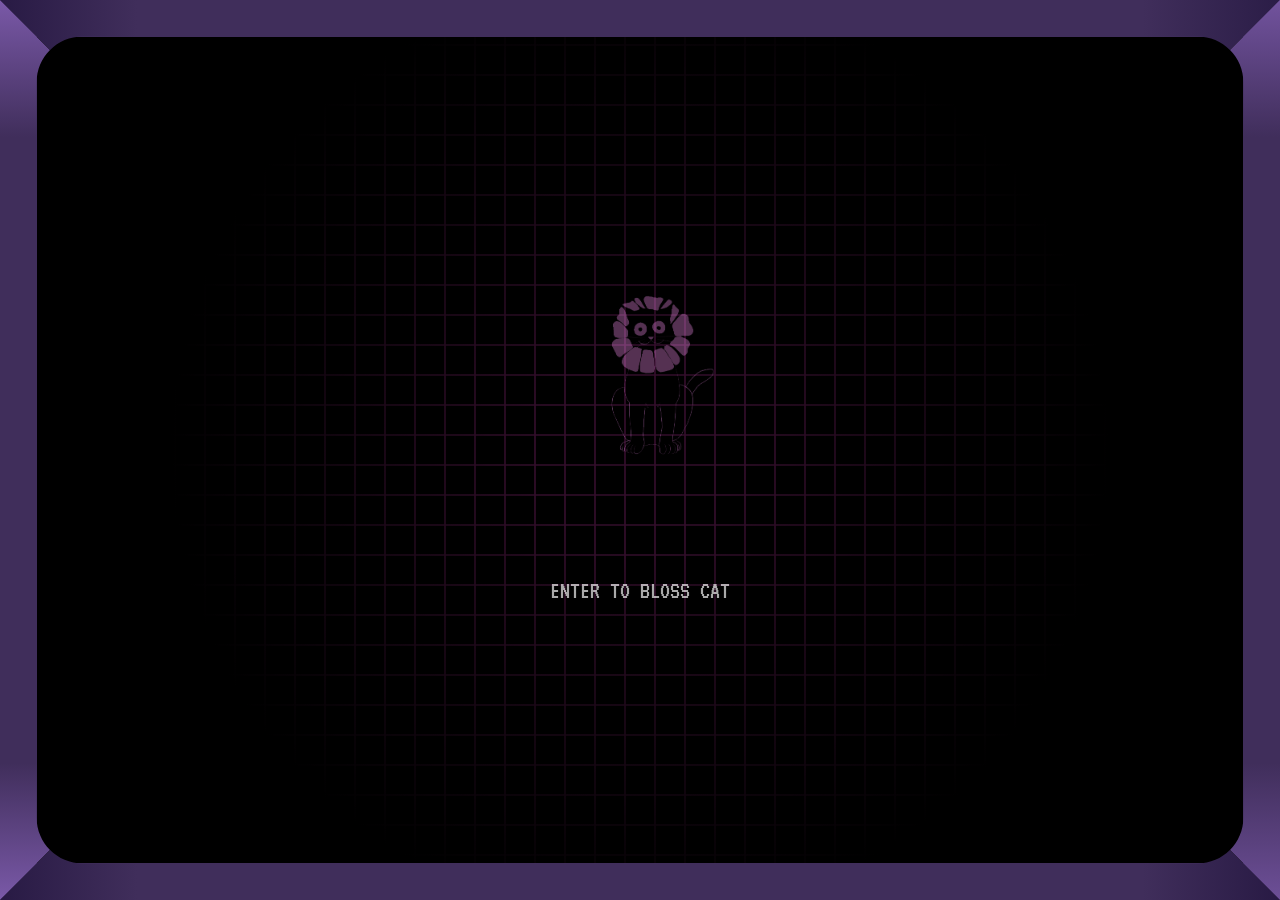
<file: index.html>
<!DOCTYPE html>
<html data-wf-page="6494b5423c552cf2f3566311" data-wf-site="6494b5423c552cf2f3566309">

<head>
  <meta charset="utf-8">
  <title>BLOSSCAT | $BLOSS</title>
  <meta content="width=device-width, initial-scale=1" name="viewport">
  <meta content="$DPUNK" name="Rewarding the Future">
  <link href="css/normalize.css" rel="stylesheet" type="text/css">
  <link href="css/webflow.css" rel="stylesheet" type="text/css">
  <link href="css/retropepe.webflow.css" rel="stylesheet" type="text/css">
  <link href="https://fonts.googleapis.com/" rel="preconnect">
  <link href="https://fonts.gstatic.com/" rel="preconnect" crossorigin="anonymous">
  <script src="ajax.googleapis.com/ajax/libs/webfont/1.6.26/webfont.js" type="text/javascript"></script>
  <script type="text/javascript">WebFont.load({  google: {    families: ["VT323:regular"]  }});</script>
  <script type="text/javascript">!function(o,c){var n=c.documentElement,t=" w-mod-";n.className+=t+"js",("ontouchstart"in o||o.DocumentTouch&&c instanceof DocumentTouch)&&(n.className+=t+"touch")}(window,document);</script>
  <link href="images/favicon.png" rel="shortcut icon" type="image/x-icon">
</head>
<body class="body">
  <div class="arcade_background">
    <div class="bg_square_mask"></div>
    <div class="bg_square"></div>
  </div>
  <div class="arcace_border">
    <div class="top_border"></div>
    <div class="bottom_border"></div>
    <div class="right_border"></div>
    <div class="left_border"></div><img src="images/top_v_left.svg" loading="lazy" alt="" class="top_v_left"><img src="images/top_h_right.svg" loading="lazy" alt="" class="top_h_right"><img src="images/top_h_left.svg" loading="lazy" alt="" class="top_h_left"><img src="images/top_v_right.svg" loading="lazy" alt="" class="top_v_right"><img src="images/bottom_v_right.svg" loading="lazy" alt="" class="bottom_v_right"><img src="images/bottom_h_right.svg" loading="lazy" alt="" class="bottom_h_right"><img src="images/bottom_v_left.svg" loading="lazy" alt="" class="bottom_v_left"><img src="images/bottom_h_left.svg" loading="lazy" alt="" class="bttom_h_right">
  </div>
  <div class="start_menu">
    <div class="start_content"><img src="images/doble.png" loading="lazy" style="opacity:0" data-w-id="623e104d-f76e-6017-5672-1ea193689bd0" alt="" class="logo_big">
      <a data-w-id="c42bec6f-7fba-772d-29f7-8427765616cd" href="#" class="start_button w-button" id="startButton">ENTER TO BLOSS CAT</a>
    </div>
  </div>
  <div class="section_main">
    <div class="header_logo"><img src="images/ab.png" loading="lazy" alt="" class="retropepe_logo">
      <div data-w-id="160064c1-09a8-203a-d10b-e1c759b51a77" class="ham_menu">
        <div class="ham_bar"></div>
        <div class="ham_bar"></div>
        <div class="ham_bar"></div>
      </div>
    </div>
    <div class="section_content"><img src="images/12.png" loading="lazy" sizes="100vw" alt="" class="pepe_discover">
      <div class="content_discover">
        <h1 class="welcome">The Spirit of the Sun</h1>
        <p class="discover_para">The Blossom Cat embodies the essence of innovation and fluidity. With its petal-like fur, it moves swiftly through the network, symbolizing the rapid and efficient transactions that Tron enables. Its every step leaves a trail of growth, showing how small actions can spark global change. Just like Tron’s revolution in finance, 
          the Blossom Cat reminds us that progress blooms from the simplest beginnings, connecting us all in harmony.</p>
        <p class="discover_para"></p>
		<div class="teaser_buttons">
            <a href="https://sunpump.meme" class="button w-button">Buy</a>
          </div>
      </div>
      <div class="content_play">
        <div class="retro_ward_intro">
          <div class="retroward_pic"><img src="images/disco.png" loading="lazy" sizes="100vw"  alt="" class="floppy">
            <p class="retro_para">Damn! You got me when I'm hiding for everyone because this is a Stealth Launch. </p>
          </div>
          <div class="retro_buttons">
            <a href="https://t.me/blosscat" class="button w-button" target="blank">Join</a>
          </div>
        </div>
      </div>
      <div class="content_tokenomics"><img src="images/tokenomics.svg" loading="lazy" style="-webkit-transform:translate3d(0, 0, 0) scale3d(1, 1, 1) rotateX(0) rotateY(0deg) rotateZ(0) skew(0, 0);-moz-transform:translate3d(0, 0, 0) scale3d(1, 1, 1) rotateX(0) rotateY(0deg) rotateZ(0) skew(0, 0);-ms-transform:translate3d(0, 0, 0) scale3d(1, 1, 1) rotateX(0) rotateY(0deg) rotateZ(0) skew(0, 0);transform:translate3d(0, 0, 0) scale3d(1, 1, 1) rotateX(0) rotateY(0deg) rotateZ(0) skew(0, 0);transform-style:preserve-3d" data-w-id="99b81d6a-d265-bdce-8039-1719bf0ca246" alt="" class="tokenomics_cheese">
        <div data-w-id="8d971d27-8d17-c919-ec93-56e8e51da50c" style="-webkit-transform:translate3d(0, 0, 0) scale3d(1, 1, 1) rotateX(0) rotateY(90deg) rotateZ(0) skew(0, 0);-moz-transform:translate3d(0, 0, 0) scale3d(1, 1, 1) rotateX(0) rotateY(90deg) rotateZ(0) skew(0, 0);-ms-transform:translate3d(0, 0, 0) scale3d(1, 1, 1) rotateX(0) rotateY(90deg) rotateZ(0) skew(0, 0);transform:translate3d(0, 0, 0) scale3d(1, 1, 1) rotateX(0) rotateY(90deg) rotateZ(0) skew(0, 0);transform-style:preserve-3d" class="tokenomics_data">
          <div class="tokenomics_info">Name: Bloss Cat</div>
          <div class="tokenomics_info">Symbol: $BLOSS</div>
          <div class="tokenomics_info">Fees: 0% / 0%</div>
          <div class="tokenomics_info">Team: 5%</div>
          <div class="tokenomics_info">Burn: After Launch</div>
          <div class="tokenomics_info">Chain: Tron</div>
        </div>
      </div>
     
      <!-- <div class="content_presale">
        <div class="presale_title">
          <h1 class="wl">BLOSS CAT</h1>
        </div>
        <div class="presale_info">
          <h1 class="hc-sc">Get Lucky - the infectious optimism</h1>
          <h1 class="hc-sc">Digital Love - sense of nostalgia</h1>
          <h1 class="hc-sc">Robot Rock - fusion of robotic beats</h1>
        </div>
        <a href="https://www.youtube.com/watch?v=FGBhQbmPwH8
        " class="button w-button">Discovery</a>
      </div> -->
    </div>
    <div class="menu_left">
      <div class="menu_links">
        <a data-w-id="8fff3b62-faad-88d1-b507-0737cb56f8df" href="#" class="discover w-button">Discover</a>
        <a data-w-id="dbe1c9ec-199c-b64b-e413-8807712e610a" href="#" class="tokenomics w-button">Tokenomics</a>
        <a data-w-id="53df86cb-2de1-7619-c919-3c6704dd32a0" href="#" class="team w-button">Team</a>
        <a data-w-id="a1ccee36-a270-981e-9fc4-c5bd1ec00c45" href="#" class="rewards w-button">Join</a>
      </div>
      <div class="menu_links_desktop">
        <a data-w-id="5169b228-7ebb-28ca-08a6-700eab1a75c5" href="#" class="discover_desk w-button">ABOUT</a>
        <a data-w-id="5169b228-7ebb-28ca-08a6-700eab1a75cd" href="#" class="rewards_desk w-button">REWARDS</a>
        <a data-w-id="5169b228-7ebb-28ca-08a6-700eab1a75c7" href="#" class="tokenomics_desk w-button">TOKENOMICS</a>
        <!-- <a data-w-id="5169b228-7ebb-28ca-08a6-700eab1a75c9" href="#" class="team_desk w-button">CREW</a> -->
        <!-- <a data-w-id="5169b228-7ebb-28ca-08a6-700eab1a75cb" href="#" class="presale_desk w-button">MISC</a> -->
      </div>
      <div class="menu_overlay"></div>
    </div>
    <div class="socials">
      <div class="soc">
        <div class="div-block-5">
          <a href="https://twitter.com/blosscat_tron" class="twitter w-button" target="blank"></a>
        </div>
        <div class="div-block-5">
          <a href="https://t.me/blosscat" target="_blank" class="tg w-button"></a>
        </div>
      
        </div>
      </div>
    </div>
  </div>
  <script src="d3e54v103j8qbb.cloudfront.net/js/jquery-3.5.1.min.dc5e7f18c802df.js?site=6494b5423c552cf2f3566309" type="text/javascript" integrity="sha256-9/aliU8dGd2tb6OSsuzixeV4y/faTqgFtohetphbbj0=" crossorigin="anonymous"></script>
  <script src="js/webflow.js" type="text/javascript"></script>
  <script src="js/music.js" type="text/javascript"></script>
</body>

</html>
</file>
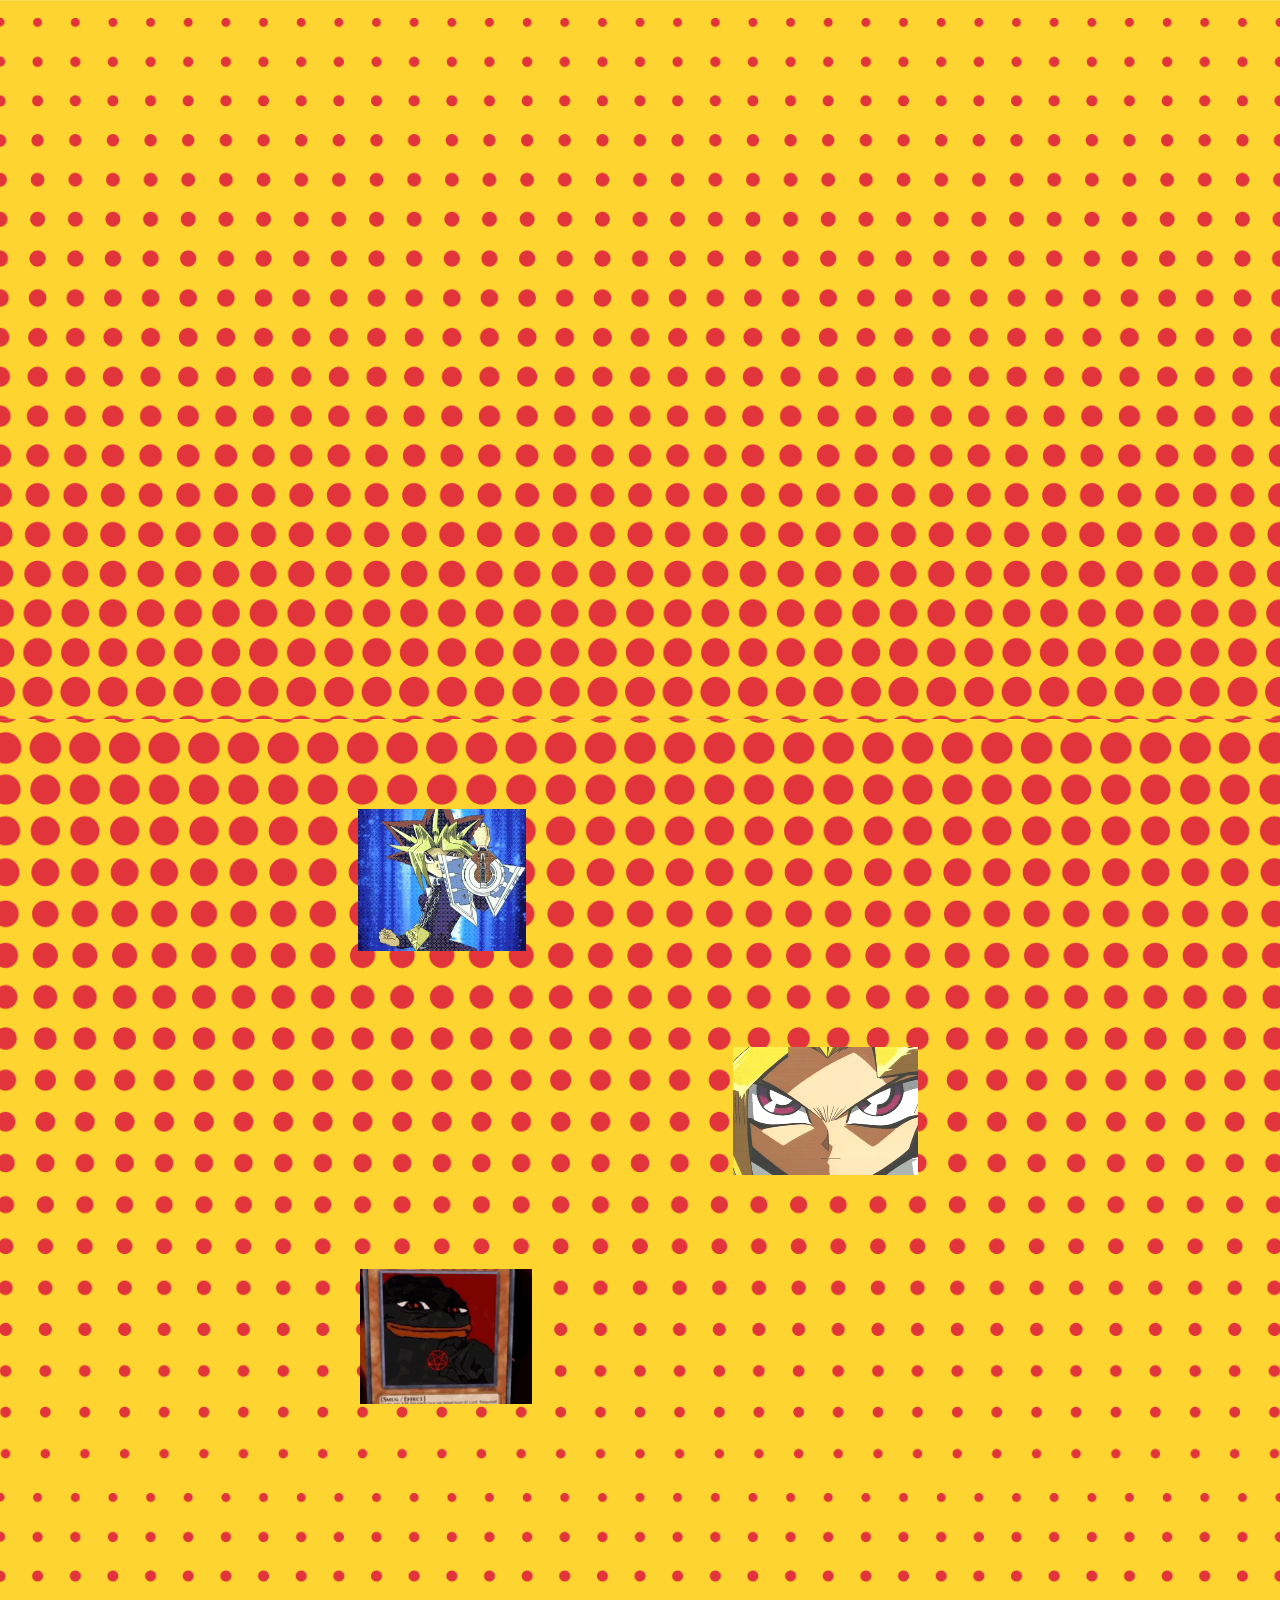
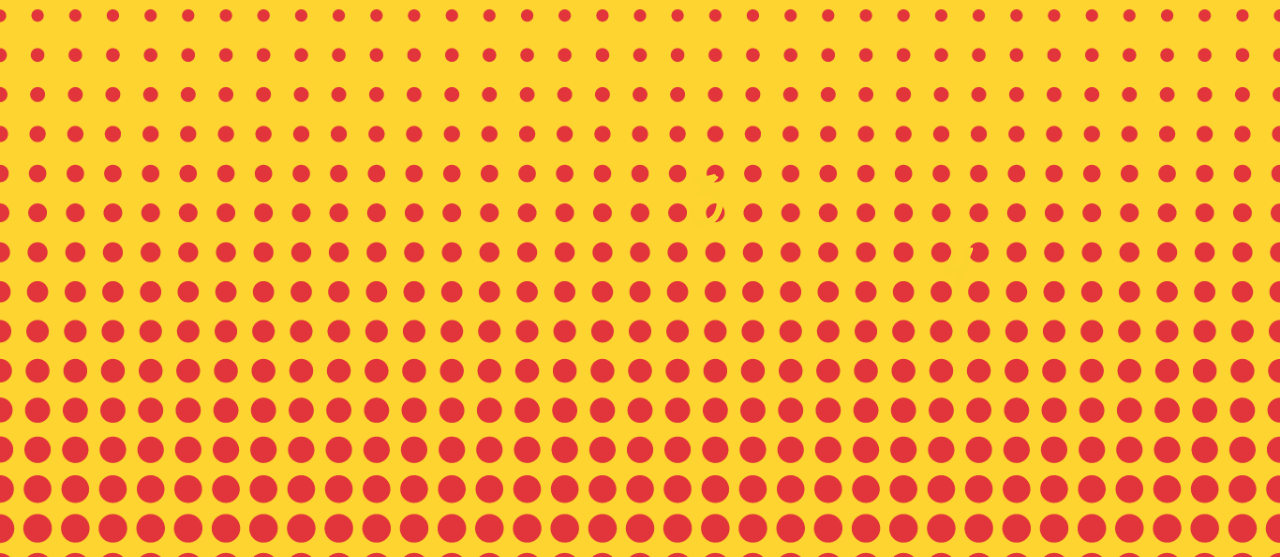
<file: yugipepe/index.html>
<html xmlns="http://www.w3.org/1999/xhtml" lang="en">

<head>
	<meta http-equiv="Content-Type" content="text/html; charset=utf-8" />
	<meta name="description" content="HTTrack is an easy-to-use website mirror utility. It allows you to download a World Wide website from the Internet to a local directory,building recursively all structures, getting html, images, and other files from the server to your computer. Links are rebuiltrelatively so that you can freely browse to the local site (works with any browser). You can mirror several sites together so that you can jump from one toanother. You can, also, update an existing mirror site, or resume an interrupted download. The robot is fully configurable, with an integrated help" />
	<meta name="keywords" content="httrack, HTTRACK, HTTrack, winhttrack, WINHTTRACK, WinHTTrack, offline browser, web mirror utility, aspirateur web, surf offline, web capture, www mirror utility, browse offline, local  site builder, website mirroring, aspirateur www, internet grabber, capture de site web, internet tool, hors connexion, unix, dos, windows 95, windows 98, solaris, ibm580, AIX 4.0, HTS, HTGet, web aspirator, web aspirateur, libre, GPL, GNU, free software" />
	<title>Local index - HTTrack Website Copier</title>
  <!-- Mirror and index made by HTTrack Website Copier/3.49-2 [XR&CO'2014] -->
	<style type="text/css">
	<!--

body {
	margin: 0;  padding: 0;  margin-bottom: 15px;  margin-top: 8px;
	background: #77b;
}
body, td {
	font: 14px "Trebuchet MS", Verdana, Arial, Helvetica, sans-serif;
	}

#subTitle {
	background: #000;  color: #fff;  padding: 4px;  font-weight: bold; 
	}

#siteNavigation a, #siteNavigation .current {
	font-weight: bold;  color: #448;
	}
#siteNavigation a:link    { text-decoration: none; }
#siteNavigation a:visited { text-decoration: none; }

#siteNavigation .current { background-color: #ccd; }

#siteNavigation a:hover   { text-decoration: none;  background-color: #fff;  color: #000; }
#siteNavigation a:active  { text-decoration: none;  background-color: #ccc; }


a:link    { text-decoration: underline;  color: #00f; }
a:visited { text-decoration: underline;  color: #000; }
a:hover   { text-decoration: underline;  color: #c00; }
a:active  { text-decoration: underline; }

#pageContent {
	clear: both;
	border-bottom: 6px solid #000;
	padding: 10px;  padding-top: 20px;
	line-height: 1.65em;
	background-image: url(backblue.gif);
	background-repeat: no-repeat;
	background-position: top right;
	}

#pageContent, #siteNavigation {
	background-color: #ccd;
	}


.imgLeft  { float: left;   margin-right: 10px;  margin-bottom: 10px; }
.imgRight { float: right;  margin-left: 10px;   margin-bottom: 10px; }

hr { height: 1px;  color: #000;  background-color: #000;  margin-bottom: 15px; }

h1 { margin: 0;  font-weight: bold;  font-size: 2em; }
h2 { margin: 0;  font-weight: bold;  font-size: 1.6em; }
h3 { margin: 0;  font-weight: bold;  font-size: 1.3em; }
h4 { margin: 0;  font-weight: bold;  font-size: 1.18em; }

.blak { background-color: #000; }
.hide { display: none; }
.tableWidth { min-width: 400px; }

.tblRegular       { border-collapse: collapse; }
.tblRegular td    { padding: 6px;  background-image: url(fade.gif);  border: 2px solid #99c; }
.tblHeaderColor, .tblHeaderColor td { background: #99c; }
.tblNoBorder td   { border: 0; }


// -->
</style>

</head>

<table width="76%" border="0" align="center" cellspacing="0" cellpadding="3" class="tableWidth">
	<tr>
	<td id="subTitle">HTTrack Website Copier - Open Source offline browser</td>
	</tr>
</table>
<table width="76%" border="0" align="center" cellspacing="0" cellpadding="0" class="tableWidth">
<tr class="blak">
<td>
	<table width="100%" border="0" align="center" cellspacing="1" cellpadding="0">
	<tr>
	<td colspan="6"> 
		<table width="100%" border="0" align="center" cellspacing="0" cellpadding="10">
		<tr> 
		<td id="pageContent"> 
<!-- ==================== End prologue ==================== -->

	<meta name="generator" content="HTTrack Website Copier/3.x">
	<TITLE>Local index - HTTrack</TITLE>
</HEAD>
<BODY>
<H1 ALIGN=Center>Index of locally available sites:</H1>
	<TABLE BORDER="0" WIDTH="100%" CELLSPACING="1" CELLPADDING="0">
		<TR>
			<TD BACKGROUND="fade.gif">
				&middot;
					<A HREF="sylvesterthecat.lol/index.html">
						sylvesterthecat.lol/index.html
					</A>		
			</TD>
		</TR>
	</TABLE>
	<BR>
	<BR>
	<BR>
  	<H6 ALIGN="RIGHT">
	<I>Mirror and index made by HTTrack Website Copier [XR&amp;CO'2008]</I>
	</H6>
	<!-- Mirror and index made by HTTrack Website Copier/3.49-2 [XR&CO'2014] -->
	<!-- Thanks for using HTTrack Website Copier! -->
	<meta HTTP-EQUIV="Refresh" CONTENT="0; URL=sylvesterthecat.lol/index.html">


<!-- ==================== Start epilogue ==================== -->
		</td>
		</tr>
		</table>
	</td>
	</tr>
	</table>
</td>
</tr>
</table>

<table width="76%" border="0" align="center" valign="bottom" cellspacing="0" cellpadding="0">
	<tr>
	<td id="footer"><small>&copy; 2008 Xavier Roche & other contributors - Web Design: Leto Kauler.</small></td>
	</tr>
</table>

</body>

</html>
</file>
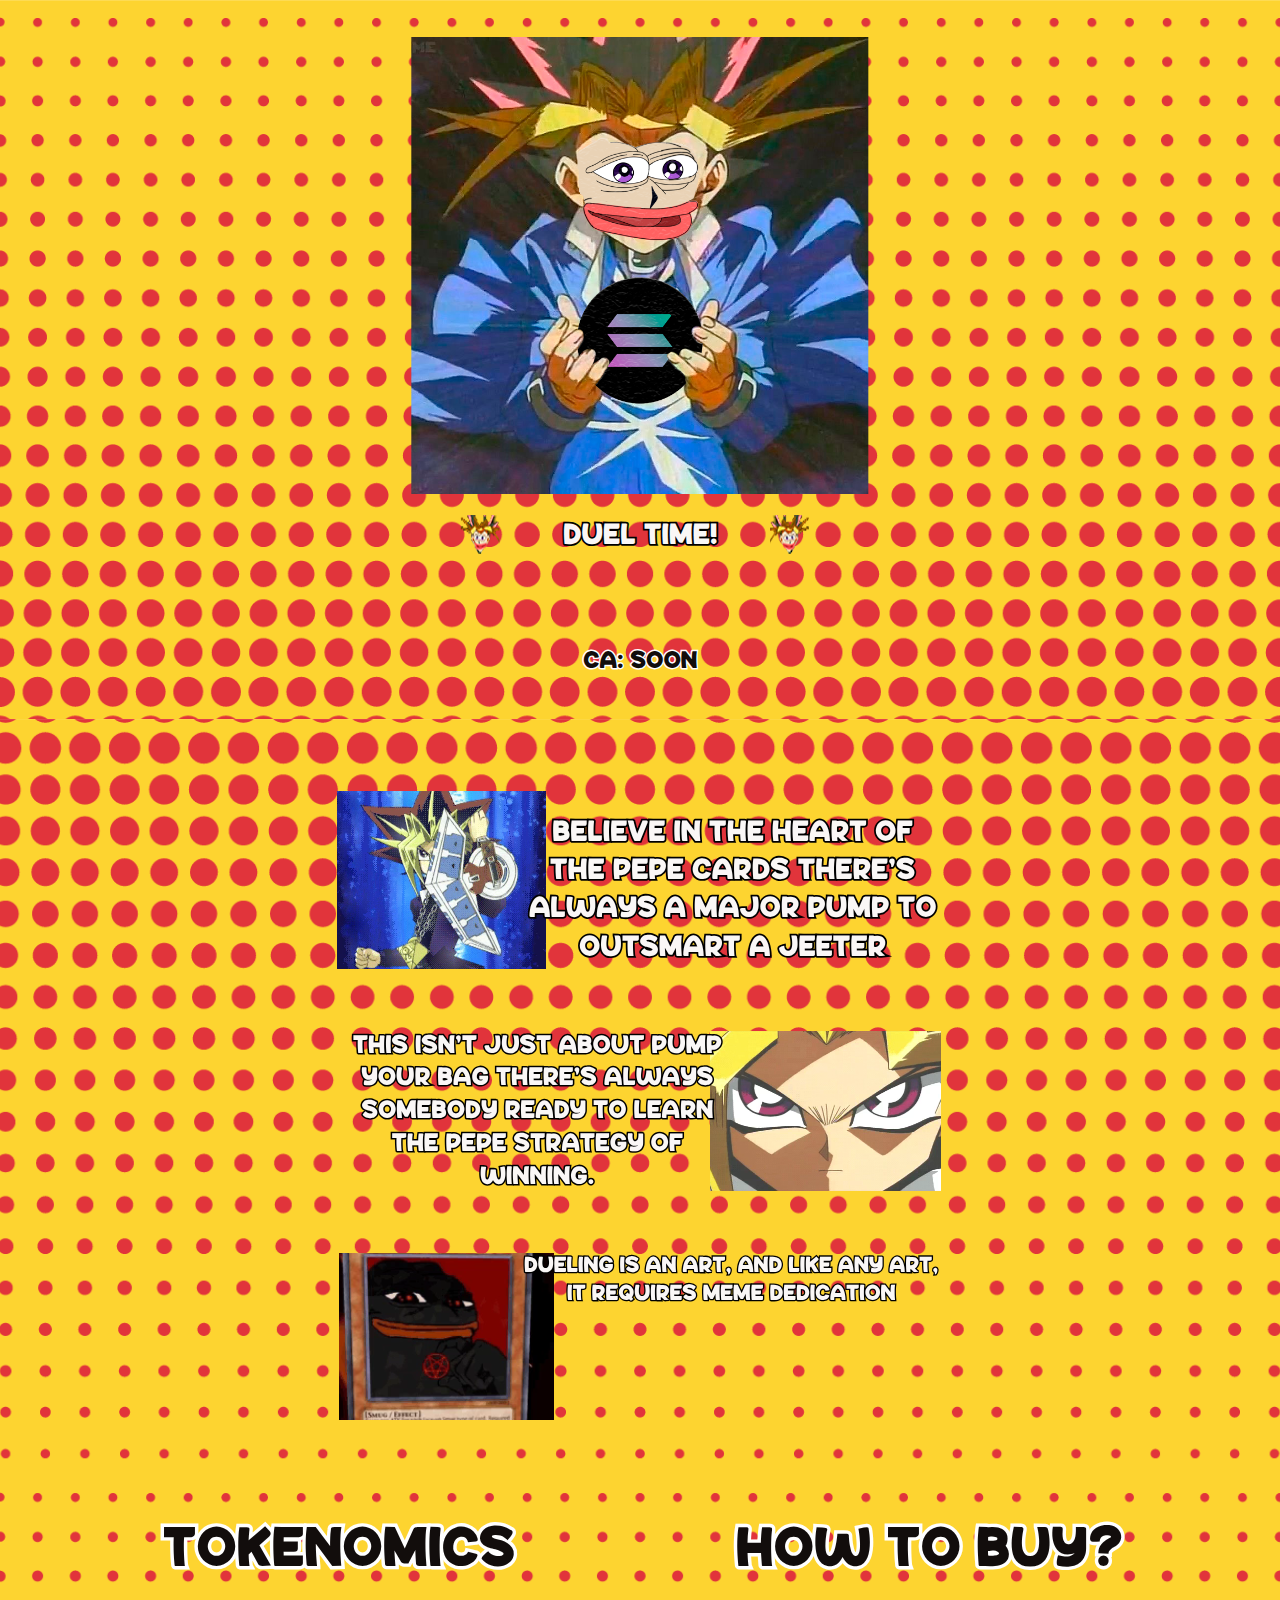
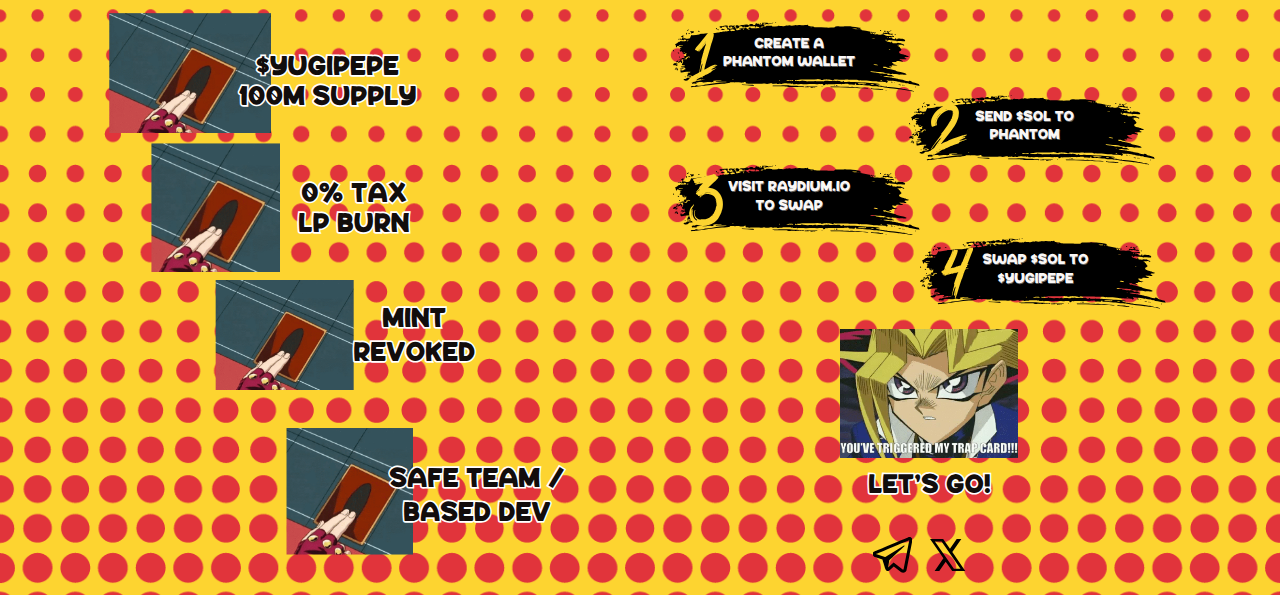
<file: yugipepe/sylvesterthecat.lol/index.html>
<!DOCTYPE html><html lang="en">
<!-- Mirrored from sylvesterthecat.lol/ by HTTrack Website Copier/3.x [XR&CO'2014], Sat, 30 Mar 2024 06:01:12 GMT -->
<head><base ><meta http-equiv="Content-Type" content="text/html; charset=utf-8" /><meta name="viewport" content="width=device-width, initial-scale=1.0" /><title>YUGIPEPE</title><meta name="description" content="" /><link rel="icon" href="89def579c564d9e1d04f0fa2784c89d0.png" type="image/png" sizes="16x16"><link rel="icon" href="99b235ab0760ba6e51d9ea4b1bd51cdd.png" type="image/png" sizes="32x32"><link rel="apple-touch-icon" href="c43bec6898ee4545b904e7d978667247.png" sizes="180x180"><meta property="og:type" content="website"><meta property="og:url" content="index.html"><meta property="og:title" content="YUGIPEPE"><meta property="og:image" content="67076ee6912b3e012bbd9daebaa55329.png"><meta property="og:image:type" content="image/png"><meta property="og:image:width" content="1200"><meta property="og:image:height" content="630"><meta name="twitter:card" content="summary_large_image"><style>:root {  --ffsd: 0px;  --1vw: calc((100vw - var(--sbw, 0px)) / 100);  --1vh: var(--inner1Vh, 1vh);}@media (prefers-reduced-motion: reduce) {  .animated {    animation: none !important;  }}html {  zoom: var(--rzf, 1);  font-size: max(calc(min(var(--1vw, 1vw), 13.66px) * var(--rfso, 1)), var(--minfs, 0px));  -webkit-text-size-adjust: 100%;  scroll-behavior: smooth;}body {  font-size: calc(1rem * var(--bfso, 1));}body, html, p, ul, ol, li {  margin: 0;  padding: 0;  font-synthesis: none;  font-kerning: none;  font-variant-ligatures: none;  font-feature-settings: "kern" 0, "calt" 0, "liga" 0, "clig" 0, "dlig" 0, "hlig" 0;  font-family: unset;  -webkit-font-smoothing: subpixel-antialiased;  -moz-osx-font-smoothing: grayscale;  text-rendering: geometricprecision;  white-space: normal;}li {  text-align: unset;}a {  text-decoration: none;  color: inherit;}img {  -webkit-user-drag: none;  -moz-user-drag: none;  -o-user-drag: none;  user-drag: none;  -webkit-touch-callout: none;}@font-face {  font-family: YAFuTZHEdHQ-0;  src: url(fonts/83e92e69079378329723bd898b58569c.woff);  font-style: normal;  font-weight: 400;}@font-face {  font-family: YAFuTZHEdHQ-0;  src: url(fonts/83e92e69079378329723bd898b58569c.woff);  font-style: normal;  font-weight: 700;}@font-face {  font-family: YAFuTZHEdHQ-0;  src: url(fonts/83e92e69079378329723bd898b58569c.woff);  font-style: italic;  font-weight: 400;}@font-face {  font-family: YAFuTZHEdHQ-0;  src: url(fonts/83e92e69079378329723bd898b58569c.woff);  font-style: italic;  font-weight: 700;}@font-face {  font-family: YAFuTZHEdHQ-0;  src: url(fonts/83e92e69079378329723bd898b58569c.woff);  font-style: normal;  font-weight: 100;}@font-face {  font-family: YAFuTZHEdHQ-0;  src: url(fonts/83e92e69079378329723bd898b58569c.woff);  font-style: italic;  font-weight: 100;}@font-face {  font-family: YAFuTZHEdHQ-0;  src: url(fonts/83e92e69079378329723bd898b58569c.woff);  font-style: normal;  font-weight: 200;}@font-face {  font-family: YAFuTZHEdHQ-0;  src: url(fonts/83e92e69079378329723bd898b58569c.woff);  font-style: italic;  font-weight: 200;}@font-face {  font-family: YAFuTZHEdHQ-0;  src: url(fonts/83e92e69079378329723bd898b58569c.woff);  font-style: normal;  font-weight: 300;}@font-face {  font-family: YAFuTZHEdHQ-0;  src: url(fonts/83e92e69079378329723bd898b58569c.woff);  font-style: italic;  font-weight: 300;}@font-face {  font-family: YAFuTZHEdHQ-0;  src: url(fonts/83e92e69079378329723bd898b58569c.woff);  font-style: normal;  font-weight: 500;}@font-face {  font-family: YAFuTZHEdHQ-0;  src: url(fonts/83e92e69079378329723bd898b58569c.woff);  font-style: italic;  font-weight: 500;}@font-face {  font-family: YAFuTZHEdHQ-0;  src: url(fonts/83e92e69079378329723bd898b58569c.woff);  font-style: normal;  font-weight: 600;}@font-face {  font-family: YAFuTZHEdHQ-0;  src: url(fonts/83e92e69079378329723bd898b58569c.woff);  font-style: italic;  font-weight: 600;}@font-face {  font-family: YAFuTZHEdHQ-0;  src: url(fonts/83e92e69079378329723bd898b58569c.woff);  font-style: normal;  font-weight: 800;}@font-face {  font-family: YAFuTZHEdHQ-0;  src: url(fonts/83e92e69079378329723bd898b58569c.woff);  font-style: italic;  font-weight: 800;}@font-face {  font-family: YAFuTZHEdHQ-0;  src: url(fonts/83e92e69079378329723bd898b58569c.woff);  font-style: normal;  font-weight: 900;}@font-face {  font-family: YAFuTZHEdHQ-0;  src: url(fonts/83e92e69079378329723bd898b58569c.woff);  font-style: italic;  font-weight: 900;}@font-face {  font-family: YACgEZ1cb1Q-0;  src: url(fonts/f8f199f09526f79e87644ed227e0f651.woff2);  font-style: normal;  font-weight: 400;}@font-face {  font-family: YACgEZ1cb1Q-0;  src: url(fonts/98c4d2c0223fc8474641c77f923528e9.woff2);  font-style: normal;  font-weight: 700;}@font-face {  font-family: YACgEZ1cb1Q-0;  src: url(fonts/d257a7100844bc3f98c9021168b6249e.woff2);  font-style: italic;  font-weight: 400;}@font-face {  font-family: YACgEZ1cb1Q-0;  src: url(fonts/1060345c54d396e76d73f1da7ee200bd.woff2);  font-style: italic;  font-weight: 700;}@font-face {  font-family: YACgEZ1cb1Q-0;  src: url(fonts/f8f199f09526f79e87644ed227e0f651.woff2);  font-style: normal;  font-weight: 100;}@font-face {  font-family: YACgEZ1cb1Q-0;  src: url(fonts/d257a7100844bc3f98c9021168b6249e.woff2);  font-style: italic;  font-weight: 100;}@font-face {  font-family: YACgEZ1cb1Q-0;  src: url(fonts/f8f199f09526f79e87644ed227e0f651.woff2);  font-style: normal;  font-weight: 200;}@font-face {  font-family: YACgEZ1cb1Q-0;  src: url(fonts/d257a7100844bc3f98c9021168b6249e.woff2);  font-style: italic;  font-weight: 200;}@font-face {  font-family: YACgEZ1cb1Q-0;  src: url(fonts/f8f199f09526f79e87644ed227e0f651.woff2);  font-style: normal;  font-weight: 300;}@font-face {  font-family: YACgEZ1cb1Q-0;  src: url(fonts/d257a7100844bc3f98c9021168b6249e.woff2);  font-style: italic;  font-weight: 300;}@font-face {  font-family: YACgEZ1cb1Q-0;  src: url(fonts/f8f199f09526f79e87644ed227e0f651.woff2);  font-style: normal;  font-weight: 500;}@font-face {  font-family: YACgEZ1cb1Q-0;  src: url(fonts/d257a7100844bc3f98c9021168b6249e.woff2);  font-style: italic;  font-weight: 500;}@font-face {  font-family: YACgEZ1cb1Q-0;  src: url(fonts/98c4d2c0223fc8474641c77f923528e9.woff2);  font-style: normal;  font-weight: 600;}@font-face {  font-family: YACgEZ1cb1Q-0;  src: url(fonts/1060345c54d396e76d73f1da7ee200bd.woff2);  font-style: italic;  font-weight: 600;}@font-face {  font-family: YACgEZ1cb1Q-0;  src: url(fonts/98c4d2c0223fc8474641c77f923528e9.woff2);  font-style: normal;  font-weight: 800;}@font-face {  font-family: YACgEZ1cb1Q-0;  src: url(fonts/1060345c54d396e76d73f1da7ee200bd.woff2);  font-style: italic;  font-weight: 800;}@font-face {  font-family: YACgEZ1cb1Q-0;  src: url(fonts/98c4d2c0223fc8474641c77f923528e9.woff2);  font-style: normal;  font-weight: 900;}@font-face {  font-family: YACgEZ1cb1Q-0;  src: url(fonts/1060345c54d396e76d73f1da7ee200bd.woff2);  font-style: italic;  font-weight: 900;}@media (max-width: 375px) {  #x7nXV2qDEuuPhQJM {    grid-area: 2 / 2 / 3 / 3;    position: relative;  }  #aq5ZgiNIj7upWnZK {    grid-template-columns: 0 283.67702039%;    left: -91.83851019%;    grid-template-rows: 0 100%;  }  #E4VR06hwYkIcZYsY {    grid-area: 2 / 2 / 3 / 5;    position: relative;  }  #O9YH3fcPMRlOj1l5 {    grid-area: 2 / 5 / 5 / 7;    position: relative;  }  #KsHxY6rlJToHQyBB {    grid-area: 3 / 2 / 6 / 4;    position: relative;  }  #NVCIuQ6swDbvEWOX {    font-size: calc(7.23789173em - var(--ffsd));  }  #IMxpcD1Hd1gqsxzT {    font-size: calc(7.23789173em - var(--ffsd));  }  #yCF5pzLMvEHNqDQ4 {    --first-font-size: 7.23789173em;    --last-font-size: var(--first-font-size);    margin-top: calc(var(--first-font-size) * -0.1);    margin-bottom: calc(var(--last-font-size) * -0.1);  }  #BxE0SU2V2ryP9jVu {    min-width: 84.03574296rem;  }  #wrYWaaj7brwOe53k {    grid-area: 2 / 2 / 4 / 4;    position: relative;  }  #wqx3H1Mwm8eaI63Y {    font-size: calc(7.23789173em - var(--ffsd));  }  #C9U0h1dQhEhJcJIe {    font-size: calc(7.23789173em - var(--ffsd));  }  #IlJ54RH9AGliegvX {    --first-font-size: 7.23789173em;    --last-font-size: var(--first-font-size);    margin-top: calc(var(--first-font-size) * -0.1);    margin-bottom: calc(var(--last-font-size) * -0.1);  }  #KbERhSD2rNnEU9QM {    min-width: 84.03574296rem;  }  #sV6V2wUF7Osgykub {    grid-area: 3 / 3 / 5 / 5;    position: relative;  }  #AvQJeyzZhNf4JjtW {    grid-template-columns: 0 0 83.90240962rem 0;    grid-template-rows: 0 0 minmax(18.78050268rem, max-content) 0;  }  #SFcNUT1c3HNYSE13 {    grid-area: 4 / 3 / 5 / 6;    grid-template-columns: 0 5.07301497rem 5.07301497rem 71.17460678rem 7.65478787rem 2.49124207rem;    grid-template-rows: 0 minmax(0.01599471rem, max-content) minmax(0.73978389rem, max-content) minmax(9.39025134rem, max-content) minmax(0.01599471rem, max-content) minmax(9.37425662rem, max-content);  }  #k9AzaU5r2H2Qm3tw {    grid-area: 4 / 3 / 5 / 6;    position: relative;  }  #iNUkF2335eINt2OO {    font-size: calc(2.75142252em - var(--ffsd));  }  #yJGpv5XrLhDduKgq {    --first-font-size: 2.75142252em;    --last-font-size: var(--first-font-size);    margin-top: calc(var(--first-font-size) * -0.1);    margin-bottom: calc(var(--last-font-size) * -0.1);  }  #GAjw5nKfRtpD9ujw {    min-width: 91.6rem;  }  #df8nfJJ3NLGi46zr {    grid-area: 2 / 2 / 4 / 4;    position: relative;  }  #bwfUc2wPs5wx34ur {    font-size: calc(2.75142252em - var(--ffsd));  }  #p4x2Ci0dh7QJgWpN {    --first-font-size: 2.75142252em;    --last-font-size: var(--first-font-size);    margin-top: calc(var(--first-font-size) * -0.1);    margin-bottom: calc(var(--last-font-size) * -0.1);  }  #eJvk0LEukvV1qv6R {    min-width: 91.6rem;  }  #imqMyXx3gGLuX4T8 {    grid-area: 3 / 3 / 5 / 5;    position: relative;  }  #dVSS6GVBnf6Pt5N1 {    grid-area: 6 / 4 / 7 / 7;    grid-template-columns: 0 0 91.46666667rem 0;    grid-template-rows: 0 0 minmax(7.0160959rem, max-content) 0;  }  #kU6969YugvMp8a2d {    grid-area: 6 / 4 / 7 / 7;    position: relative;  }  #XtfDL1UKp4bPpURl {    grid-template-columns: 4.26666667rem 0 0 91.46666667rem 0 0 4.26666667rem;    grid-template-rows: minmax(9.44503869rem, max-content) minmax(91.46666667rem, max-content) minmax(5.94053125rem, max-content) minmax(19.53628128rem, max-content) minmax(16.6407953rem, max-content) minmax(7.0160959rem, max-content) minmax(9.44503869rem, max-content);  }  #P7kMrIrCQMeKaWP5 {    min-height: calc(23.90804793 * var(--1vh, 1vh));  }  #KiRPlCXb1JUs6nla {    grid-area: 2 / 2 / 3 / 3;    position: relative;  }  #ar0iucmnbaRKgBAP {    grid-template-columns: 0 261.12577277%;    left: -80.56288638%;    grid-template-rows: 0 100%;  }  #SCNkuObF0b9S1bBr {    grid-area: 2 / 2 / 5 / 4;    position: relative;  }  #u9S92HdqDpLE2DpW {    font-size: calc(4.14301799em - var(--ffsd));  }  #ebx0hO0a6m6twoKH {    --first-font-size: 4.14301799em;    --last-font-size: var(--first-font-size);    margin-top: calc(var(--first-font-size) * -0.1);    margin-bottom: calc(var(--last-font-size) * -0.1);  }  #kP1idE2mGh5N8KXF {    min-width: 63.75675008rem;  }  #mqB4IAD1U91Y5hRw {    grid-area: 2 / 2 / 4 / 4;    position: relative;  }  #MK9LvoRQhROuwjrj {    font-size: calc(4.14301799em - var(--ffsd));  }  #IYm6seqMHcBOTlGe {    --first-font-size: 4.14301799em;    --last-font-size: var(--first-font-size);    margin-top: calc(var(--first-font-size) * -0.1);    margin-bottom: calc(var(--last-font-size) * -0.1);  }  #E7BKZvr3dfEP6ePr {    min-width: 63.75675008rem;  }  #p25jGPMURdStAIu3 {    grid-area: 3 / 3 / 5 / 5;    position: relative;  }  #Wmuk8kgFqq2Db6Aw {    grid-template-columns: 0 0 63.62341674rem 0;    grid-template-rows: 0 0 minmax(16.53943122rem, max-content) 0;  }  #qSo8lvnnQFsb0zyL {    grid-area: 2 / 2 / 3 / 5;    grid-template-columns: 0 27.84324992rem 3.79758781rem 59.82582893rem;    grid-template-rows: 0 minmax(3.5827368rem, max-content) minmax(16.53943122rem, max-content) minmax(0.9717238rem, max-content);  }  #V0VHowhUYNGXBVld {    grid-area: 2 / 2 / 3 / 5;    position: relative;  }  #pfaSf2YQ8wEUmAjC {    font-size: calc(3.58739529em - var(--ffsd));  }  #gcnXQWcnkjP0kjMw {    --first-font-size: 3.58739529em;    --last-font-size: var(--first-font-size);    margin-top: calc(var(--first-font-size) * -0.1);    margin-bottom: calc(var(--last-font-size) * -0.1);  }  #JmZbe9zQ4EWigLSv {    min-width: 60.30883862rem;  }  #hACNCXKUz3oJd161 {    grid-area: 2 / 2 / 4 / 4;    position: relative;  }  #WnoccbAaM7wL780U {    font-size: calc(3.58739529em - var(--ffsd));  }  #EETG3ZD8VnOLgoYk {    --first-font-size: 3.58739529em;    --last-font-size: var(--first-font-size);    margin-top: calc(var(--first-font-size) * -0.1);    margin-bottom: calc(var(--last-font-size) * -0.1);  }  #ztCucOoZM5pNdtf9 {    min-width: 60.30883862rem;  }  #nMRjHdm1A9X7plL1 {    grid-area: 3 / 3 / 5 / 5;    position: relative;  }  #HxWhA6gfV278M6J1 {    grid-template-columns: 0 0 60.17550529rem 0;    grid-template-rows: 0 0 minmax(24.34718153rem, max-content) 0;  }  #fGbroh0EjTpMxwMA {    grid-area: 3 / 3 / 5 / 5;    position: relative;  }  #vDKwWAnPTqBp5DnC {    grid-area: 4 / 3 / 5 / 6;    grid-template-columns: 0 56.3129821rem 3.86252318rem 31.29116138rem;    grid-template-rows: 0 0 minmax(24.34718153rem, max-content) 0;  }  #gJQoNp7fvdayMYEz {    grid-area: 4 / 3 / 5 / 6;    position: relative;  }  #aHe5SX5PapTQbTpN {    grid-area: 2 / 2 / 4 / 4;    position: relative;  }  #DrzZ4FdwhCi25ows {    font-size: calc(3.09540889em - var(--ffsd));  }  #IKfnTdiMOViZyCr8 {    --first-font-size: 3.09540889em;    --last-font-size: var(--first-font-size);    margin-top: calc(var(--first-font-size) * -0.1);    margin-bottom: calc(var(--last-font-size) * -0.1);  }  #iyKr996w52mZr53T {    min-width: 64.45787936rem;  }  #ghCWaPQLI587VEex {    grid-area: 2 / 2 / 4 / 4;    position: relative;  }  #Pi167brTV5pQwqka {    font-size: calc(3.09540889em - var(--ffsd));  }  #y6JlEl9V6VlcmrDc {    --first-font-size: 3.09540889em;    --last-font-size: var(--first-font-size);    margin-top: calc(var(--first-font-size) * -0.1);    margin-bottom: calc(var(--last-font-size) * -0.1);  }  #fO1fXJWN9U6Stkzb {    min-width: 64.45787936rem;  }  #BtcJvL8pNyzvWklS {    grid-area: 3 / 3 / 5 / 5;    position: relative;  }  #LnTpEtI9iX4CggmR {    grid-template-columns: 0 0 64.32454603rem 0;    grid-template-rows: 0 0 minmax(25.33357857rem, max-content) 0;  }  #dOkoKLotMiz94JmS {    grid-template-columns: 0 27.14212064rem 5.37796889rem 58.94657714rem;    grid-template-rows: 0 0 minmax(25.33357857rem, max-content) 0;  }  #G4O8QUHB0ZjN9sIG {    grid-area: 6 / 4 / 7 / 7;    position: relative;  }  #JDYcUAxaztw4TmmF {    grid-template-columns: 4.26666667rem 0 0 91.46666667rem 0 0 4.26666667rem;    grid-template-rows: minmax(20.39912644rem, max-content) minmax(21.09389182rem, max-content) minmax(17.63865705rem, max-content) minmax(24.34718153rem, max-content) minmax(17.6rem, max-content) minmax(25.33357857rem, max-content) minmax(20.39912644rem, max-content);  }  #xm8J7Mmxbk7stg4d {    min-height: calc(22.00744877 * var(--1vh, 1vh));  }  #igoKBNDpG4m1sP5J {    grid-area: 2 / 2 / 3 / 3;    position: relative;  }  #zuAxuzsZEE7XmExz {    grid-template-columns: 0 641.73080072%;    left: -270.86540036%;    grid-template-rows: 0 100%;  }  #yL8C1PLgXeMeDXdl {    font-size: calc(10.93390744em - var(--ffsd));  }  #Cf7PHnpTW3zxnm9w {    --first-font-size: 10.93390744em;    --last-font-size: var(--first-font-size);    margin-top: calc(var(--first-font-size) * -0.1);    margin-bottom: calc(var(--last-font-size) * -0.1);  }  #hJcoqsWHL5JCu4Gh {    min-width: 91.6rem;  }  #dhKy8gHsiEsrZDtO {    grid-area: 2 / 2 / 4 / 4;    position: relative;  }  #yTYCwFbKBz5rCCtp {    font-size: calc(10.93390744em - var(--ffsd));  }  #RgYWhPONftbqwZZv {    --first-font-size: 10.93390744em;    --last-font-size: var(--first-font-size);    margin-top: calc(var(--first-font-size) * -0.1);    margin-bottom: calc(var(--last-font-size) * -0.1);  }  #BJimeJB9iLuXc41T {    min-width: 91.6rem;  }  #d2jkpoWZeJ6gIHI2 {    grid-area: 3 / 3 / 5 / 5;    position: relative;  }  #xyzUWiHMbb6KcrAN {    grid-area: 2 / 2 / 3 / 22;    grid-template-columns: 0 0 91.46666667rem 0;    grid-template-rows: 0 0 minmax(13.09197467rem, max-content) 0;  }  #ND6mF7UejgdxEvBj {    grid-area: 2 / 2 / 3 / 22;    position: relative;  }  #YcT09KrFLGetJpNw {    grid-area: 2 / 2 / 7 / 5;    position: relative;  }  #OUxO9EE7uMxbsXLU {    font-size: calc(7.23122852em - var(--ffsd));  }  #vWh7ewn6Caqmh8Er {    --first-font-size: 7.23122852em;    --last-font-size: var(--first-font-size);    margin-top: calc(var(--first-font-size) * -0.1);    margin-bottom: calc(var(--last-font-size) * -0.1);  }  #tnjUdBG0M7Km6Jt3 {    min-width: 50.58083005rem;  }  #J56P8kIweuJztCbD {    grid-area: 2 / 2 / 4 / 4;    position: relative;  }  #uo3c2fgwYW2SGfbh {    font-size: calc(7.23122852em - var(--ffsd));  }  #romt6PXqk6HV3Oy2 {    --first-font-size: 7.23122852em;    --last-font-size: var(--first-font-size);    margin-top: calc(var(--first-font-size) * -0.1);    margin-bottom: calc(var(--last-font-size) * -0.1);  }  #VEFwd9CKKMRErN6h {    min-width: 50.58083005rem;  }  #InXCKhJ4Ja5J1yO9 {    grid-area: 3 / 3 / 5 / 5;    position: relative;  }  #UgSWQeCjat3DPgfW {    grid-template-columns: 0 0 50.44749671rem 0;    grid-template-rows: 0 0 minmax(8.65848381rem, max-content) 0;  }  #xQtjpjw8qHzd2pHO {    font-size: calc(7.23122852em - var(--ffsd));  }  #lsMY89US3XlcxRmV {    --first-font-size: 7.23122852em;    --last-font-size: var(--first-font-size);    margin-top: calc(var(--first-font-size) * -0.1);    margin-bottom: calc(var(--last-font-size) * -0.1);  }  #nIhA3UndhW6EczHG {    min-width: 56.99829414rem;  }  #LMWpxdxC4l0CkvLP {    grid-area: 2 / 2 / 4 / 4;    position: relative;  }  #hWduEHytPmqNJs4z {    font-size: calc(7.23122852em - var(--ffsd));  }  #lkjUltmXIVkbDKNs {    --first-font-size: 7.23122852em;    --last-font-size: var(--first-font-size);    margin-top: calc(var(--first-font-size) * -0.1);    margin-bottom: calc(var(--last-font-size) * -0.1);  }  #mLsFaubLTsdQoWf1 {    min-width: 56.99829414rem;  }  #QTueq59QCrbKwu9r {    grid-area: 3 / 3 / 5 / 5;    position: relative;  }  #EmsSpvGsr56AcU0w {    grid-template-columns: 0 0 56.86496081rem 0;    grid-template-rows: 0 0 minmax(8.65848381rem, max-content) 0;  }  #YFWeFU6BIX1JwV36 {    grid-area: 4 / 3 / 5 / 21;    grid-template-columns: 0 33.53757687rem 3.20873205rem 9.20320441rem 41.2442923rem 3.20873205rem;    grid-template-rows: 0 minmax(10.47338709rem, max-content) minmax(8.65848381rem, max-content) 0 minmax(8.65848381rem, max-content) minmax(6.27566379rem, max-content);  }  #oNvCCAGVP3OEChOE {    grid-area: 4 / 3 / 5 / 21;    position: relative;  }  #oUDwiUTlXt1ICaAm {    grid-area: 2 / 2 / 7 / 3;    position: relative;  }  #XaZMkbnWj9weUhxf {    font-size: calc(7.23122852em - var(--ffsd));  }  #pXe4HqCkM3c1fJrm {    --first-font-size: 7.23122852em;    --last-font-size: var(--first-font-size);    margin-top: calc(var(--first-font-size) * -0.1);    margin-bottom: calc(var(--last-font-size) * -0.1);  }  #eWHrvWvsLhhq5aBN {    min-width: 36.90884132rem;  }  #l6O5kxALUJEEZuoL {    grid-area: 2 / 2 / 4 / 4;    position: relative;  }  #nsutinPo2TPRXd6r {    font-size: calc(7.23122852em - var(--ffsd));  }  #COHRFc3qhiuqjmcY {    --first-font-size: 7.23122852em;    --last-font-size: var(--first-font-size);    margin-top: calc(var(--first-font-size) * -0.1);    margin-bottom: calc(var(--last-font-size) * -0.1);  }  #EnsxnmQ1KZxdfLRB {    min-width: 36.90884132rem;  }  #uROv02D5VVaR0JUK {    grid-area: 3 / 3 / 5 / 5;    position: relative;  }  #Nw7fHXvCzlIoTCfX {    grid-template-columns: 0 0 36.77550799rem 0;    grid-template-rows: 0 0 minmax(8.65848381rem, max-content) 0;  }  #gi77vuw6CFY7kFKH {    font-size: calc(7.23122852em - var(--ffsd));  }  #lpKJmhOYh42aj8iH {    --first-font-size: 7.23122852em;    --last-font-size: var(--first-font-size);    margin-top: calc(var(--first-font-size) * -0.1);    margin-bottom: calc(var(--last-font-size) * -0.1);  }  #n07EBsaf0i03GgIQ {    min-width: 36.90884132rem;  }  #UQZ7hxmL901MAIFv {    grid-area: 2 / 2 / 4 / 4;    position: relative;  }  #xmvTtmqExGRdxrOR {    font-size: calc(7.23122852em - var(--ffsd));  }  #Xau4Pg0ceZFofs01 {    --first-font-size: 7.23122852em;    --last-font-size: var(--first-font-size);    margin-top: calc(var(--first-font-size) * -0.1);    margin-bottom: calc(var(--last-font-size) * -0.1);  }  #ycrNUGc3U2eXBHmo {    min-width: 36.90884132rem;  }  #LZ3esvUIwBfmiz1F {    grid-area: 3 / 3 / 5 / 5;    position: relative;  }  #YZDWsShwt6t1Sm8h {    grid-template-columns: 0 0 36.77550799rem 0;    grid-template-rows: 0 0 minmax(8.65848381rem, max-content) 0;  }  #TbhqAKKBSUtsW9EE {    grid-area: 6 / 9 / 7 / 19;    grid-template-columns: 0 36.74630892rem 2.45303551rem 0 36.77550799rem 0;    grid-template-rows: 0 minmax(9.64677999rem, max-content) minmax(8.65848381rem, max-content) minmax(0.13578131rem, max-content) minmax(8.65848381rem, max-content) minmax(9.64677999rem, max-content);  }  #YjnJS3qpWfKMUeow {    grid-area: 6 / 9 / 7 / 19;    position: relative;  }  #P6NcFBbRKZ4cHJuw {    grid-area: 2 / 2 / 5 / 4;    position: relative;  }  #hZdLls7fuwXCR6mE {    font-size: calc(7.23122852em - var(--ffsd));  }  #GxqinXyQolkaQSgU {    --first-font-size: 7.23122852em;    --last-font-size: var(--first-font-size);    margin-top: calc(var(--first-font-size) * -0.1);    margin-bottom: calc(var(--last-font-size) * -0.1);  }  #cEa0fmNHllGxh7R5 {    min-width: 36.90884132rem;  }  #fuVVAiDlTEBJp0qN {    grid-area: 2 / 2 / 4 / 4;    position: relative;  }  #VpfIYzoCVxABx3un {    font-size: calc(7.23122852em - var(--ffsd));  }  #XzkksnTYKhC1DBAN {    --first-font-size: 7.23122852em;    --last-font-size: var(--first-font-size);    margin-top: calc(var(--first-font-size) * -0.1);    margin-bottom: calc(var(--last-font-size) * -0.1);  }  #mnBkM1N2sqOVkT3v {    min-width: 36.90884132rem;  }  #GzRbEClN3UUerJSY {    grid-area: 3 / 3 / 5 / 5;    position: relative;  }  #efLo6IlXxIR1vvAu {    grid-template-columns: 0 0 36.77550799rem 0;    grid-template-rows: 0 0 minmax(18.76321332rem, max-content) 0;  }  #ZNQ2eSBiPo8XZI7D {    grid-area: 8 / 10 / 9 / 23;    grid-template-columns: 0 38.10492001rem 1.35861109rem 35.4168969rem;    grid-template-rows: 0 minmax(6.40380578rem, max-content) minmax(18.76321332rem, max-content) minmax(6.40380578rem, max-content);  }  #oS9BoybDG7MxHvPJ {    grid-area: 8 / 10 / 9 / 23;    position: relative;  }  #Xpy2CC2VKY7tHyZJ {    grid-area: 2 / 2 / 5 / 4;    position: relative;  }  #Gr3XHmCO9IrDgbDH {    font-size: calc(7.23122852em - var(--ffsd));  }  #kRSQmOwORQTpgldj {    --first-font-size: 7.23122852em;    --last-font-size: var(--first-font-size);    margin-top: calc(var(--first-font-size) * -0.1);    margin-bottom: calc(var(--last-font-size) * -0.1);  }  #RSWLm4G8OgfALC2m {    min-width: 51.97593094rem;  }  #Lpz7JemKORbTa4k7 {    grid-area: 2 / 2 / 4 / 4;    position: relative;  }  #ZaUc07Qy8d5ZP7us {    font-size: calc(7.23122852em - var(--ffsd));  }  #DN3NsQ0C7e47L6Zt {    --first-font-size: 7.23122852em;    --last-font-size: var(--first-font-size);    margin-top: calc(var(--first-font-size) * -0.1);    margin-bottom: calc(var(--last-font-size) * -0.1);  }  #kqfSOlO9T9b14l5K {    min-width: 51.97593094rem;  }  #jS3Tsuhz7LGLQ3Ba {    grid-area: 3 / 3 / 5 / 5;    position: relative;  }  #Xrykduto51kzSaar {    grid-template-columns: 0 0 51.8425976rem 0;    grid-template-rows: 0 0 minmax(18.76321332rem, max-content) 0;  }  #XSuxB3WIBA8SMXsf {    grid-area: 10 / 8 / 11 / 24;    grid-template-columns: 0 28.31346248rem 7.8176296rem 44.024968rem;    grid-template-rows: 0 minmax(9.75026424rem, max-content) minmax(18.76321332rem, max-content) minmax(7.61761452rem, max-content);  }  #cPzXZvVLWHPKU3u1 {    grid-area: 10 / 8 / 11 / 24;    position: relative;  }  #RSjQkiKkS0DZRWVy {    font-size: calc(10.93390744em - var(--ffsd));  }  #pRp7MzSvKG4vdU7A {    --first-font-size: 10.93390744em;    --last-font-size: var(--first-font-size);    margin-top: calc(var(--first-font-size) * -0.1);    margin-bottom: calc(var(--last-font-size) * -0.1);  }  #BJQSSTpNrtB5AYv6 {    min-width: 91.6rem;  }  #jp0TJeMO6rYJLId4 {    grid-area: 2 / 2 / 4 / 4;    position: relative;  }  #snsK5ULYPpASjrdK {    font-size: calc(10.93390744em - var(--ffsd));  }  #hm1VcP3HoPy22X7E {    --first-font-size: 10.93390744em;    --last-font-size: var(--first-font-size);    margin-top: calc(var(--first-font-size) * -0.1);    margin-bottom: calc(var(--last-font-size) * -0.1);  }  #McsQQOGfuLQsLGfy {    min-width: 91.6rem;  }  #BRtEoDyz2y0kDkQ1 {    grid-area: 3 / 3 / 5 / 5;    position: relative;  }  #QBW6gh8zOCYIXdlw {    grid-area: 12 / 4 / 13 / 25;    grid-template-columns: 0 0 91.46666667rem 0;    grid-template-rows: 0 0 minmax(13.09197467rem, max-content) 0;  }  #eWpAuRPQVUfrFMrT {    grid-area: 12 / 4 / 13 / 25;    position: relative;  }  #nRn0B9U7suLR5h2F {    grid-area: 2 / 2 / 7 / 7;    position: relative;  }  #YljRTXARJqZjoelr {    grid-area: 3 / 3 / 6 / 4;    position: relative;  }  #raqyEZgluQ7JNc3K {    font-size: calc(3.84621502em - var(--ffsd));  }  #MTggh1deD6xZLBfh {    font-size: calc(3.84621502em - var(--ffsd));  }  #hScU4Ff38Nfh3KCL {    --first-font-size: 3.84621502em;    --last-font-size: var(--first-font-size);    margin-top: calc(var(--first-font-size) * -0.1);    margin-bottom: calc(var(--last-font-size) * -0.1);  }  #gyaMpZCZ8BkZaSl7 {    min-width: 39.45695943rem;  }  #xiGfcukQxaulSJfk {    grid-area: 4 / 5 / 5 / 6;    position: relative;  }  #LgLRyTF6TA3bkO3n {    grid-template-columns: 0 4.43534472rem 8.23944901rem 0.59273544rem 39.3236261rem 17.52695292rem;    grid-template-rows: 0 minmax(2.60152005rem, max-content) minmax(1.42845252rem, max-content) minmax(9.97995745rem, max-content) minmax(3.40408264rem, max-content) minmax(2.60152005rem, max-content);  }  #x3P2Wkov6UvipB4J {    grid-area: 14 / 5 / 15 / 17;    grid-template-columns: 0 70.11810819rem;    grid-template-rows: 0 minmax(20.0155327rem, max-content);  }  #op9bW7c7BMezx4J5 {    grid-area: 14 / 5 / 15 / 17;    position: relative;  }  #PkUuF6HLPDkmDewv {    grid-area: 2 / 2 / 7 / 7;    position: relative;  }  #gzngeK2flfsbJwxL {    grid-area: 3 / 3 / 6 / 5;    position: relative;  }  #NaYJSQ5Y8veDWgnD {    font-size: calc(2.56481044em - var(--ffsd));  }  #EWL3EHd4lqkNNsjv {    --first-font-size: 2.56481044em;    --last-font-size: var(--first-font-size);    margin-top: calc(var(--first-font-size) * -0.1);    margin-bottom: calc(var(--last-font-size) * -0.1);  }  #YMjFn3IBYf9JatQr {    min-width: 26.35590444rem;  }  #fXOIGI3Yxp7XGlRN {    grid-area: 4 / 4 / 5 / 6;    position: relative;  }  #QFyBMsgLl1rV1LWt {    grid-template-columns: 0 3.87242494rem 4.97489566rem 2.23572619rem 23.98684491rem 11.68767519rem;    grid-template-rows: 0 minmax(1.73479791rem, max-content) minmax(0.95254943rem, max-content) minmax(6.65503591rem, max-content) minmax(2.26997883rem, max-content) minmax(1.73479791rem, max-content);  }  #lJ5kP7LXEPK2E2Tm {    grid-area: 16 / 14 / 18 / 26;    grid-template-columns: 0 46.75756689rem;    grid-template-rows: 0 minmax(13.34716rem, max-content);  }  #OwPZFi5dn7ot4l6S {    grid-area: 16 / 14 / 18 / 26;    position: relative;  }  #FJAgqqYQbbkG1pEa {    grid-area: 2 / 2 / 7 / 7;    position: relative;  }  #MDG4NfWAguwUX900 {    grid-area: 3 / 3 / 6 / 5;    position: relative;  }  #vzOYMRvioRRzgG9K {    font-size: calc(2.56481044em - var(--ffsd));  }  #VSsUXXEdHdYxZR7s {    --first-font-size: 2.56481044em;    --last-font-size: var(--first-font-size);    margin-top: calc(var(--first-font-size) * -0.1);    margin-bottom: calc(var(--last-font-size) * -0.1);  }  #bz2kGYcPhe5K7ACd {    min-width: 26.35590444rem;  }  #mMm0rFQNDN0qF30L {    grid-area: 4 / 4 / 5 / 6;    position: relative;  }  #gCEUM7sJXQb8w9EH {    grid-template-columns: 0 2.95766576rem 5.88965484rem 0.55545579rem 25.66711532rem 11.68767519rem;    grid-template-rows: 0 minmax(1.73479791rem, max-content) minmax(0.95254943rem, max-content) minmax(6.65503591rem, max-content) minmax(2.26997883rem, max-content) minmax(1.73479791rem, max-content);  }  #rWMPNPrxrBIUffo8 {    grid-area: 17 / 6 / 19 / 15;    grid-template-columns: 0 46.75756689rem;    grid-template-rows: 0 minmax(13.34716rem, max-content);  }  #cj7LPkYk6TPxdUaY {    grid-area: 17 / 6 / 19 / 15;    position: relative;  }  #e7J0FVShrFGZqKL8 {    grid-area: 2 / 2 / 7 / 7;    position: relative;  }  #AqMrbha4qTN14YWu {    grid-area: 3 / 3 / 6 / 5;    position: relative;  }  #SsKU9EigseuZkNz3 {    font-size: calc(3.84621502em - var(--ffsd));  }  #JvTr5VieSr8ubXXY {    --first-font-size: 3.84621502em;    --last-font-size: var(--first-font-size);    margin-top: calc(var(--first-font-size) * -0.1);    margin-bottom: calc(var(--last-font-size) * -0.1);  }  #kC4uw2ort3Il4Ek9 {    min-width: 39.45695943rem;  }  #JNOUWCngBL7CWgik {    grid-area: 4 / 4 / 5 / 6;    position: relative;  }  #ixdd7NxX29uR5xDG {    grid-template-columns: 0 6.18684532rem 7.08068386rem 1.95493663rem 37.36868946rem 17.52695292rem;    grid-template-rows: 0 minmax(2.60152005rem, max-content) minmax(1.42845252rem, max-content) minmax(9.97995745rem, max-content) minmax(3.40408264rem, max-content) minmax(2.60152005rem, max-content);  }  #zpBUZrBIHPtemy9k {    grid-area: 20 / 12 / 21 / 27;    grid-template-columns: 0 70.11810819rem;    grid-template-rows: 0 minmax(20.0155327rem, max-content);  }  #BBD5bDs4USGcDTX8 {    grid-area: 20 / 12 / 21 / 27;    position: relative;  }  #vw78qwzTP2FeW6zZ {    grid-area: 22 / 11 / 23 / 18;    position: relative;  }  #WI95c2vPshrXJ02G {    font-size: calc(7.10024em - var(--ffsd));  }  #sDqYQsfUyNrwkQDH {    --first-font-size: 7.10024em;    --last-font-size: var(--first-font-size);    margin-top: calc(var(--first-font-size) * 0.065);    margin-bottom: calc(var(--last-font-size) * 0.065);  }  #CebF5vwVOK8PnDbH {    min-width: 88.82690773rem;  }  #prqbJ2yvKHDqzv7l {    grid-area: 2 / 2 / 4 / 4;    position: relative;  }  #JsWPKxe0p1U10eQX {    font-size: calc(7.10024em - var(--ffsd));  }  #LYXQoZwOiEtnmzF4 {    --first-font-size: 7.10024em;    --last-font-size: var(--first-font-size);    margin-top: calc(var(--first-font-size) * 0.065);    margin-bottom: calc(var(--last-font-size) * 0.065);  }  #QpAO8WMuXhVTmynj {    min-width: 88.82690773rem;  }  #dIxtyIfA3oa72o5g {    grid-area: 3 / 3 / 5 / 5;    position: relative;  }  #JCEadSYEI5EAGlW3 {    grid-area: 24 / 7 / 25 / 20;    grid-template-columns: 0 0 88.69357439rem 0;    grid-template-rows: 0 0 minmax(15.84895792rem, max-content) 0;  }  #Mmw4X7z872S635Wh {    grid-area: 24 / 7 / 25 / 20;    position: relative;  }  #QjhixKyFDaFdFelL {    grid-area: 2 / 2 / 5 / 3;    position: relative;  }  #xr5EyklzmxVzyWGC {    grid-area: 3 / 4 / 4 / 5;    position: relative;  }  #Q0xrY9t44jqeKlCI {    grid-area: 26 / 13 / 27 / 16;    grid-template-columns: 0 11.08297089rem 5.03335653rem 10.42690766rem;    grid-template-rows: 0 minmax(0.41991188rem, max-content) minmax(9.38421689rem, max-content) minmax(0.41991188rem, max-content);  }  #XGfshaYB3q99xr0z {    grid-area: 26 / 13 / 27 / 16;    position: relative;  }  #fwy2ssEafPLYAAN8 {    grid-template-columns: 4.26666667rem 0 0 0 0 1.53370646rem 9.77690013rem 0.58605968rem 4.6895724rem 4.01795976rem 0.74436004rem 8.5250925rem 14.8354488rem 2.04846711rem 9.65931916rem 13.70122214rem 1.03868068rem 16.71472981rem 2.35576216rem 0.17525683rem 1.06412899rem 0 0 0 0 0 4.26666667rem;    grid-template-rows: minmax(4.26666667rem, max-content) minmax(13.09197467rem, max-content) minmax(9.83080497rem, max-content) minmax(34.0660185rem, max-content) minmax(2.87475619rem, max-content) minmax(36.74630892rem, max-content) minmax(2.06487375rem, max-content) minmax(31.57082488rem, max-content) minmax(10.66666667rem, max-content) minmax(36.13109208rem, max-content) minmax(6.4rem, max-content) minmax(13.09197467rem, max-content) minmax(12.20594299rem, max-content) minmax(20.0155327rem, max-content) minmax(0.78078245rem, max-content) minmax(13.34284607rem, max-content) minmax(0.00431394rem, max-content) minmax(13.34284607rem, max-content) minmax(0.8rem, max-content) minmax(20.0155327rem, max-content) minmax(5.7568082rem, max-content) minmax(36.90339103rem, max-content) minmax(3.2rem, max-content) minmax(15.84895792rem, max-content) minmax(3.28778147rem, max-content) minmax(10.22404065rem, max-content) minmax(4.26666667rem, max-content);  }  #UXV04KyH5e5mx7Dc {    min-height: calc(54.0845033 * var(--1vh, 1vh));  }}@media (min-width: 375.05px) and (max-width: 480px) {  #x7nXV2qDEuuPhQJM {    grid-area: 2 / 2 / 3 / 3;    position: relative;  }  #aq5ZgiNIj7upWnZK {    grid-template-columns: 0 265.70664021%;    left: -82.85332011%;    grid-template-rows: 0 100%;  }  #E4VR06hwYkIcZYsY {    grid-area: 2 / 2 / 3 / 6;    position: relative;  }  #O9YH3fcPMRlOj1l5 {    grid-area: 2 / 5 / 5 / 7;    position: relative;  }  #KsHxY6rlJToHQyBB {    grid-area: 3 / 2 / 6 / 4;    position: relative;  }  #NVCIuQ6swDbvEWOX {    font-size: calc(6.11110417em - var(--ffsd));  }  #IMxpcD1Hd1gqsxzT {    font-size: calc(6.11110417em - var(--ffsd));  }  #yCF5pzLMvEHNqDQ4 {    --first-font-size: 6.11110417em;    --last-font-size: var(--first-font-size);    margin-top: calc(var(--first-font-size) * -0.1);    margin-bottom: calc(var(--last-font-size) * -0.1);  }  #BxE0SU2V2ryP9jVu {    min-width: 70.94473521rem;  }  #wrYWaaj7brwOe53k {    grid-area: 2 / 2 / 4 / 4;    position: relative;  }  #wqx3H1Mwm8eaI63Y {    font-size: calc(6.11110417em - var(--ffsd));  }  #C9U0h1dQhEhJcJIe {    font-size: calc(6.11110417em - var(--ffsd));  }  #IlJ54RH9AGliegvX {    --first-font-size: 6.11110417em;    --last-font-size: var(--first-font-size);    margin-top: calc(var(--first-font-size) * -0.1);    margin-bottom: calc(var(--last-font-size) * -0.1);  }  #KbERhSD2rNnEU9QM {    min-width: 70.94473521rem;  }  #sV6V2wUF7Osgykub {    grid-area: 3 / 3 / 5 / 5;    position: relative;  }  #AvQJeyzZhNf4JjtW {    grid-template-columns: 0 0 70.84056854rem 0;    grid-template-rows: 0 0 minmax(15.85677328rem, max-content) 0;  }  #SFcNUT1c3HNYSE13 {    grid-area: 4 / 4 / 5 / 5;    grid-template-columns: 0 4.2832532rem 4.2832532rem 60.094217rem 6.46309834rem 2.10340806rem;    grid-template-rows: 0 minmax(0.01350467rem, max-content) minmax(0.62461509rem, max-content) minmax(7.92838664rem, max-content) minmax(0.01350467rem, max-content) minmax(7.91488197rem, max-content);  }  #k9AzaU5r2H2Qm3tw {    grid-area: 4 / 4 / 5 / 5;    position: relative;  }  #iNUkF2335eINt2OO {    font-size: calc(2.807574em - var(--ffsd));  }  #yJGpv5XrLhDduKgq {    --first-font-size: 2.807574em;    --last-font-size: var(--first-font-size);    margin-top: calc(var(--first-font-size) * -0.1);    margin-bottom: calc(var(--last-font-size) * -0.1);  }  #GAjw5nKfRtpD9ujw {    min-width: 93.4375rem;  }  #df8nfJJ3NLGi46zr {    grid-area: 2 / 2 / 4 / 4;    position: relative;  }  #bwfUc2wPs5wx34ur {    font-size: calc(2.807574em - var(--ffsd));  }  #p4x2Ci0dh7QJgWpN {    --first-font-size: 2.807574em;    --last-font-size: var(--first-font-size);    margin-top: calc(var(--first-font-size) * -0.1);    margin-bottom: calc(var(--last-font-size) * -0.1);  }  #eJvk0LEukvV1qv6R {    min-width: 93.4375rem;  }  #imqMyXx3gGLuX4T8 {    grid-area: 3 / 3 / 5 / 5;    position: relative;  }  #dVSS6GVBnf6Pt5N1 {    grid-area: 6 / 3 / 7 / 7;    grid-template-columns: 0 0 93.33333333rem 0;    grid-template-rows: 0 0 minmax(7.15928153rem, max-content) 0;  }  #kU6969YugvMp8a2d {    grid-area: 6 / 3 / 7 / 7;    position: relative;  }  #XtfDL1UKp4bPpURl {    grid-template-columns: 3.33333333rem 0 7.33542299rem 77.22722981rem 8.77068054rem 0 3.33333333rem;    grid-template-rows: minmax(7.37893648rem, max-content) minmax(93.33333333rem, max-content) minmax(4.64104004rem, max-content) minmax(16.49489305rem, max-content) minmax(13.00062133rem, max-content) minmax(7.15928153rem, max-content) minmax(7.37893648rem, max-content);  }  #P7kMrIrCQMeKaWP5 {    min-height: calc(25.95651485 * var(--1vh, 1vh));  }  #KiRPlCXb1JUs6nla {    grid-area: 2 / 2 / 3 / 3;    position: relative;  }  #ar0iucmnbaRKgBAP {    grid-template-columns: 0 234.11046655%;    left: -67.05523327%;    grid-template-rows: 0 100%;  }  #SCNkuObF0b9S1bBr {    grid-area: 2 / 2 / 5 / 4;    position: relative;  }  #u9S92HdqDpLE2DpW {    font-size: calc(4.22756938em - var(--ffsd));  }  #ebx0hO0a6m6twoKH {    --first-font-size: 4.22756938em;    --last-font-size: var(--first-font-size);    margin-top: calc(var(--first-font-size) * -0.1);    margin-bottom: calc(var(--last-font-size) * -0.1);  }  #kP1idE2mGh5N8KXF {    min-width: 65.02602049rem;  }  #mqB4IAD1U91Y5hRw {    grid-area: 2 / 2 / 4 / 4;    position: relative;  }  #MK9LvoRQhROuwjrj {    font-size: calc(4.22756938em - var(--ffsd));  }  #IYm6seqMHcBOTlGe {    --first-font-size: 4.22756938em;    --last-font-size: var(--first-font-size);    margin-top: calc(var(--first-font-size) * -0.1);    margin-bottom: calc(var(--last-font-size) * -0.1);  }  #E7BKZvr3dfEP6ePr {    min-width: 65.02602049rem;  }  #p25jGPMURdStAIu3 {    grid-area: 3 / 3 / 5 / 5;    position: relative;  }  #Wmuk8kgFqq2Db6Aw {    grid-template-columns: 0 0 64.92185382rem 0;    grid-template-rows: 0 0 minmax(16.87697063rem, max-content) 0;  }  #qSo8lvnnQFsb0zyL {    grid-area: 2 / 2 / 3 / 5;    grid-template-columns: 0 28.41147951rem 3.8750896rem 61.04676422rem;    grid-template-rows: 0 minmax(3.65585388rem, max-content) minmax(16.87697063rem, max-content) minmax(0.9915549rem, max-content);  }  #V0VHowhUYNGXBVld {    grid-area: 2 / 2 / 3 / 5;    position: relative;  }  #pfaSf2YQ8wEUmAjC {    font-size: calc(3.66060743em - var(--ffsd));  }  #gcnXQWcnkjP0kjMw {    --first-font-size: 3.66060743em;    --last-font-size: var(--first-font-size);    margin-top: calc(var(--first-font-size) * -0.1);    margin-bottom: calc(var(--last-font-size) * -0.1);  }  #JmZbe9zQ4EWigLSv {    min-width: 61.50774349rem;  }  #hACNCXKUz3oJd161 {    grid-area: 2 / 2 / 4 / 4;    position: relative;  }  #WnoccbAaM7wL780U {    font-size: calc(3.66060743em - var(--ffsd));  }  #EETG3ZD8VnOLgoYk {    --first-font-size: 3.66060743em;    --last-font-size: var(--first-font-size);    margin-top: calc(var(--first-font-size) * -0.1);    margin-bottom: calc(var(--last-font-size) * -0.1);  }  #ztCucOoZM5pNdtf9 {    min-width: 61.50774349rem;  }  #nMRjHdm1A9X7plL1 {    grid-area: 3 / 3 / 5 / 5;    position: relative;  }  #HxWhA6gfV278M6J1 {    grid-template-columns: 0 0 61.40357682rem 0;    grid-template-rows: 0 0 minmax(24.84406279rem, max-content) 0;  }  #fGbroh0EjTpMxwMA {    grid-area: 3 / 3 / 5 / 5;    position: relative;  }  #vDKwWAnPTqBp5DnC {    grid-area: 4 / 3 / 5 / 6;    grid-template-columns: 0 57.46222664rem 3.94135019rem 31.92975651rem;    grid-template-rows: 0 0 minmax(24.84406279rem, max-content) 0;  }  #gJQoNp7fvdayMYEz {    grid-area: 4 / 3 / 5 / 6;    position: relative;  }  #aHe5SX5PapTQbTpN {    grid-area: 2 / 2 / 4 / 4;    position: relative;  }  #DrzZ4FdwhCi25ows {    font-size: calc(3.1585805em - var(--ffsd));  }  #IKfnTdiMOViZyCr8 {    --first-font-size: 3.1585805em;    --last-font-size: var(--first-font-size);    margin-top: calc(var(--first-font-size) * -0.1);    margin-bottom: calc(var(--last-font-size) * -0.1);  }  #iyKr996w52mZr53T {    min-width: 65.74145853rem;  }  #ghCWaPQLI587VEex {    grid-area: 2 / 2 / 4 / 4;    position: relative;  }  #Pi167brTV5pQwqka {    font-size: calc(3.1585805em - var(--ffsd));  }  #y6JlEl9V6VlcmrDc {    --first-font-size: 3.1585805em;    --last-font-size: var(--first-font-size);    margin-top: calc(var(--first-font-size) * -0.1);    margin-bottom: calc(var(--last-font-size) * -0.1);  }  #fO1fXJWN9U6Stkzb {    min-width: 65.74145853rem;  }  #BtcJvL8pNyzvWklS {    grid-area: 3 / 3 / 5 / 5;    position: relative;  }  #LnTpEtI9iX4CggmR {    grid-template-columns: 0 0 65.63729187rem 0;    grid-template-rows: 0 0 minmax(25.85059037rem, max-content) 0;  }  #dOkoKLotMiz94JmS {    grid-template-columns: 0 27.69604147rem 5.48772335rem 60.14956851rem;    grid-template-rows: 0 0 minmax(25.85059037rem, max-content) 0;  }  #G4O8QUHB0ZjN9sIG {    grid-area: 6 / 4 / 7 / 7;    position: relative;  }  #JDYcUAxaztw4TmmF {    grid-template-columns: 3.33333333rem 0 0 93.33333333rem 0 0 3.33333333rem;    grid-template-rows: minmax(15.93681753rem, max-content) minmax(21.52437941rem, max-content) minmax(13.78020082rem, max-content) minmax(24.84406279rem, max-content) minmax(13.75rem, max-content) minmax(25.85059037rem, max-content) minmax(15.93681753rem, max-content);  }  #xm8J7Mmxbk7stg4d {    min-height: calc(22.86992826 * var(--1vh, 1vh));  }  #igoKBNDpG4m1sP5J {    grid-area: 2 / 2 / 3 / 3;    position: relative;  }  #zuAxuzsZEE7XmExz {    grid-template-columns: 0 523.84358804%;    left: -211.92179402%;    grid-template-rows: 0 100%;  }  #yL8C1PLgXeMeDXdl {    font-size: calc(11.15704841em - var(--ffsd));  }  #Cf7PHnpTW3zxnm9w {    --first-font-size: 11.15704841em;    --last-font-size: var(--first-font-size);    margin-top: calc(var(--first-font-size) * -0.1);    margin-bottom: calc(var(--last-font-size) * -0.1);  }  #hJcoqsWHL5JCu4Gh {    min-width: 93.4375rem;  }  #dhKy8gHsiEsrZDtO {    grid-area: 2 / 2 / 4 / 4;    position: relative;  }  #yTYCwFbKBz5rCCtp {    font-size: calc(11.15704841em - var(--ffsd));  }  #RgYWhPONftbqwZZv {    --first-font-size: 11.15704841em;    --last-font-size: var(--first-font-size);    margin-top: calc(var(--first-font-size) * -0.1);    margin-bottom: calc(var(--last-font-size) * -0.1);  }  #BJimeJB9iLuXc41T {    min-width: 93.4375rem;  }  #d2jkpoWZeJ6gIHI2 {    grid-area: 3 / 3 / 5 / 5;    position: relative;  }  #xyzUWiHMbb6KcrAN {    grid-area: 2 / 2 / 3 / 23;    grid-template-columns: 0 0 93.33333333rem 0;    grid-template-rows: 0 0 minmax(13.35915782rem, max-content) 0;  }  #ND6mF7UejgdxEvBj {    grid-area: 2 / 2 / 3 / 23;    position: relative;  }  #YcT09KrFLGetJpNw {    grid-area: 2 / 2 / 7 / 5;    position: relative;  }  #OUxO9EE7uMxbsXLU {    font-size: calc(5.64939728em - var(--ffsd));  }  #vWh7ewn6Caqmh8Er {    --first-font-size: 5.64939728em;    --last-font-size: var(--first-font-size);    margin-top: calc(var(--first-font-size) * -0.1);    margin-bottom: calc(var(--last-font-size) * -0.1);  }  #tnjUdBG0M7Km6Jt3 {    min-width: 39.51627347rem;  }  #J56P8kIweuJztCbD {    grid-area: 2 / 2 / 4 / 4;    position: relative;  }  #uo3c2fgwYW2SGfbh {    font-size: calc(5.64939728em - var(--ffsd));  }  #romt6PXqk6HV3Oy2 {    --first-font-size: 5.64939728em;    --last-font-size: var(--first-font-size);    margin-top: calc(var(--first-font-size) * -0.1);    margin-bottom: calc(var(--last-font-size) * -0.1);  }  #VEFwd9CKKMRErN6h {    min-width: 39.51627347rem;  }  #InXCKhJ4Ja5J1yO9 {    grid-area: 3 / 3 / 5 / 5;    position: relative;  }  #UgSWQeCjat3DPgfW {    grid-template-columns: 0 0 39.41210681rem 0;    grid-template-rows: 0 0 minmax(6.76444048rem, max-content) 0;  }  #xQtjpjw8qHzd2pHO {    font-size: calc(5.64939728em - var(--ffsd));  }  #lsMY89US3XlcxRmV {    --first-font-size: 5.64939728em;    --last-font-size: var(--first-font-size);    margin-top: calc(var(--first-font-size) * -0.1);    margin-bottom: calc(var(--last-font-size) * -0.1);  }  #nIhA3UndhW6EczHG {    min-width: 44.5299173rem;  }  #LMWpxdxC4l0CkvLP {    grid-area: 2 / 2 / 4 / 4;    position: relative;  }  #hWduEHytPmqNJs4z {    font-size: calc(5.64939728em - var(--ffsd));  }  #lkjUltmXIVkbDKNs {    --first-font-size: 5.64939728em;    --last-font-size: var(--first-font-size);    margin-top: calc(var(--first-font-size) * -0.1);    margin-bottom: calc(var(--last-font-size) * -0.1);  }  #mLsFaubLTsdQoWf1 {    min-width: 44.5299173rem;  }  #QTueq59QCrbKwu9r {    grid-area: 3 / 3 / 5 / 5;    position: relative;  }  #EmsSpvGsr56AcU0w {    grid-template-columns: 0 0 44.42575063rem 0;    grid-template-rows: 0 0 minmax(6.76444048rem, max-content) 0;  }  #YFWeFU6BIX1JwV36 {    grid-area: 4 / 3 / 5 / 20;    grid-template-columns: 0 26.20123193rem 2.50682191rem 7.19000344rem 32.22210336rem 2.50682191rem;    grid-template-rows: 0 minmax(8.18233367rem, max-content) minmax(6.76444048rem, max-content) 0 minmax(6.76444048rem, max-content) minmax(4.90286233rem, max-content);  }  #oNvCCAGVP3OEChOE {    grid-area: 4 / 3 / 5 / 20;    position: relative;  }  #oUDwiUTlXt1ICaAm {    grid-area: 2 / 2 / 7 / 3;    position: relative;  }  #XaZMkbnWj9weUhxf {    font-size: calc(5.64939728em - var(--ffsd));  }  #pXe4HqCkM3c1fJrm {    --first-font-size: 5.64939728em;    --last-font-size: var(--first-font-size);    margin-top: calc(var(--first-font-size) * -0.1);    margin-bottom: calc(var(--last-font-size) * -0.1);  }  #eWHrvWvsLhhq5aBN {    min-width: 28.83503228rem;  }  #l6O5kxALUJEEZuoL {    grid-area: 2 / 2 / 4 / 4;    position: relative;  }  #nsutinPo2TPRXd6r {    font-size: calc(5.64939728em - var(--ffsd));  }  #COHRFc3qhiuqjmcY {    --first-font-size: 5.64939728em;    --last-font-size: var(--first-font-size);    margin-top: calc(var(--first-font-size) * -0.1);    margin-bottom: calc(var(--last-font-size) * -0.1);  }  #EnsxnmQ1KZxdfLRB {    min-width: 28.83503228rem;  }  #uROv02D5VVaR0JUK {    grid-area: 3 / 3 / 5 / 5;    position: relative;  }  #Nw7fHXvCzlIoTCfX {    grid-template-columns: 0 0 28.73086562rem 0;    grid-template-rows: 0 0 minmax(6.76444048rem, max-content) 0;  }  #gi77vuw6CFY7kFKH {    font-size: calc(5.64939728em - var(--ffsd));  }  #lpKJmhOYh42aj8iH {    --first-font-size: 5.64939728em;    --last-font-size: var(--first-font-size);    margin-top: calc(var(--first-font-size) * -0.1);    margin-bottom: calc(var(--last-font-size) * -0.1);  }  #n07EBsaf0i03GgIQ {    min-width: 28.83503228rem;  }  #UQZ7hxmL901MAIFv {    grid-area: 2 / 2 / 4 / 4;    position: relative;  }  #xmvTtmqExGRdxrOR {    font-size: calc(5.64939728em - var(--ffsd));  }  #Xau4Pg0ceZFofs01 {    --first-font-size: 5.64939728em;    --last-font-size: var(--first-font-size);    margin-top: calc(var(--first-font-size) * -0.1);    margin-bottom: calc(var(--last-font-size) * -0.1);  }  #ycrNUGc3U2eXBHmo {    min-width: 28.83503228rem;  }  #LZ3esvUIwBfmiz1F {    grid-area: 3 / 3 / 5 / 5;    position: relative;  }  #YZDWsShwt6t1Sm8h {    grid-template-columns: 0 0 28.73086562rem 0;    grid-template-rows: 0 0 minmax(6.76444048rem, max-content) 0;  }  #TbhqAKKBSUtsW9EE {    grid-area: 6 / 7 / 7 / 19;    grid-template-columns: 0 28.70805384rem 1.91643399rem 0 28.73086562rem 0;    grid-template-rows: 0 minmax(7.53654687rem, max-content) minmax(6.76444048rem, max-content) minmax(0.10607915rem, max-content) minmax(6.76444048rem, max-content) minmax(7.53654687rem, max-content);  }  #YjnJS3qpWfKMUeow {    grid-area: 6 / 7 / 7 / 19;    position: relative;  }  #P6NcFBbRKZ4cHJuw {    grid-area: 2 / 2 / 5 / 4;    position: relative;  }  #hZdLls7fuwXCR6mE {    font-size: calc(5.64939728em - var(--ffsd));  }  #GxqinXyQolkaQSgU {    --first-font-size: 5.64939728em;    --last-font-size: var(--first-font-size);    margin-top: calc(var(--first-font-size) * -0.1);    margin-bottom: calc(var(--last-font-size) * -0.1);  }  #cEa0fmNHllGxh7R5 {    min-width: 28.83503228rem;  }  #fuVVAiDlTEBJp0qN {    grid-area: 2 / 2 / 4 / 4;    position: relative;  }  #VpfIYzoCVxABx3un {    font-size: calc(5.64939728em - var(--ffsd));  }  #XzkksnTYKhC1DBAN {    --first-font-size: 5.64939728em;    --last-font-size: var(--first-font-size);    margin-top: calc(var(--first-font-size) * -0.1);    margin-bottom: calc(var(--last-font-size) * -0.1);  }  #mnBkM1N2sqOVkT3v {    min-width: 28.83503228rem;  }  #GzRbEClN3UUerJSY {    grid-area: 3 / 3 / 5 / 5;    position: relative;  }  #efLo6IlXxIR1vvAu {    grid-template-columns: 0 0 28.73086562rem 0;    grid-template-rows: 0 0 minmax(14.65876041rem, max-content) 0;  }  #ZNQ2eSBiPo8XZI7D {    grid-area: 8 / 9 / 9 / 21;    grid-template-columns: 0 29.76946876rem 1.06141492rem 27.6694507rem;    grid-template-rows: 0 minmax(5.00297326rem, max-content) minmax(14.65876041rem, max-content) minmax(5.00297326rem, max-content);  }  #oS9BoybDG7MxHvPJ {    grid-area: 8 / 9 / 9 / 21;    position: relative;  }  #Xpy2CC2VKY7tHyZJ {    grid-area: 2 / 2 / 5 / 4;    position: relative;  }  #Gr3XHmCO9IrDgbDH {    font-size: calc(5.64939728em - var(--ffsd));  }  #kRSQmOwORQTpgldj {    --first-font-size: 5.64939728em;    --last-font-size: var(--first-font-size);    margin-top: calc(var(--first-font-size) * -0.1);    margin-bottom: calc(var(--last-font-size) * -0.1);  }  #RSWLm4G8OgfALC2m {    min-width: 40.60619604rem;  }  #Lpz7JemKORbTa4k7 {    grid-area: 2 / 2 / 4 / 4;    position: relative;  }  #ZaUc07Qy8d5ZP7us {    font-size: calc(5.64939728em - var(--ffsd));  }  #DN3NsQ0C7e47L6Zt {    --first-font-size: 5.64939728em;    --last-font-size: var(--first-font-size);    margin-top: calc(var(--first-font-size) * -0.1);    margin-bottom: calc(var(--last-font-size) * -0.1);  }  #kqfSOlO9T9b14l5K {    min-width: 40.60619604rem;  }  #jS3Tsuhz7LGLQ3Ba {    grid-area: 3 / 3 / 5 / 5;    position: relative;  }  #Xrykduto51kzSaar {    grid-template-columns: 0 0 40.50202938rem 0;    grid-template-rows: 0 0 minmax(14.65876041rem, max-content) 0;  }  #XSuxB3WIBA8SMXsf {    grid-area: 10 / 11 / 11 / 24;    grid-template-columns: 0 22.11989256rem 6.10752313rem 34.39450625rem;    grid-template-rows: 0 minmax(7.61739394rem, max-content) minmax(14.65876041rem, max-content) minmax(5.95126134rem, max-content);  }  #cPzXZvVLWHPKU3u1 {    grid-area: 10 / 11 / 11 / 24;    position: relative;  }  #RSjQkiKkS0DZRWVy {    font-size: calc(11.15704841em - var(--ffsd));  }  #pRp7MzSvKG4vdU7A {    --first-font-size: 11.15704841em;    --last-font-size: var(--first-font-size);    margin-top: calc(var(--first-font-size) * -0.1);    margin-bottom: calc(var(--last-font-size) * -0.1);  }  #BJQSSTpNrtB5AYv6 {    min-width: 93.4375rem;  }  #jp0TJeMO6rYJLId4 {    grid-area: 2 / 2 / 4 / 4;    position: relative;  }  #snsK5ULYPpASjrdK {    font-size: calc(11.15704841em - var(--ffsd));  }  #hm1VcP3HoPy22X7E {    --first-font-size: 11.15704841em;    --last-font-size: var(--first-font-size);    margin-top: calc(var(--first-font-size) * -0.1);    margin-bottom: calc(var(--last-font-size) * -0.1);  }  #McsQQOGfuLQsLGfy {    min-width: 93.4375rem;  }  #BRtEoDyz2y0kDkQ1 {    grid-area: 3 / 3 / 5 / 5;    position: relative;  }  #QBW6gh8zOCYIXdlw {    grid-area: 12 / 4 / 13 / 25;    grid-template-columns: 0 0 93.33333333rem 0;    grid-template-rows: 0 0 minmax(13.35915782rem, max-content) 0;  }  #eWpAuRPQVUfrFMrT {    grid-area: 12 / 4 / 13 / 25;    position: relative;  }  #nRn0B9U7suLR5h2F {    grid-area: 2 / 2 / 7 / 7;    position: relative;  }  #YljRTXARJqZjoelr {    grid-area: 3 / 3 / 6 / 4;    position: relative;  }  #raqyEZgluQ7JNc3K {    font-size: calc(3.00485548em - var(--ffsd));  }  #MTggh1deD6xZLBfh {    font-size: calc(3.00485548em - var(--ffsd));  }  #hScU4Ff38Nfh3KCL {    --first-font-size: 3.00485548em;    --last-font-size: var(--first-font-size);    margin-top: calc(var(--first-font-size) * -0.1);    margin-bottom: calc(var(--last-font-size) * -0.1);  }  #gyaMpZCZ8BkZaSl7 {    min-width: 30.82574956rem;  }  #xiGfcukQxaulSJfk {    grid-area: 4 / 5 / 5 / 6;    position: relative;  }  #LgLRyTF6TA3bkO3n {    grid-template-columns: 0 3.46511307rem 6.43706954rem 0.46307456rem 30.72158289rem 13.69293197rem;    grid-template-rows: 0 minmax(2.03243754rem, max-content) minmax(1.11597853rem, max-content) minmax(7.79684176rem, max-content) minmax(2.65943956rem, max-content) minmax(2.03243754rem, max-content);  }  #x3P2Wkov6UvipB4J {    grid-area: 14 / 5 / 15 / 16;    grid-template-columns: 0 54.77977202rem;    grid-template-rows: 0 minmax(15.63713492rem, max-content);  }  #op9bW7c7BMezx4J5 {    grid-area: 14 / 5 / 15 / 16;    position: relative;  }  #PkUuF6HLPDkmDewv {    grid-area: 2 / 2 / 7 / 7;    position: relative;  }  #gzngeK2flfsbJwxL {    grid-area: 3 / 3 / 6 / 5;    position: relative;  }  #NaYJSQ5Y8veDWgnD {    font-size: calc(2.61715351em - var(--ffsd));  }  #EWL3EHd4lqkNNsjv {    --first-font-size: 2.61715351em;    --last-font-size: var(--first-font-size);    margin-top: calc(var(--first-font-size) * -0.1);    margin-bottom: calc(var(--last-font-size) * -0.1);  }  #YMjFn3IBYf9JatQr {    min-width: 26.86189228rem;  }  #fXOIGI3Yxp7XGlRN {    grid-area: 4 / 4 / 5 / 6;    position: relative;  }  #QFyBMsgLl1rV1LWt {    grid-template-columns: 0 3.95145402rem 5.07642414rem 2.28135326rem 24.47637236rem 11.92619917rem;    grid-template-rows: 0 minmax(1.77020195rem, max-content) minmax(0.97198922rem, max-content) minmax(6.79085297rem, max-content) minmax(2.31630493rem, max-content) minmax(1.77020195rem, max-content);  }  #lJ5kP7LXEPK2E2Tm {    grid-area: 16 / 14 / 18 / 26;    grid-template-columns: 0 47.71180295rem;    grid-template-rows: 0 minmax(13.61955102rem, max-content);  }  #OwPZFi5dn7ot4l6S {    grid-area: 16 / 14 / 18 / 26;    position: relative;  }  #FJAgqqYQbbkG1pEa {    grid-area: 2 / 2 / 7 / 7;    position: relative;  }  #MDG4NfWAguwUX900 {    grid-area: 3 / 3 / 6 / 5;    position: relative;  }  #vzOYMRvioRRzgG9K {    font-size: calc(2.61715351em - var(--ffsd));  }  #VSsUXXEdHdYxZR7s {    --first-font-size: 2.61715351em;    --last-font-size: var(--first-font-size);    margin-top: calc(var(--first-font-size) * -0.1);    margin-bottom: calc(var(--last-font-size) * -0.1);  }  #bz2kGYcPhe5K7ACd {    min-width: 26.86189228rem;  }  #mMm0rFQNDN0qF30L {    grid-area: 4 / 4 / 5 / 6;    position: relative;  }  #gCEUM7sJXQb8w9EH {    grid-template-columns: 0 3.01802628rem 6.00985188rem 0.56679162rem 26.190934rem 11.92619917rem;    grid-template-rows: 0 minmax(1.77020195rem, max-content) minmax(0.97198922rem, max-content) minmax(6.79085297rem, max-content) minmax(2.31630493rem, max-content) minmax(1.77020195rem, max-content);  }  #rWMPNPrxrBIUffo8 {    grid-area: 17 / 6 / 19 / 15;    grid-template-columns: 0 47.71180295rem;    grid-template-rows: 0 minmax(13.61955102rem, max-content);  }  #cj7LPkYk6TPxdUaY {    grid-area: 17 / 6 / 19 / 15;    position: relative;  }  #e7J0FVShrFGZqKL8 {    grid-area: 2 / 2 / 7 / 7;    position: relative;  }  #AqMrbha4qTN14YWu {    grid-area: 3 / 3 / 6 / 5;    position: relative;  }  #SsKU9EigseuZkNz3 {    font-size: calc(3.00485548em - var(--ffsd));  }  #JvTr5VieSr8ubXXY {    --first-font-size: 3.00485548em;    --last-font-size: var(--first-font-size);    margin-top: calc(var(--first-font-size) * -0.1);    margin-bottom: calc(var(--last-font-size) * -0.1);  }  #kC4uw2ort3Il4Ek9 {    min-width: 30.82574956rem;  }  #JNOUWCngBL7CWgik {    grid-area: 4 / 4 / 5 / 6;    position: relative;  }  #ixdd7NxX29uR5xDG {    grid-template-columns: 0 4.83347291rem 5.53178426rem 1.52729424rem 29.19428864rem 13.69293197rem;    grid-template-rows: 0 minmax(2.03243754rem, max-content) minmax(1.11597853rem, max-content) minmax(7.79684176rem, max-content) minmax(2.65943956rem, max-content) minmax(2.03243754rem, max-content);  }  #zpBUZrBIHPtemy9k {    grid-area: 20 / 13 / 21 / 27;    grid-template-columns: 0 54.77977202rem;    grid-template-rows: 0 minmax(15.63713492rem, max-content);  }  #BBD5bDs4USGcDTX8 {    grid-area: 20 / 13 / 21 / 27;    position: relative;  }  #vw78qwzTP2FeW6zZ {    grid-area: 22 / 10 / 23 / 18;    position: relative;  }  #WI95c2vPshrXJ02G {    font-size: calc(5.5470625em - var(--ffsd));  }  #sDqYQsfUyNrwkQDH {    --first-font-size: 5.5470625em;    --last-font-size: var(--first-font-size);    margin-top: calc(var(--first-font-size) * 0.065);    margin-bottom: calc(var(--last-font-size) * 0.065);  }  #CebF5vwVOK8PnDbH {    min-width: 69.39602166rem;  }  #prqbJ2yvKHDqzv7l {    grid-area: 2 / 2 / 4 / 4;    position: relative;  }  #JsWPKxe0p1U10eQX {    font-size: calc(5.5470625em - var(--ffsd));  }  #LYXQoZwOiEtnmzF4 {    --first-font-size: 5.5470625em;    --last-font-size: var(--first-font-size);    margin-top: calc(var(--first-font-size) * 0.065);    margin-bottom: calc(var(--last-font-size) * 0.065);  }  #QpAO8WMuXhVTmynj {    min-width: 69.39602166rem;  }  #dIxtyIfA3oa72o5g {    grid-area: 3 / 3 / 5 / 5;    position: relative;  }  #JCEadSYEI5EAGlW3 {    grid-area: 24 / 8 / 25 / 22;    grid-template-columns: 0 0 69.29185499rem 0;    grid-template-rows: 0 0 minmax(12.38199837rem, max-content) 0;  }  #Mmw4X7z872S635Wh {    grid-area: 24 / 8 / 25 / 22;    position: relative;  }  #QjhixKyFDaFdFelL {    grid-area: 2 / 2 / 5 / 3;    position: relative;  }  #xr5EyklzmxVzyWGC {    grid-area: 3 / 4 / 4 / 5;    position: relative;  }  #Q0xrY9t44jqeKlCI {    grid-area: 26 / 12 / 27 / 17;    grid-template-columns: 0 8.65857101rem 3.93230979rem 8.14602161rem;    grid-template-rows: 0 minmax(0.32805615rem, max-content) minmax(7.33141945rem, max-content) minmax(0.32805615rem, max-content);  }  #XGfshaYB3q99xr0z {    grid-area: 26 / 12 / 27 / 17;    position: relative;  }  #fwy2ssEafPLYAAN8 {    grid-template-columns: 3.33333333rem 0 0 0 0 9.29427052rem 4.00228326rem 10.27428139rem 4.62454047rem 2.51603576rem 4.72572404rem 3.11642587rem 7.06796908rem 2.09027256rem 7.06796908rem 1.39426582rem 11.51554908rem 0.96003705rem 1.97735858rem 11.44418699rem 0.51723923rem 10.74492455rem 0 0 0 0 3.33333333rem;    grid-template-rows: minmax(3.33333333rem, max-content) minmax(13.35915782rem, max-content) minmax(7.68031638rem, max-content) minmax(26.61407695rem, max-content) minmax(2.24590327rem, max-content) minmax(28.70805384rem, max-content) minmax(1.61318262rem, max-content) minmax(24.66470694rem, max-content) minmax(8.33333333rem, max-content) minmax(28.22741569rem, max-content) minmax(5rem, max-content) minmax(13.35915782rem, max-content) minmax(9.53589296rem, max-content) minmax(15.63713492rem, max-content) minmax(0.60998629rem, max-content) minmax(13.61514905rem, max-content) minmax(0.00440198rem, max-content) minmax(13.61514905rem, max-content) minmax(0.625rem, max-content) minmax(15.63713492rem, max-content) minmax(4.49750641rem, max-content) minmax(28.83077424rem, max-content) minmax(2.5rem, max-content) minmax(12.38199837rem, max-content) minmax(2.56857927rem, max-content) minmax(7.98753175rem, max-content) minmax(3.33333333rem, max-content);  }  #UXV04KyH5e5mx7Dc {    min-height: calc(51.17355689 * var(--1vh, 1vh));  }}@media (min-width: 480.05px) and (max-width: 768px) {  #x7nXV2qDEuuPhQJM {    grid-area: 2 / 2 / 3 / 3;    position: relative;  }  #aq5ZgiNIj7upWnZK {    grid-template-columns: 0 183.60846479%;    left: -41.80423239%;    grid-template-rows: 0 100%;  }  #E4VR06hwYkIcZYsY {    grid-area: 2 / 3 / 3 / 6;    position: relative;  }  #O9YH3fcPMRlOj1l5 {    grid-area: 2 / 5 / 5 / 7;    position: relative;  }  #KsHxY6rlJToHQyBB {    grid-area: 3 / 2 / 6 / 4;    position: relative;  }  #NVCIuQ6swDbvEWOX {    font-size: calc(3.8194401em - var(--ffsd));  }  #IMxpcD1Hd1gqsxzT {    font-size: calc(3.8194401em - var(--ffsd));  }  #yCF5pzLMvEHNqDQ4 {    --first-font-size: 3.8194401em;    --last-font-size: var(--first-font-size);    margin-top: calc(var(--first-font-size) * -0.1);    margin-bottom: calc(var(--last-font-size) * -0.1);  }  #BxE0SU2V2ryP9jVu {    min-width: 44.34045951rem;  }  #wrYWaaj7brwOe53k {    grid-area: 2 / 2 / 4 / 4;    position: relative;  }  #wqx3H1Mwm8eaI63Y {    font-size: calc(3.8194401em - var(--ffsd));  }  #C9U0h1dQhEhJcJIe {    font-size: calc(3.8194401em - var(--ffsd));  }  #IlJ54RH9AGliegvX {    --first-font-size: 3.8194401em;    --last-font-size: var(--first-font-size);    margin-top: calc(var(--first-font-size) * -0.1);    margin-bottom: calc(var(--last-font-size) * -0.1);  }  #KbERhSD2rNnEU9QM {    min-width: 44.34045951rem;  }  #sV6V2wUF7Osgykub {    grid-area: 3 / 3 / 5 / 5;    position: relative;  }  #AvQJeyzZhNf4JjtW {    grid-template-columns: 0 0 44.27535534rem 0;    grid-template-rows: 0 0 minmax(9.9104833rem, max-content) 0;  }  #SFcNUT1c3HNYSE13 {    grid-area: 4 / 4 / 5 / 5;    grid-template-columns: 0 2.67703325rem 2.67703325rem 37.55888562rem 4.03943646rem 1.31463004rem;    grid-template-rows: 0 minmax(0.00844042rem, max-content) minmax(0.39038443rem, max-content) minmax(4.95524165rem, max-content) minmax(0.00844042rem, max-content) minmax(4.94680123rem, max-content);  }  #k9AzaU5r2H2Qm3tw {    grid-area: 4 / 4 / 5 / 5;    position: relative;  }  #iNUkF2335eINt2OO {    font-size: calc(2.75743875em - var(--ffsd));  }  #yJGpv5XrLhDduKgq {    --first-font-size: 2.75743875em;    --last-font-size: var(--first-font-size);    margin-top: calc(var(--first-font-size) * -0.1);    margin-bottom: calc(var(--last-font-size) * -0.1);  }  #GAjw5nKfRtpD9ujw {    min-width: 91.73177083rem;  }  #df8nfJJ3NLGi46zr {    grid-area: 2 / 2 / 4 / 4;    position: relative;  }  #bwfUc2wPs5wx34ur {    font-size: calc(2.75743875em - var(--ffsd));  }  #p4x2Ci0dh7QJgWpN {    --first-font-size: 2.75743875em;    --last-font-size: var(--first-font-size);    margin-top: calc(var(--first-font-size) * -0.1);    margin-bottom: calc(var(--last-font-size) * -0.1);  }  #eJvk0LEukvV1qv6R {    min-width: 91.73177083rem;  }  #imqMyXx3gGLuX4T8 {    grid-area: 3 / 3 / 5 / 5;    position: relative;  }  #dVSS6GVBnf6Pt5N1 {    grid-area: 6 / 2 / 7 / 7;    grid-template-columns: 0 0 91.66666667rem 0;    grid-template-rows: 0 0 minmax(7.03143721rem, max-content) 0;  }  #kU6969YugvMp8a2d {    grid-area: 6 / 2 / 7 / 7;    position: relative;  }  #XtfDL1UKp4bPpURl {    grid-template-columns: 4.16666667rem 14.05554892rem 6.9630735rem 48.26701863rem 8.32547671rem 14.05554892rem 4.16666667rem;    grid-template-rows: minmax(5.65350196rem, max-content) minmax(63.55556883rem, max-content) minmax(2.90065003rem, max-content) minmax(10.30930815rem, max-content) minmax(8.12538833rem, max-content) minmax(7.03143721rem, max-content) minmax(5.65350196rem, max-content);  }  #P7kMrIrCQMeKaWP5 {    min-height: calc(25.81571062 * var(--1vh, 1vh));  }  #KiRPlCXb1JUs6nla {    grid-area: 2 / 2 / 3 / 3;    position: relative;  }  #ar0iucmnbaRKgBAP {    grid-template-columns: 0 185.27560764%;    left: -42.63780382%;    grid-template-rows: 0 100%;  }  #SCNkuObF0b9S1bBr {    grid-area: 2 / 2 / 5 / 4;    position: relative;  }  #u9S92HdqDpLE2DpW {    font-size: calc(3.8194401em - var(--ffsd));  }  #ebx0hO0a6m6twoKH {    --first-font-size: 3.8194401em;    --last-font-size: var(--first-font-size);    margin-top: calc(var(--first-font-size) * -0.1);    margin-bottom: calc(var(--last-font-size) * -0.1);  }  #kP1idE2mGh5N8KXF {    min-width: 58.71940637rem;  }  #mqB4IAD1U91Y5hRw {    grid-area: 2 / 2 / 4 / 4;    position: relative;  }  #MK9LvoRQhROuwjrj {    font-size: calc(3.8194401em - var(--ffsd));  }  #IYm6seqMHcBOTlGe {    --first-font-size: 3.8194401em;    --last-font-size: var(--first-font-size);    margin-top: calc(var(--first-font-size) * -0.1);    margin-bottom: calc(var(--last-font-size) * -0.1);  }  #E7BKZvr3dfEP6ePr {    min-width: 58.71940637rem;  }  #p25jGPMURdStAIu3 {    grid-area: 3 / 3 / 5 / 5;    position: relative;  }  #Wmuk8kgFqq2Db6Aw {    grid-template-columns: 0 0 58.6543022rem 0;    grid-template-rows: 0 0 minmax(15.24766896rem, max-content) 0;  }  #qSo8lvnnQFsb0zyL {    grid-area: 2 / 2 / 3 / 6;    grid-template-columns: 0 25.6686371rem 3.5009887rem 55.1533135rem;    grid-template-rows: 0 minmax(3.30291798rem, max-content) minmax(15.24766896rem, max-content) minmax(0.89583026rem, max-content);  }  #V0VHowhUYNGXBVld {    grid-area: 2 / 2 / 3 / 6;    position: relative;  }  #pfaSf2YQ8wEUmAjC {    font-size: calc(3.27900154em - var(--ffsd));  }  #gcnXQWcnkjP0kjMw {    --first-font-size: 3.27900154em;    --last-font-size: var(--first-font-size);    margin-top: calc(var(--first-font-size) * -0.1);    margin-bottom: calc(var(--last-font-size) * -0.1);  }  #JmZbe9zQ4EWigLSv {    min-width: 55.06756667rem;  }  #hACNCXKUz3oJd161 {    grid-area: 2 / 2 / 4 / 4;    position: relative;  }  #WnoccbAaM7wL780U {    font-size: calc(3.27900154em - var(--ffsd));  }  #EETG3ZD8VnOLgoYk {    --first-font-size: 3.27900154em;    --last-font-size: var(--first-font-size);    margin-top: calc(var(--first-font-size) * -0.1);    margin-bottom: calc(var(--last-font-size) * -0.1);  }  #ztCucOoZM5pNdtf9 {    min-width: 55.06756667rem;  }  #nMRjHdm1A9X7plL1 {    grid-area: 3 / 3 / 5 / 5;    position: relative;  }  #HxWhA6gfV278M6J1 {    grid-template-columns: 0 0 55.00246251rem 0;    grid-template-rows: 0 0 minmax(22.25415363rem, max-content) 0;  }  #fGbroh0EjTpMxwMA {    grid-area: 3 / 3 / 5 / 5;    position: relative;  }  #vDKwWAnPTqBp5DnC {    grid-area: 4 / 3 / 5 / 5;    grid-template-columns: 0 51.47198469rem 3.53047782rem 28.60118785rem;    grid-template-rows: 0 0 minmax(22.25415363rem, max-content) 0;  }  #gJQoNp7fvdayMYEz {    grid-area: 4 / 3 / 5 / 5;    position: relative;  }  #aHe5SX5PapTQbTpN {    grid-area: 2 / 2 / 4 / 4;    position: relative;  }  #DrzZ4FdwhCi25ows {    font-size: calc(2.84148028em - var(--ffsd));  }  #IKfnTdiMOViZyCr8 {    --first-font-size: 2.84148028em;    --last-font-size: var(--first-font-size);    margin-top: calc(var(--first-font-size) * -0.1);    margin-bottom: calc(var(--last-font-size) * -0.1);  }  #iyKr996w52mZr53T {    min-width: 59.11285369rem;  }  #ghCWaPQLI587VEex {    grid-area: 2 / 2 / 4 / 4;    position: relative;  }  #Pi167brTV5pQwqka {    font-size: calc(2.84148028em - var(--ffsd));  }  #y6JlEl9V6VlcmrDc {    --first-font-size: 2.84148028em;    --last-font-size: var(--first-font-size);    margin-top: calc(var(--first-font-size) * -0.1);    margin-bottom: calc(var(--last-font-size) * -0.1);  }  #fO1fXJWN9U6Stkzb {    min-width: 59.11285369rem;  }  #BtcJvL8pNyzvWklS {    grid-area: 3 / 3 / 5 / 5;    position: relative;  }  #LnTpEtI9iX4CggmR {    grid-template-columns: 0 0 59.04774952rem 0;    grid-template-rows: 0 0 minmax(23.25536508rem, max-content) 0;  }  #dOkoKLotMiz94JmS {    grid-template-columns: 0 24.9155453rem 4.93679286rem 54.11095666rem;    grid-template-rows: 0 0 minmax(23.25536508rem, max-content) 0;  }  #G4O8QUHB0ZjN9sIG {    grid-area: 6 / 4 / 7 / 7;    position: relative;  }  #JDYcUAxaztw4TmmF {    grid-template-columns: 7.83853035rem 0.35964447rem 0 83.60365035rem 0.35964447rem 0 7.83853035rem;    grid-template-rows: minmax(11.00217762rem, max-content) minmax(19.4464172rem, max-content) minmax(8.61262551rem, max-content) minmax(22.25415363rem, max-content) minmax(8.59375rem, max-content) minmax(23.25536508rem, max-content) minmax(11.00217762rem, max-content);  }  #xm8J7Mmxbk7stg4d {    min-height: calc(26.05011418 * var(--1vh, 1vh));  }  #igoKBNDpG4m1sP5J {    grid-area: 2 / 2 / 3 / 3;    position: relative;  }  #zuAxuzsZEE7XmExz {    grid-template-columns: 0 342.34354968%;    left: -121.17177484%;    grid-template-rows: 0 100%;  }  #yL8C1PLgXeMeDXdl {    font-size: calc(7.25313376em - var(--ffsd));  }  #Cf7PHnpTW3zxnm9w {    --first-font-size: 7.25313376em;    --last-font-size: var(--first-font-size);    margin-top: calc(var(--first-font-size) * -0.1);    margin-bottom: calc(var(--last-font-size) * -0.1);  }  #hJcoqsWHL5JCu4Gh {    min-width: 60.74057374rem;  }  #dhKy8gHsiEsrZDtO {    grid-area: 2 / 2 / 4 / 4;    position: relative;  }  #yTYCwFbKBz5rCCtp {    font-size: calc(7.25313376em - var(--ffsd));  }  #RgYWhPONftbqwZZv {    --first-font-size: 7.25313376em;    --last-font-size: var(--first-font-size);    margin-top: calc(var(--first-font-size) * -0.1);    margin-bottom: calc(var(--last-font-size) * -0.1);  }  #BJimeJB9iLuXc41T {    min-width: 60.74057374rem;  }  #d2jkpoWZeJ6gIHI2 {    grid-area: 3 / 3 / 5 / 5;    position: relative;  }  #xyzUWiHMbb6KcrAN {    grid-area: 2 / 5 / 3 / 23;    grid-template-columns: 0 0 60.67546957rem 0;    grid-template-rows: 0 0 minmax(8.68471258rem, max-content) 0;  }  #ND6mF7UejgdxEvBj {    grid-area: 2 / 5 / 3 / 23;    position: relative;  }  #YcT09KrFLGetJpNw {    grid-area: 2 / 2 / 7 / 5;    position: relative;  }  #OUxO9EE7uMxbsXLU {    font-size: calc(3.5308733em - var(--ffsd));  }  #vWh7ewn6Caqmh8Er {    --first-font-size: 3.5308733em;    --last-font-size: var(--first-font-size);    margin-top: calc(var(--first-font-size) * -0.1);    margin-bottom: calc(var(--last-font-size) * -0.1);  }  #tnjUdBG0M7Km6Jt3 {    min-width: 24.69767092rem;  }  #J56P8kIweuJztCbD {    grid-area: 2 / 2 / 4 / 4;    position: relative;  }  #uo3c2fgwYW2SGfbh {    font-size: calc(3.5308733em - var(--ffsd));  }  #romt6PXqk6HV3Oy2 {    --first-font-size: 3.5308733em;    --last-font-size: var(--first-font-size);    margin-top: calc(var(--first-font-size) * -0.1);    margin-bottom: calc(var(--last-font-size) * -0.1);  }  #VEFwd9CKKMRErN6h {    min-width: 24.69767092rem;  }  #InXCKhJ4Ja5J1yO9 {    grid-area: 3 / 3 / 5 / 5;    position: relative;  }  #UgSWQeCjat3DPgfW {    grid-template-columns: 0 0 24.63256675rem 0;    grid-template-rows: 0 0 minmax(4.2277753rem, max-content) 0;  }  #xQtjpjw8qHzd2pHO {    font-size: calc(3.5308733em - var(--ffsd));  }  #lsMY89US3XlcxRmV {    --first-font-size: 3.5308733em;    --last-font-size: var(--first-font-size);    margin-top: calc(var(--first-font-size) * -0.1);    margin-bottom: calc(var(--last-font-size) * -0.1);  }  #nIhA3UndhW6EczHG {    min-width: 27.83119831rem;  }  #LMWpxdxC4l0CkvLP {    grid-area: 2 / 2 / 4 / 4;    position: relative;  }  #hWduEHytPmqNJs4z {    font-size: calc(3.5308733em - var(--ffsd));  }  #lkjUltmXIVkbDKNs {    --first-font-size: 3.5308733em;    --last-font-size: var(--first-font-size);    margin-top: calc(var(--first-font-size) * -0.1);    margin-bottom: calc(var(--last-font-size) * -0.1);  }  #mLsFaubLTsdQoWf1 {    min-width: 27.83119831rem;  }  #QTueq59QCrbKwu9r {    grid-area: 3 / 3 / 5 / 5;    position: relative;  }  #EmsSpvGsr56AcU0w {    grid-template-columns: 0 0 27.76609414rem 0;    grid-template-rows: 0 0 minmax(4.2277753rem, max-content) 0;  }  #YFWeFU6BIX1JwV36 {    grid-area: 4 / 4 / 5 / 19;    grid-template-columns: 0 16.37576996rem 1.56676369rem 4.49375215rem 20.1388146rem 1.56676369rem;    grid-template-rows: 0 minmax(5.11395854rem, max-content) minmax(4.2277753rem, max-content) 0 minmax(4.2277753rem, max-content) minmax(3.06428896rem, max-content);  }  #oNvCCAGVP3OEChOE {    grid-area: 4 / 4 / 5 / 19;    position: relative;  }  #oUDwiUTlXt1ICaAm {    grid-area: 2 / 2 / 7 / 3;    position: relative;  }  #XaZMkbnWj9weUhxf {    font-size: calc(3.5308733em - var(--ffsd));  }  #pXe4HqCkM3c1fJrm {    --first-font-size: 3.5308733em;    --last-font-size: var(--first-font-size);    margin-top: calc(var(--first-font-size) * -0.1);    margin-bottom: calc(var(--last-font-size) * -0.1);  }  #eWHrvWvsLhhq5aBN {    min-width: 18.02189518rem;  }  #l6O5kxALUJEEZuoL {    grid-area: 2 / 2 / 4 / 4;    position: relative;  }  #nsutinPo2TPRXd6r {    font-size: calc(3.5308733em - var(--ffsd));  }  #COHRFc3qhiuqjmcY {    --first-font-size: 3.5308733em;    --last-font-size: var(--first-font-size);    margin-top: calc(var(--first-font-size) * -0.1);    margin-bottom: calc(var(--last-font-size) * -0.1);  }  #EnsxnmQ1KZxdfLRB {    min-width: 18.02189518rem;  }  #uROv02D5VVaR0JUK {    grid-area: 3 / 3 / 5 / 5;    position: relative;  }  #Nw7fHXvCzlIoTCfX {    grid-template-columns: 0 0 17.95679101rem 0;    grid-template-rows: 0 0 minmax(4.2277753rem, max-content) 0;  }  #gi77vuw6CFY7kFKH {    font-size: calc(3.5308733em - var(--ffsd));  }  #lpKJmhOYh42aj8iH {    --first-font-size: 3.5308733em;    --last-font-size: var(--first-font-size);    margin-top: calc(var(--first-font-size) * -0.1);    margin-bottom: calc(var(--last-font-size) * -0.1);  }  #n07EBsaf0i03GgIQ {    min-width: 18.02189518rem;  }  #UQZ7hxmL901MAIFv {    grid-area: 2 / 2 / 4 / 4;    position: relative;  }  #xmvTtmqExGRdxrOR {    font-size: calc(3.5308733em - var(--ffsd));  }  #Xau4Pg0ceZFofs01 {    --first-font-size: 3.5308733em;    --last-font-size: var(--first-font-size);    margin-top: calc(var(--first-font-size) * -0.1);    margin-bottom: calc(var(--last-font-size) * -0.1);  }  #ycrNUGc3U2eXBHmo {    min-width: 18.02189518rem;  }  #LZ3esvUIwBfmiz1F {    grid-area: 3 / 3 / 5 / 5;    position: relative;  }  #YZDWsShwt6t1Sm8h {    grid-template-columns: 0 0 17.95679101rem 0;    grid-template-rows: 0 0 minmax(4.2277753rem, max-content) 0;  }  #TbhqAKKBSUtsW9EE {    grid-area: 6 / 7 / 7 / 18;    grid-template-columns: 0 17.94253365rem 1.19777124rem 0 17.95679101rem 0;    grid-template-rows: 0 minmax(4.71034179rem, max-content) minmax(4.2277753rem, max-content) minmax(0.06629947rem, max-content) minmax(4.2277753rem, max-content) minmax(4.71034179rem, max-content);  }  #YjnJS3qpWfKMUeow {    grid-area: 6 / 7 / 7 / 18;    position: relative;  }  #P6NcFBbRKZ4cHJuw {    grid-area: 2 / 2 / 5 / 4;    position: relative;  }  #hZdLls7fuwXCR6mE {    font-size: calc(3.5308733em - var(--ffsd));  }  #GxqinXyQolkaQSgU {    --first-font-size: 3.5308733em;    --last-font-size: var(--first-font-size);    margin-top: calc(var(--first-font-size) * -0.1);    margin-bottom: calc(var(--last-font-size) * -0.1);  }  #cEa0fmNHllGxh7R5 {    min-width: 18.02189518rem;  }  #fuVVAiDlTEBJp0qN {    grid-area: 2 / 2 / 4 / 4;    position: relative;  }  #VpfIYzoCVxABx3un {    font-size: calc(3.5308733em - var(--ffsd));  }  #XzkksnTYKhC1DBAN {    --first-font-size: 3.5308733em;    --last-font-size: var(--first-font-size);    margin-top: calc(var(--first-font-size) * -0.1);    margin-bottom: calc(var(--last-font-size) * -0.1);  }  #mnBkM1N2sqOVkT3v {    min-width: 18.02189518rem;  }  #GzRbEClN3UUerJSY {    grid-area: 3 / 3 / 5 / 5;    position: relative;  }  #efLo6IlXxIR1vvAu {    grid-template-columns: 0 0 17.95679101rem 0;    grid-template-rows: 0 0 minmax(9.16172526rem, max-content) 0;  }  #ZNQ2eSBiPo8XZI7D {    grid-area: 8 / 9 / 9 / 21;    grid-template-columns: 0 18.60591797rem 0.66338432rem 17.29340669rem;    grid-template-rows: 0 minmax(3.12685829rem, max-content) minmax(9.16172526rem, max-content) minmax(3.12685829rem, max-content);  }  #oS9BoybDG7MxHvPJ {    grid-area: 8 / 9 / 9 / 21;    position: relative;  }  #Xpy2CC2VKY7tHyZJ {    grid-area: 2 / 2 / 5 / 4;    position: relative;  }  #Gr3XHmCO9IrDgbDH {    font-size: calc(3.5308733em - var(--ffsd));  }  #kRSQmOwORQTpgldj {    --first-font-size: 3.5308733em;    --last-font-size: var(--first-font-size);    margin-top: calc(var(--first-font-size) * -0.1);    margin-bottom: calc(var(--last-font-size) * -0.1);  }  #RSWLm4G8OgfALC2m {    min-width: 25.37887253rem;  }  #Lpz7JemKORbTa4k7 {    grid-area: 2 / 2 / 4 / 4;    position: relative;  }  #ZaUc07Qy8d5ZP7us {    font-size: calc(3.5308733em - var(--ffsd));  }  #DN3NsQ0C7e47L6Zt {    --first-font-size: 3.5308733em;    --last-font-size: var(--first-font-size);    margin-top: calc(var(--first-font-size) * -0.1);    margin-bottom: calc(var(--last-font-size) * -0.1);  }  #kqfSOlO9T9b14l5K {    min-width: 25.37887253rem;  }  #jS3Tsuhz7LGLQ3Ba {    grid-area: 3 / 3 / 5 / 5;    position: relative;  }  #Xrykduto51kzSaar {    grid-template-columns: 0 0 25.31376836rem 0;    grid-template-rows: 0 0 minmax(9.16172526rem, max-content) 0;  }  #XSuxB3WIBA8SMXsf {    grid-area: 10 / 11 / 11 / 25;    grid-template-columns: 0 13.82493285rem 3.81720195rem 21.49656641rem;    grid-template-rows: 0 minmax(4.76087121rem, max-content) minmax(9.16172526rem, max-content) minmax(3.71953834rem, max-content);  }  #cPzXZvVLWHPKU3u1 {    grid-area: 10 / 11 / 11 / 25;    position: relative;  }  #RSjQkiKkS0DZRWVy {    font-size: calc(7.25313376em - var(--ffsd));  }  #pRp7MzSvKG4vdU7A {    --first-font-size: 7.25313376em;    --last-font-size: var(--first-font-size);    margin-top: calc(var(--first-font-size) * -0.1);    margin-bottom: calc(var(--last-font-size) * -0.1);  }  #BJQSSTpNrtB5AYv6 {    min-width: 60.74057374rem;  }  #jp0TJeMO6rYJLId4 {    grid-area: 2 / 2 / 4 / 4;    position: relative;  }  #snsK5ULYPpASjrdK {    font-size: calc(7.25313376em - var(--ffsd));  }  #hm1VcP3HoPy22X7E {    --first-font-size: 7.25313376em;    --last-font-size: var(--first-font-size);    margin-top: calc(var(--first-font-size) * -0.1);    margin-bottom: calc(var(--last-font-size) * -0.1);  }  #McsQQOGfuLQsLGfy {    min-width: 60.74057374rem;  }  #BRtEoDyz2y0kDkQ1 {    grid-area: 3 / 3 / 5 / 5;    position: relative;  }  #QBW6gh8zOCYIXdlw {    grid-area: 12 / 6 / 13 / 24;    grid-template-columns: 0 0 60.67546957rem 0;    grid-template-rows: 0 0 minmax(8.68471258rem, max-content) 0;  }  #eWpAuRPQVUfrFMrT {    grid-area: 12 / 6 / 13 / 24;    position: relative;  }  #nRn0B9U7suLR5h2F {    grid-area: 2 / 2 / 7 / 7;    position: relative;  }  #YljRTXARJqZjoelr {    grid-area: 3 / 3 / 6 / 4;    position: relative;  }  #raqyEZgluQ7JNc3K {    font-size: calc(1.87803468em - var(--ffsd));  }  #MTggh1deD6xZLBfh {    font-size: calc(1.87803468em - var(--ffsd));  }  #hScU4Ff38Nfh3KCL {    --first-font-size: 1.87803468em;    --last-font-size: var(--first-font-size);    margin-top: calc(var(--first-font-size) * -0.1);    margin-bottom: calc(var(--last-font-size) * -0.1);  }  #gyaMpZCZ8BkZaSl7 {    min-width: 19.26609347rem;  }  #xiGfcukQxaulSJfk {    grid-area: 4 / 5 / 5 / 6;    position: relative;  }  #LgLRyTF6TA3bkO3n {    grid-template-columns: 0 2.16569567rem 4.02316846rem 0.2894216rem 19.20098931rem 8.55808248rem;    grid-template-rows: 0 minmax(1.27027346rem, max-content) minmax(0.69748658rem, max-content) minmax(4.8730261rem, max-content) minmax(1.66214972rem, max-content) minmax(1.27027346rem, max-content);  }  #x3P2Wkov6UvipB4J {    grid-area: 14 / 2 / 15 / 14;    grid-template-columns: 0 34.23735752rem;    grid-template-rows: 0 minmax(9.77320933rem, max-content);  }  #op9bW7c7BMezx4J5 {    grid-area: 14 / 2 / 15 / 14;    position: relative;  }  #PkUuF6HLPDkmDewv {    grid-area: 2 / 2 / 7 / 7;    position: relative;  }  #gzngeK2flfsbJwxL {    grid-area: 3 / 3 / 6 / 5;    position: relative;  }  #NaYJSQ5Y8veDWgnD {    font-size: calc(1.87803468em - var(--ffsd));  }  #EWL3EHd4lqkNNsjv {    --first-font-size: 1.87803468em;    --last-font-size: var(--first-font-size);    margin-top: calc(var(--first-font-size) * -0.1);    margin-bottom: calc(var(--last-font-size) * -0.1);  }  #YMjFn3IBYf9JatQr {    min-width: 19.26609347rem;  }  #fXOIGI3Yxp7XGlRN {    grid-area: 4 / 4 / 5 / 6;    position: relative;  }  #QFyBMsgLl1rV1LWt {    grid-template-columns: 0 2.83551104rem 3.64277469rem 1.63706887rem 17.56392044rem 8.55808248rem;    grid-template-rows: 0 minmax(1.27027346rem, max-content) minmax(0.69748658rem, max-content) minmax(4.8730261rem, max-content) minmax(1.66214972rem, max-content) minmax(1.27027346rem, max-content);  }  #lJ5kP7LXEPK2E2Tm {    grid-area: 16 / 13 / 18 / 26;    grid-template-columns: 0 34.23735752rem;    grid-template-rows: 0 minmax(9.77320933rem, max-content);  }  #OwPZFi5dn7ot4l6S {    grid-area: 16 / 13 / 18 / 26;    position: relative;  }  #FJAgqqYQbbkG1pEa {    grid-area: 2 / 2 / 7 / 7;    position: relative;  }  #MDG4NfWAguwUX900 {    grid-area: 3 / 3 / 6 / 5;    position: relative;  }  #vzOYMRvioRRzgG9K {    font-size: calc(1.87803468em - var(--ffsd));  }  #VSsUXXEdHdYxZR7s {    --first-font-size: 1.87803468em;    --last-font-size: var(--first-font-size);    margin-top: calc(var(--first-font-size) * -0.1);    margin-bottom: calc(var(--last-font-size) * -0.1);  }  #bz2kGYcPhe5K7ACd {    min-width: 19.26609347rem;  }  #mMm0rFQNDN0qF30L {    grid-area: 4 / 4 / 5 / 6;    position: relative;  }  #gCEUM7sJXQb8w9EH {    grid-template-columns: 0 2.16569567rem 4.31259007rem 0.40672215rem 18.79426715rem 8.55808248rem;    grid-template-rows: 0 minmax(1.27027346rem, max-content) minmax(0.69748658rem, max-content) minmax(4.8730261rem, max-content) minmax(1.66214972rem, max-content) minmax(1.27027346rem, max-content);  }  #rWMPNPrxrBIUffo8 {    grid-area: 17 / 3 / 19 / 15;    grid-template-columns: 0 34.23735752rem;    grid-template-rows: 0 minmax(9.77320933rem, max-content);  }  #cj7LPkYk6TPxdUaY {    grid-area: 17 / 3 / 19 / 15;    position: relative;  }  #e7J0FVShrFGZqKL8 {    grid-area: 2 / 2 / 7 / 7;    position: relative;  }  #AqMrbha4qTN14YWu {    grid-area: 3 / 3 / 6 / 5;    position: relative;  }  #SsKU9EigseuZkNz3 {    font-size: calc(1.87803468em - var(--ffsd));  }  #JvTr5VieSr8ubXXY {    --first-font-size: 1.87803468em;    --last-font-size: var(--first-font-size);    margin-top: calc(var(--first-font-size) * -0.1);    margin-bottom: calc(var(--last-font-size) * -0.1);  }  #kC4uw2ort3Il4Ek9 {    min-width: 19.26609347rem;  }  #JNOUWCngBL7CWgik {    grid-area: 4 / 4 / 5 / 6;    position: relative;  }  #ixdd7NxX29uR5xDG {    grid-template-columns: 0 3.02092057rem 3.45736516rem 0.9545589rem 18.2464304rem 8.55808248rem;    grid-template-rows: 0 minmax(1.27027346rem, max-content) minmax(0.69748658rem, max-content) minmax(4.8730261rem, max-content) minmax(1.66214972rem, max-content) minmax(1.27027346rem, max-content);  }  #zpBUZrBIHPtemy9k {    grid-area: 20 / 16 / 21 / 27;    grid-template-columns: 0 34.23735752rem;    grid-template-rows: 0 minmax(9.77320933rem, max-content);  }  #BBD5bDs4USGcDTX8 {    grid-area: 20 / 16 / 21 / 27;    position: relative;  }  #vw78qwzTP2FeW6zZ {    grid-area: 22 / 10 / 23 / 20;    position: relative;  }  #WI95c2vPshrXJ02G {    font-size: calc(3.46691406em - var(--ffsd));  }  #sDqYQsfUyNrwkQDH {    --first-font-size: 3.46691406em;    --last-font-size: var(--first-font-size);    margin-top: calc(var(--first-font-size) * 0.065);    margin-bottom: calc(var(--last-font-size) * 0.065);  }  #CebF5vwVOK8PnDbH {    min-width: 43.37251354rem;  }  #prqbJ2yvKHDqzv7l {    grid-area: 2 / 2 / 4 / 4;    position: relative;  }  #JsWPKxe0p1U10eQX {    font-size: calc(3.46691406em - var(--ffsd));  }  #LYXQoZwOiEtnmzF4 {    --first-font-size: 3.46691406em;    --last-font-size: var(--first-font-size);    margin-top: calc(var(--first-font-size) * 0.065);    margin-bottom: calc(var(--last-font-size) * 0.065);  }  #QpAO8WMuXhVTmynj {    min-width: 43.37251354rem;  }  #dIxtyIfA3oa72o5g {    grid-area: 3 / 3 / 5 / 5;    position: relative;  }  #JCEadSYEI5EAGlW3 {    grid-area: 24 / 8 / 25 / 22;    grid-template-columns: 0 0 43.30740937rem 0;    grid-template-rows: 0 0 minmax(7.73874898rem, max-content) 0;  }  #Mmw4X7z872S635Wh {    grid-area: 24 / 8 / 25 / 22;    position: relative;  }  #QjhixKyFDaFdFelL {    grid-area: 2 / 2 / 5 / 3;    position: relative;  }  #xr5EyklzmxVzyWGC {    grid-area: 3 / 4 / 4 / 5;    position: relative;  }  #Q0xrY9t44jqeKlCI {    grid-area: 26 / 12 / 27 / 17;    grid-template-columns: 0 5.41160688rem 2.45769362rem 5.0912635rem;    grid-template-rows: 0 minmax(0.2050351rem, max-content) minmax(4.58213715rem, max-content) minmax(0.2050351rem, max-content);  }  #XGfshaYB3q99xr0z {    grid-area: 26 / 12 / 27 / 17;    position: relative;  }  #fwy2ssEafPLYAAN8 {    grid-template-columns: 15.76264248rem 0 2.38175016rem 1.51787257rem 1.33555915rem 2.95548736rem 5.72854274rem 3.19431017rem 6.11745349rem 3.72328802rem 0.80281186rem 4.98033011rem 1.49995189rem 0 0 6.480282rem 4.57012563rem 1.23584912rem 1.39124343rem 5.76137344rem 3.55039022rem 7.34847095rem 1.33555915rem 0.18231341rem 0.88179827rem 1.49995189rem 15.76264248rem;    grid-template-rows: minmax(4.16666667rem, max-content) minmax(8.68471258rem, max-content) minmax(4.80019774rem, max-content) minmax(16.6337981rem, max-content) minmax(1.40368954rem, max-content) minmax(17.94253365rem, max-content) minmax(1.00823914rem, max-content) minmax(15.41544184rem, max-content) minmax(5.20833333rem, max-content) minmax(17.6421348rem, max-content) minmax(4.16666667rem, max-content) minmax(8.68471258rem, max-content) minmax(5.9599331rem, max-content) minmax(9.77320933rem, max-content) minmax(0.38124143rem, max-content) minmax(9.77005053rem, max-content) minmax(0.0031588rem, max-content) minmax(9.77005053rem, max-content) minmax(0.390625rem, max-content) minmax(9.77320933rem, max-content) minmax(2.81094151rem, max-content) minmax(18.0192339rem, max-content) minmax(1.5625rem, max-content) minmax(7.73874898rem, max-content) minmax(1.60536205rem, max-content) minmax(4.99220735rem, max-content) minmax(4.16666667rem, max-content);  }  #UXV04KyH5e5mx7Dc {    min-height: calc(48.1341752 * var(--1vh, 1vh));  }}@media (min-width: 768.05px) and (max-width: 1024px) {  #x7nXV2qDEuuPhQJM {    grid-area: 2 / 2 / 3 / 3;    position: relative;  }  #aq5ZgiNIj7upWnZK {    grid-template-columns: 0 138.95670573%;    left: -19.47835286%;    grid-template-rows: 0 100%;  }  #E4VR06hwYkIcZYsY {    grid-area: 2 / 3 / 3 / 6;    position: relative;  }  #O9YH3fcPMRlOj1l5 {    grid-area: 2 / 5 / 5 / 7;    position: relative;  }  #KsHxY6rlJToHQyBB {    grid-area: 3 / 2 / 6 / 4;    position: relative;  }  #NVCIuQ6swDbvEWOX {    font-size: calc(2.86458008em - var(--ffsd));  }  #IMxpcD1Hd1gqsxzT {    font-size: calc(2.86458008em - var(--ffsd));  }  #yCF5pzLMvEHNqDQ4 {    --first-font-size: 2.86458008em;    --last-font-size: var(--first-font-size);    margin-top: calc(var(--first-font-size) * -0.1);    margin-bottom: calc(var(--last-font-size) * -0.1);  }  #BxE0SU2V2ryP9jVu {    min-width: 33.25534463rem;  }  #wrYWaaj7brwOe53k {    grid-area: 2 / 2 / 4 / 4;    position: relative;  }  #wqx3H1Mwm8eaI63Y {    font-size: calc(2.86458008em - var(--ffsd));  }  #C9U0h1dQhEhJcJIe {    font-size: calc(2.86458008em - var(--ffsd));  }  #IlJ54RH9AGliegvX {    --first-font-size: 2.86458008em;    --last-font-size: var(--first-font-size);    margin-top: calc(var(--first-font-size) * -0.1);    margin-bottom: calc(var(--last-font-size) * -0.1);  }  #KbERhSD2rNnEU9QM {    min-width: 33.25534463rem;  }  #sV6V2wUF7Osgykub {    grid-area: 3 / 3 / 5 / 5;    position: relative;  }  #AvQJeyzZhNf4JjtW {    grid-template-columns: 0 0 33.2065165rem 0;    grid-template-rows: 0 0 minmax(7.43286248rem, max-content) 0;  }  #SFcNUT1c3HNYSE13 {    grid-area: 4 / 4 / 5 / 5;    grid-template-columns: 0 2.00777494rem 2.00777494rem 28.16916422rem 3.02957735rem 0.98597253rem;    grid-template-rows: 0 minmax(0.00633032rem, max-content) minmax(0.29278832rem, max-content) minmax(3.71643124rem, max-content) minmax(0.00633032rem, max-content) minmax(3.71010092rem, max-content);  }  #k9AzaU5r2H2Qm3tw {    grid-area: 4 / 4 / 5 / 5;    position: relative;  }  #iNUkF2335eINt2OO {    font-size: calc(2.34375977em - var(--ffsd));  }  #yJGpv5XrLhDduKgq {    --first-font-size: 2.34375977em;    --last-font-size: var(--first-font-size);    margin-top: calc(var(--first-font-size) * -0.1);    margin-bottom: calc(var(--last-font-size) * -0.1);  }  #GAjw5nKfRtpD9ujw {    min-width: 77.96339478rem;  }  #df8nfJJ3NLGi46zr {    grid-area: 2 / 2 / 4 / 4;    position: relative;  }  #bwfUc2wPs5wx34ur {    font-size: calc(2.34375977em - var(--ffsd));  }  #p4x2Ci0dh7QJgWpN {    --first-font-size: 2.34375977em;    --last-font-size: var(--first-font-size);    margin-top: calc(var(--first-font-size) * -0.1);    margin-bottom: calc(var(--last-font-size) * -0.1);  }  #eJvk0LEukvV1qv6R {    min-width: 77.96339478rem;  }  #imqMyXx3gGLuX4T8 {    grid-area: 3 / 3 / 5 / 5;    position: relative;  }  #dVSS6GVBnf6Pt5N1 {    grid-area: 6 / 2 / 7 / 7;    grid-template-columns: 0 0 77.91456665rem 0;    grid-template-rows: 0 0 minmax(5.97656055rem, max-content) 0;  }  #kU6969YugvMp8a2d {    grid-area: 6 / 2 / 7 / 7;    position: relative;  }  #XtfDL1UKp4bPpURl {    grid-template-columns: 11.04271667rem 15.12394501rem 5.22230512rem 36.20026397rem 6.24410753rem 15.12394501rem 11.04271667rem;    grid-template-rows: minmax(4.24012647rem, max-content) minmax(47.66667663rem, max-content) minmax(2.17548752rem, max-content) minmax(7.73198112rem, max-content) minmax(6.09404125rem, max-content) minmax(5.97656055rem, max-content) minmax(4.24012647rem, max-content);  }  #P7kMrIrCQMeKaWP5 {    min-height: calc(25.98919458 * var(--1vh, 1vh));  }  #KiRPlCXb1JUs6nla {    grid-area: 2 / 2 / 3 / 3;    position: relative;  }  #ar0iucmnbaRKgBAP {    grid-template-columns: 0 138.95670573%;    left: -19.47835286%;    grid-template-rows: 0 100%;  }  #SCNkuObF0b9S1bBr {    grid-area: 2 / 2 / 5 / 4;    position: relative;  }  #u9S92HdqDpLE2DpW {    font-size: calc(2.86458008em - var(--ffsd));  }  #ebx0hO0a6m6twoKH {    --first-font-size: 2.86458008em;    --last-font-size: var(--first-font-size);    margin-top: calc(var(--first-font-size) * -0.1);    margin-bottom: calc(var(--last-font-size) * -0.1);  }  #kP1idE2mGh5N8KXF {    min-width: 44.03955478rem;  }  #mqB4IAD1U91Y5hRw {    grid-area: 2 / 2 / 4 / 4;    position: relative;  }  #MK9LvoRQhROuwjrj {    font-size: calc(2.86458008em - var(--ffsd));  }  #IYm6seqMHcBOTlGe {    --first-font-size: 2.86458008em;    --last-font-size: var(--first-font-size);    margin-top: calc(var(--first-font-size) * -0.1);    margin-bottom: calc(var(--last-font-size) * -0.1);  }  #E7BKZvr3dfEP6ePr {    min-width: 44.03955478rem;  }  #p25jGPMURdStAIu3 {    grid-area: 3 / 3 / 5 / 5;    position: relative;  }  #Wmuk8kgFqq2Db6Aw {    grid-template-columns: 0 0 43.99072665rem 0;    grid-template-rows: 0 0 minmax(11.43575172rem, max-content) 0;  }  #qSo8lvnnQFsb0zyL {    grid-area: 2 / 2 / 3 / 6;    grid-template-columns: 0 19.25147782rem 2.62574152rem 41.36498513rem;    grid-template-rows: 0 minmax(2.47718848rem, max-content) minmax(11.43575172rem, max-content) minmax(0.67187269rem, max-content);  }  #V0VHowhUYNGXBVld {    grid-area: 2 / 2 / 3 / 6;    position: relative;  }  #pfaSf2YQ8wEUmAjC {    font-size: calc(2.45925116em - var(--ffsd));  }  #gcnXQWcnkjP0kjMw {    --first-font-size: 2.45925116em;    --last-font-size: var(--first-font-size);    margin-top: calc(var(--first-font-size) * -0.1);    margin-bottom: calc(var(--last-font-size) * -0.1);  }  #JmZbe9zQ4EWigLSv {    min-width: 41.300675rem;  }  #hACNCXKUz3oJd161 {    grid-area: 2 / 2 / 4 / 4;    position: relative;  }  #WnoccbAaM7wL780U {    font-size: calc(2.45925116em - var(--ffsd));  }  #EETG3ZD8VnOLgoYk {    --first-font-size: 2.45925116em;    --last-font-size: var(--first-font-size);    margin-top: calc(var(--first-font-size) * -0.1);    margin-bottom: calc(var(--last-font-size) * -0.1);  }  #ztCucOoZM5pNdtf9 {    min-width: 41.300675rem;  }  #nMRjHdm1A9X7plL1 {    grid-area: 3 / 3 / 5 / 5;    position: relative;  }  #HxWhA6gfV278M6J1 {    grid-template-columns: 0 0 41.25184688rem 0;    grid-template-rows: 0 0 minmax(16.69061522rem, max-content) 0;  }  #fGbroh0EjTpMxwMA {    grid-area: 3 / 3 / 5 / 5;    position: relative;  }  #vDKwWAnPTqBp5DnC {    grid-area: 4 / 3 / 5 / 5;    grid-template-columns: 0 38.60398852rem 2.64785836rem 21.45089089rem;    grid-template-rows: 0 0 minmax(16.69061522rem, max-content) 0;  }  #gJQoNp7fvdayMYEz {    grid-area: 4 / 3 / 5 / 5;    position: relative;  }  #aHe5SX5PapTQbTpN {    grid-area: 2 / 2 / 4 / 4;    position: relative;  }  #DrzZ4FdwhCi25ows {    font-size: calc(2.13111021em - var(--ffsd));  }  #IKfnTdiMOViZyCr8 {    --first-font-size: 2.13111021em;    --last-font-size: var(--first-font-size);    margin-top: calc(var(--first-font-size) * -0.1);    margin-bottom: calc(var(--last-font-size) * -0.1);  }  #iyKr996w52mZr53T {    min-width: 44.33464027rem;  }  #ghCWaPQLI587VEex {    grid-area: 2 / 2 / 4 / 4;    position: relative;  }  #Pi167brTV5pQwqka {    font-size: calc(2.13111021em - var(--ffsd));  }  #y6JlEl9V6VlcmrDc {    --first-font-size: 2.13111021em;    --last-font-size: var(--first-font-size);    margin-top: calc(var(--first-font-size) * -0.1);    margin-bottom: calc(var(--last-font-size) * -0.1);  }  #fO1fXJWN9U6Stkzb {    min-width: 44.33464027rem;  }  #BtcJvL8pNyzvWklS {    grid-area: 3 / 3 / 5 / 5;    position: relative;  }  #LnTpEtI9iX4CggmR {    grid-template-columns: 0 0 44.28581214rem 0;    grid-template-rows: 0 0 minmax(17.44152381rem, max-content) 0;  }  #dOkoKLotMiz94JmS {    grid-template-columns: 0 18.68665898rem 3.70259465rem 40.58321749rem;    grid-template-rows: 0 0 minmax(17.44152381rem, max-content) 0;  }  #G4O8QUHB0ZjN9sIG {    grid-area: 6 / 4 / 7 / 7;    position: relative;  }  #JDYcUAxaztw4TmmF {    grid-template-columns: 18.37889776rem 0.26973335rem 0 62.70273776rem 0.26973335rem 0 18.37889776rem;    grid-template-rows: minmax(8.25163322rem, max-content) minmax(14.5848129rem, max-content) minmax(6.45946914rem, max-content) minmax(16.69061522rem, max-content) minmax(6.4453125rem, max-content) minmax(17.44152381rem, max-content) minmax(8.25163322rem, max-content);  }  #xm8J7Mmxbk7stg4d {    min-height: calc(25.98919458 * var(--1vh, 1vh));  }  #igoKBNDpG4m1sP5J {    grid-area: 2 / 2 / 3 / 3;    position: relative;  }  #zuAxuzsZEE7XmExz {    grid-template-columns: 0 256.75766226%;    left: -78.37883113%;    grid-template-rows: 0 100%;  }  #yL8C1PLgXeMeDXdl {    font-size: calc(5.43985032em - var(--ffsd));  }  #Cf7PHnpTW3zxnm9w {    --first-font-size: 5.43985032em;    --last-font-size: var(--first-font-size);    margin-top: calc(var(--first-font-size) * -0.1);    margin-bottom: calc(var(--last-font-size) * -0.1);  }  #hJcoqsWHL5JCu4Gh {    min-width: 45.55543031rem;  }  #dhKy8gHsiEsrZDtO {    grid-area: 2 / 2 / 4 / 4;    position: relative;  }  #yTYCwFbKBz5rCCtp {    font-size: calc(5.43985032em - var(--ffsd));  }  #RgYWhPONftbqwZZv {    --first-font-size: 5.43985032em;    --last-font-size: var(--first-font-size);    margin-top: calc(var(--first-font-size) * -0.1);    margin-bottom: calc(var(--last-font-size) * -0.1);  }  #BJimeJB9iLuXc41T {    min-width: 45.55543031rem;  }  #d2jkpoWZeJ6gIHI2 {    grid-area: 3 / 3 / 5 / 5;    position: relative;  }  #xyzUWiHMbb6KcrAN {    grid-area: 2 / 5 / 3 / 23;    grid-template-columns: 0 0 45.50660218rem 0;    grid-template-rows: 0 0 minmax(6.51353443rem, max-content) 0;  }  #ND6mF7UejgdxEvBj {    grid-area: 2 / 5 / 3 / 23;    position: relative;  }  #YcT09KrFLGetJpNw {    grid-area: 2 / 2 / 7 / 5;    position: relative;  }  #OUxO9EE7uMxbsXLU {    font-size: calc(2.64815497em - var(--ffsd));  }  #vWh7ewn6Caqmh8Er {    --first-font-size: 2.64815497em;    --last-font-size: var(--first-font-size);    margin-top: calc(var(--first-font-size) * -0.1);    margin-bottom: calc(var(--last-font-size) * -0.1);  }  #tnjUdBG0M7Km6Jt3 {    min-width: 18.52325319rem;  }  #J56P8kIweuJztCbD {    grid-area: 2 / 2 / 4 / 4;    position: relative;  }  #uo3c2fgwYW2SGfbh {    font-size: calc(2.64815497em - var(--ffsd));  }  #romt6PXqk6HV3Oy2 {    --first-font-size: 2.64815497em;    --last-font-size: var(--first-font-size);    margin-top: calc(var(--first-font-size) * -0.1);    margin-bottom: calc(var(--last-font-size) * -0.1);  }  #VEFwd9CKKMRErN6h {    min-width: 18.52325319rem;  }  #InXCKhJ4Ja5J1yO9 {    grid-area: 3 / 3 / 5 / 5;    position: relative;  }  #UgSWQeCjat3DPgfW {    grid-template-columns: 0 0 18.47442507rem 0;    grid-template-rows: 0 0 minmax(3.17083147rem, max-content) 0;  }  #xQtjpjw8qHzd2pHO {    font-size: calc(2.64815497em - var(--ffsd));  }  #lsMY89US3XlcxRmV {    --first-font-size: 2.64815497em;    --last-font-size: var(--first-font-size);    margin-top: calc(var(--first-font-size) * -0.1);    margin-bottom: calc(var(--last-font-size) * -0.1);  }  #nIhA3UndhW6EczHG {    min-width: 20.87339873rem;  }  #LMWpxdxC4l0CkvLP {    grid-area: 2 / 2 / 4 / 4;    position: relative;  }  #hWduEHytPmqNJs4z {    font-size: calc(2.64815497em - var(--ffsd));  }  #lkjUltmXIVkbDKNs {    --first-font-size: 2.64815497em;    --last-font-size: var(--first-font-size);    margin-top: calc(var(--first-font-size) * -0.1);    margin-bottom: calc(var(--last-font-size) * -0.1);  }  #mLsFaubLTsdQoWf1 {    min-width: 20.87339873rem;  }  #QTueq59QCrbKwu9r {    grid-area: 3 / 3 / 5 / 5;    position: relative;  }  #EmsSpvGsr56AcU0w {    grid-template-columns: 0 0 20.82457061rem 0;    grid-template-rows: 0 0 minmax(3.17083147rem, max-content) 0;  }  #YFWeFU6BIX1JwV36 {    grid-area: 4 / 4 / 5 / 19;    grid-template-columns: 0 12.28182747rem 1.17507277rem 3.37031411rem 15.10411095rem 1.17507277rem;    grid-template-rows: 0 minmax(3.83546891rem, max-content) minmax(3.17083147rem, max-content) 0 minmax(3.17083147rem, max-content) minmax(2.29821672rem, max-content);  }  #oNvCCAGVP3OEChOE {    grid-area: 4 / 4 / 5 / 19;    position: relative;  }  #oUDwiUTlXt1ICaAm {    grid-area: 2 / 2 / 7 / 3;    position: relative;  }  #XaZMkbnWj9weUhxf {    font-size: calc(2.64815497em - var(--ffsd));  }  #pXe4HqCkM3c1fJrm {    --first-font-size: 2.64815497em;    --last-font-size: var(--first-font-size);    margin-top: calc(var(--first-font-size) * -0.1);    margin-bottom: calc(var(--last-font-size) * -0.1);  }  #eWHrvWvsLhhq5aBN {    min-width: 13.51642138rem;  }  #l6O5kxALUJEEZuoL {    grid-area: 2 / 2 / 4 / 4;    position: relative;  }  #nsutinPo2TPRXd6r {    font-size: calc(2.64815497em - var(--ffsd));  }  #COHRFc3qhiuqjmcY {    --first-font-size: 2.64815497em;    --last-font-size: var(--first-font-size);    margin-top: calc(var(--first-font-size) * -0.1);    margin-bottom: calc(var(--last-font-size) * -0.1);  }  #EnsxnmQ1KZxdfLRB {    min-width: 13.51642138rem;  }  #uROv02D5VVaR0JUK {    grid-area: 3 / 3 / 5 / 5;    position: relative;  }  #Nw7fHXvCzlIoTCfX {    grid-template-columns: 0 0 13.46759326rem 0;    grid-template-rows: 0 0 minmax(3.17083147rem, max-content) 0;  }  #gi77vuw6CFY7kFKH {    font-size: calc(2.64815497em - var(--ffsd));  }  #lpKJmhOYh42aj8iH {    --first-font-size: 2.64815497em;    --last-font-size: var(--first-font-size);    margin-top: calc(var(--first-font-size) * -0.1);    margin-bottom: calc(var(--last-font-size) * -0.1);  }  #n07EBsaf0i03GgIQ {    min-width: 13.51642138rem;  }  #UQZ7hxmL901MAIFv {    grid-area: 2 / 2 / 4 / 4;    position: relative;  }  #xmvTtmqExGRdxrOR {    font-size: calc(2.64815497em - var(--ffsd));  }  #Xau4Pg0ceZFofs01 {    --first-font-size: 2.64815497em;    --last-font-size: var(--first-font-size);    margin-top: calc(var(--first-font-size) * -0.1);    margin-bottom: calc(var(--last-font-size) * -0.1);  }  #ycrNUGc3U2eXBHmo {    min-width: 13.51642138rem;  }  #LZ3esvUIwBfmiz1F {    grid-area: 3 / 3 / 5 / 5;    position: relative;  }  #YZDWsShwt6t1Sm8h {    grid-template-columns: 0 0 13.46759326rem 0;    grid-template-rows: 0 0 minmax(3.17083147rem, max-content) 0;  }  #TbhqAKKBSUtsW9EE {    grid-area: 6 / 7 / 7 / 18;    grid-template-columns: 0 13.45690024rem 0.89832843rem 0 13.46759326rem 0;    grid-template-rows: 0 minmax(3.53275635rem, max-content) minmax(3.17083147rem, max-content) minmax(0.0497246rem, max-content) minmax(3.17083147rem, max-content) minmax(3.53275635rem, max-content);  }  #YjnJS3qpWfKMUeow {    grid-area: 6 / 7 / 7 / 18;    position: relative;  }  #P6NcFBbRKZ4cHJuw {    grid-area: 2 / 2 / 5 / 4;    position: relative;  }  #hZdLls7fuwXCR6mE {    font-size: calc(2.64815497em - var(--ffsd));  }  #GxqinXyQolkaQSgU {    --first-font-size: 2.64815497em;    --last-font-size: var(--first-font-size);    margin-top: calc(var(--first-font-size) * -0.1);    margin-bottom: calc(var(--last-font-size) * -0.1);  }  #cEa0fmNHllGxh7R5 {    min-width: 13.51642138rem;  }  #fuVVAiDlTEBJp0qN {    grid-area: 2 / 2 / 4 / 4;    position: relative;  }  #VpfIYzoCVxABx3un {    font-size: calc(2.64815497em - var(--ffsd));  }  #XzkksnTYKhC1DBAN {    --first-font-size: 2.64815497em;    --last-font-size: var(--first-font-size);    margin-top: calc(var(--first-font-size) * -0.1);    margin-bottom: calc(var(--last-font-size) * -0.1);  }  #mnBkM1N2sqOVkT3v {    min-width: 13.51642138rem;  }  #GzRbEClN3UUerJSY {    grid-area: 3 / 3 / 5 / 5;    position: relative;  }  #efLo6IlXxIR1vvAu {    grid-template-columns: 0 0 13.46759326rem 0;    grid-template-rows: 0 0 minmax(6.87129394rem, max-content) 0;  }  #ZNQ2eSBiPo8XZI7D {    grid-area: 8 / 9 / 9 / 21;    grid-template-columns: 0 13.95443848rem 0.49753824rem 12.97005502rem;    grid-template-rows: 0 minmax(2.34514372rem, max-content) minmax(6.87129394rem, max-content) minmax(2.34514372rem, max-content);  }  #oS9BoybDG7MxHvPJ {    grid-area: 8 / 9 / 9 / 21;    position: relative;  }  #Xpy2CC2VKY7tHyZJ {    grid-area: 2 / 2 / 5 / 4;    position: relative;  }  #Gr3XHmCO9IrDgbDH {    font-size: calc(2.64815497em - var(--ffsd));  }  #kRSQmOwORQTpgldj {    --first-font-size: 2.64815497em;    --last-font-size: var(--first-font-size);    margin-top: calc(var(--first-font-size) * -0.1);    margin-bottom: calc(var(--last-font-size) * -0.1);  }  #RSWLm4G8OgfALC2m {    min-width: 19.0341544rem;  }  #Lpz7JemKORbTa4k7 {    grid-area: 2 / 2 / 4 / 4;    position: relative;  }  #ZaUc07Qy8d5ZP7us {    font-size: calc(2.64815497em - var(--ffsd));  }  #DN3NsQ0C7e47L6Zt {    --first-font-size: 2.64815497em;    --last-font-size: var(--first-font-size);    margin-top: calc(var(--first-font-size) * -0.1);    margin-bottom: calc(var(--last-font-size) * -0.1);  }  #kqfSOlO9T9b14l5K {    min-width: 19.0341544rem;  }  #jS3Tsuhz7LGLQ3Ba {    grid-area: 3 / 3 / 5 / 5;    position: relative;  }  #Xrykduto51kzSaar {    grid-template-columns: 0 0 18.98532627rem 0;    grid-template-rows: 0 0 minmax(6.87129394rem, max-content) 0;  }  #XSuxB3WIBA8SMXsf {    grid-area: 10 / 11 / 11 / 25;    grid-template-columns: 0 10.36869964rem 2.86290147rem 16.1224248rem;    grid-template-rows: 0 minmax(3.57065341rem, max-content) minmax(6.87129394rem, max-content) minmax(2.78965375rem, max-content);  }  #cPzXZvVLWHPKU3u1 {    grid-area: 10 / 11 / 11 / 25;    position: relative;  }  #RSjQkiKkS0DZRWVy {    font-size: calc(5.43985032em - var(--ffsd));  }  #pRp7MzSvKG4vdU7A {    --first-font-size: 5.43985032em;    --last-font-size: var(--first-font-size);    margin-top: calc(var(--first-font-size) * -0.1);    margin-bottom: calc(var(--last-font-size) * -0.1);  }  #BJQSSTpNrtB5AYv6 {    min-width: 45.55543031rem;  }  #jp0TJeMO6rYJLId4 {    grid-area: 2 / 2 / 4 / 4;    position: relative;  }  #snsK5ULYPpASjrdK {    font-size: calc(5.43985032em - var(--ffsd));  }  #hm1VcP3HoPy22X7E {    --first-font-size: 5.43985032em;    --last-font-size: var(--first-font-size);    margin-top: calc(var(--first-font-size) * -0.1);    margin-bottom: calc(var(--last-font-size) * -0.1);  }  #McsQQOGfuLQsLGfy {    min-width: 45.55543031rem;  }  #BRtEoDyz2y0kDkQ1 {    grid-area: 3 / 3 / 5 / 5;    position: relative;  }  #QBW6gh8zOCYIXdlw {    grid-area: 12 / 6 / 13 / 24;    grid-template-columns: 0 0 45.50660218rem 0;    grid-template-rows: 0 0 minmax(6.51353443rem, max-content) 0;  }  #eWpAuRPQVUfrFMrT {    grid-area: 12 / 6 / 13 / 24;    position: relative;  }  #nRn0B9U7suLR5h2F {    grid-area: 2 / 2 / 7 / 7;    position: relative;  }  #YljRTXARJqZjoelr {    grid-area: 3 / 3 / 6 / 4;    position: relative;  }  #raqyEZgluQ7JNc3K {    font-size: calc(1.40852601em - var(--ffsd));  }  #MTggh1deD6xZLBfh {    font-size: calc(1.40852601em - var(--ffsd));  }  #hScU4Ff38Nfh3KCL {    --first-font-size: 1.40852601em;    --last-font-size: var(--first-font-size);    margin-top: calc(var(--first-font-size) * -0.1);    margin-bottom: calc(var(--last-font-size) * -0.1);  }  #gyaMpZCZ8BkZaSl7 {    min-width: 14.4495701rem;  }  #xiGfcukQxaulSJfk {    grid-area: 4 / 5 / 5 / 6;    position: relative;  }  #LgLRyTF6TA3bkO3n {    grid-template-columns: 0 1.62427175rem 3.01737635rem 0.2170662rem 14.40074198rem 6.41856186rem;    grid-template-rows: 0 minmax(0.9527051rem, max-content) minmax(0.52311494rem, max-content) minmax(3.65476957rem, max-content) minmax(1.24661229rem, max-content) minmax(0.9527051rem, max-content);  }  #x3P2Wkov6UvipB4J {    grid-area: 14 / 2 / 15 / 14;    grid-template-columns: 0 25.67801814rem;    grid-template-rows: 0 minmax(7.329907rem, max-content);  }  #op9bW7c7BMezx4J5 {    grid-area: 14 / 2 / 15 / 14;    position: relative;  }  #PkUuF6HLPDkmDewv {    grid-area: 2 / 2 / 7 / 7;    position: relative;  }  #gzngeK2flfsbJwxL {    grid-area: 3 / 3 / 6 / 5;    position: relative;  }  #NaYJSQ5Y8veDWgnD {    font-size: calc(1.40852601em - var(--ffsd));  }  #EWL3EHd4lqkNNsjv {    --first-font-size: 1.40852601em;    --last-font-size: var(--first-font-size);    margin-top: calc(var(--first-font-size) * -0.1);    margin-bottom: calc(var(--last-font-size) * -0.1);  }  #YMjFn3IBYf9JatQr {    min-width: 14.4495701rem;  }  #fXOIGI3Yxp7XGlRN {    grid-area: 4 / 4 / 5 / 6;    position: relative;  }  #QFyBMsgLl1rV1LWt {    grid-template-columns: 0 2.12663328rem 2.73208102rem 1.22780165rem 13.17294033rem 6.41856186rem;    grid-template-rows: 0 minmax(0.9527051rem, max-content) minmax(0.52311494rem, max-content) minmax(3.65476957rem, max-content) minmax(1.24661229rem, max-content) minmax(0.9527051rem, max-content);  }  #lJ5kP7LXEPK2E2Tm {    grid-area: 16 / 13 / 18 / 26;    grid-template-columns: 0 25.67801814rem;    grid-template-rows: 0 minmax(7.329907rem, max-content);  }  #OwPZFi5dn7ot4l6S {    grid-area: 16 / 13 / 18 / 26;    position: relative;  }  #FJAgqqYQbbkG1pEa {    grid-area: 2 / 2 / 7 / 7;    position: relative;  }  #MDG4NfWAguwUX900 {    grid-area: 3 / 3 / 6 / 5;    position: relative;  }  #vzOYMRvioRRzgG9K {    font-size: calc(1.40852601em - var(--ffsd));  }  #VSsUXXEdHdYxZR7s {    --first-font-size: 1.40852601em;    --last-font-size: var(--first-font-size);    margin-top: calc(var(--first-font-size) * -0.1);    margin-bottom: calc(var(--last-font-size) * -0.1);  }  #bz2kGYcPhe5K7ACd {    min-width: 14.4495701rem;  }  #mMm0rFQNDN0qF30L {    grid-area: 4 / 4 / 5 / 6;    position: relative;  }  #gCEUM7sJXQb8w9EH {    grid-template-columns: 0 1.62427175rem 3.23444255rem 0.30504162rem 14.09570036rem 6.41856186rem;    grid-template-rows: 0 minmax(0.9527051rem, max-content) minmax(0.52311494rem, max-content) minmax(3.65476957rem, max-content) minmax(1.24661229rem, max-content) minmax(0.9527051rem, max-content);  }  #rWMPNPrxrBIUffo8 {    grid-area: 17 / 3 / 19 / 15;    grid-template-columns: 0 25.67801814rem;    grid-template-rows: 0 minmax(7.329907rem, max-content);  }  #cj7LPkYk6TPxdUaY {    grid-area: 17 / 3 / 19 / 15;    position: relative;  }  #e7J0FVShrFGZqKL8 {    grid-area: 2 / 2 / 7 / 7;    position: relative;  }  #AqMrbha4qTN14YWu {    grid-area: 3 / 3 / 6 / 5;    position: relative;  }  #SsKU9EigseuZkNz3 {    font-size: calc(1.40852601em - var(--ffsd));  }  #JvTr5VieSr8ubXXY {    --first-font-size: 1.40852601em;    --last-font-size: var(--first-font-size);    margin-top: calc(var(--first-font-size) * -0.1);    margin-bottom: calc(var(--last-font-size) * -0.1);  }  #kC4uw2ort3Il4Ek9 {    min-width: 14.4495701rem;  }  #JNOUWCngBL7CWgik {    grid-area: 4 / 4 / 5 / 6;    position: relative;  }  #ixdd7NxX29uR5xDG {    grid-template-columns: 0 2.26569043rem 2.59302387rem 0.71591918rem 13.6848228rem 6.41856186rem;    grid-template-rows: 0 minmax(0.9527051rem, max-content) minmax(0.52311494rem, max-content) minmax(3.65476957rem, max-content) minmax(1.24661229rem, max-content) minmax(0.9527051rem, max-content);  }  #zpBUZrBIHPtemy9k {    grid-area: 20 / 16 / 21 / 27;    grid-template-columns: 0 25.67801814rem;    grid-template-rows: 0 minmax(7.329907rem, max-content);  }  #BBD5bDs4USGcDTX8 {    grid-area: 20 / 16 / 21 / 27;    position: relative;  }  #vw78qwzTP2FeW6zZ {    grid-area: 22 / 10 / 23 / 20;    position: relative;  }  #WI95c2vPshrXJ02G {    font-size: calc(2.60018555em - var(--ffsd));  }  #sDqYQsfUyNrwkQDH {    --first-font-size: 2.60018555em;    --last-font-size: var(--first-font-size);    margin-top: calc(var(--first-font-size) * 0.065);    margin-bottom: calc(var(--last-font-size) * 0.065);  }  #CebF5vwVOK8PnDbH {    min-width: 32.52938515rem;  }  #prqbJ2yvKHDqzv7l {    grid-area: 2 / 2 / 4 / 4;    position: relative;  }  #JsWPKxe0p1U10eQX {    font-size: calc(2.60018555em - var(--ffsd));  }  #LYXQoZwOiEtnmzF4 {    --first-font-size: 2.60018555em;    --last-font-size: var(--first-font-size);    margin-top: calc(var(--first-font-size) * 0.065);    margin-bottom: calc(var(--last-font-size) * 0.065);  }  #QpAO8WMuXhVTmynj {    min-width: 32.52938515rem;  }  #dIxtyIfA3oa72o5g {    grid-area: 3 / 3 / 5 / 5;    position: relative;  }  #JCEadSYEI5EAGlW3 {    grid-area: 24 / 8 / 25 / 22;    grid-template-columns: 0 0 32.48055703rem 0;    grid-template-rows: 0 0 minmax(5.80406174rem, max-content) 0;  }  #Mmw4X7z872S635Wh {    grid-area: 24 / 8 / 25 / 22;    position: relative;  }  #QjhixKyFDaFdFelL {    grid-area: 2 / 2 / 5 / 3;    position: relative;  }  #xr5EyklzmxVzyWGC {    grid-area: 3 / 4 / 4 / 5;    position: relative;  }  #Q0xrY9t44jqeKlCI {    grid-area: 26 / 12 / 27 / 17;    grid-template-columns: 0 4.05870516rem 1.84327021rem 3.81844763rem;    grid-template-rows: 0 minmax(0.15377632rem, max-content) minmax(3.43660287rem, max-content) minmax(0.15377632rem, max-content);  }  #XGfshaYB3q99xr0z {    grid-area: 26 / 12 / 27 / 17;    position: relative;  }  #fwy2ssEafPLYAAN8 {    grid-template-columns: 24.32198186rem 0 1.78631262rem 1.13840442rem 1.00166936rem 2.21661552rem 4.29640705rem 2.39573262rem 4.58809012rem 2.79246601rem 0.60210889rem 3.73524758rem 1.12496392rem 0 0 4.8602115rem 3.42759422rem 0.92688684rem 1.04343257rem 4.32103008rem 2.66279267rem 5.51135321rem 1.00166936rem 0.13673506rem 0.6613487rem 1.12496392rem 24.32198186rem;    grid-template-rows: minmax(3.125rem, max-content) minmax(6.51353443rem, max-content) minmax(3.60014831rem, max-content) minmax(12.47534857rem, max-content) minmax(1.05276716rem, max-content) minmax(13.45690024rem, max-content) minmax(0.75617935rem, max-content) minmax(11.56158138rem, max-content) minmax(3.90625rem, max-content) minmax(13.2316011rem, max-content) minmax(3.125rem, max-content) minmax(6.51353443rem, max-content) minmax(4.46994982rem, max-content) minmax(7.329907rem, max-content) minmax(0.28593107rem, max-content) minmax(7.3275379rem, max-content) minmax(0.0023691rem, max-content) minmax(7.3275379rem, max-content) minmax(0.29296875rem, max-content) minmax(7.329907rem, max-content) minmax(2.10820613rem, max-content) minmax(13.51442542rem, max-content) minmax(1.171875rem, max-content) minmax(5.80406174rem, max-content) minmax(1.20402153rem, max-content) minmax(3.74415551rem, max-content) minmax(3.125rem, max-content);  }  #UXV04KyH5e5mx7Dc {    min-height: calc(48.02161083 * var(--1vh, 1vh));  }}@media (min-width: 1024.05px) {  #x7nXV2qDEuuPhQJM {    grid-area: 2 / 2 / 3 / 3;    position: relative;  }  #aq5ZgiNIj7upWnZK {    grid-template-columns: 0 100%;    grid-template-rows: 0 100%;  }  #E4VR06hwYkIcZYsY {    grid-area: 2 / 3 / 3 / 6;    position: relative;  }  #O9YH3fcPMRlOj1l5 {    grid-area: 2 / 5 / 5 / 7;    position: relative;  }  #KsHxY6rlJToHQyBB {    grid-area: 3 / 2 / 6 / 4;    position: relative;  }  #NVCIuQ6swDbvEWOX {    font-size: calc(2.14738653em - var(--ffsd));  }  #IMxpcD1Hd1gqsxzT {    font-size: calc(2.14738653em - var(--ffsd));  }  #yCF5pzLMvEHNqDQ4 {    --first-font-size: 2.14738653em;    --last-font-size: var(--first-font-size);    margin-top: calc(var(--first-font-size) * -0.1);    margin-bottom: calc(var(--last-font-size) * -0.1);  }  #BxE0SU2V2ryP9jVu {    min-width: 24.92933594rem;  }  #wrYWaaj7brwOe53k {    grid-area: 2 / 2 / 4 / 4;    position: relative;  }  #wqx3H1Mwm8eaI63Y {    font-size: calc(2.14738653em - var(--ffsd));  }  #C9U0h1dQhEhJcJIe {    font-size: calc(2.14738653em - var(--ffsd));  }  #IlJ54RH9AGliegvX {    --first-font-size: 2.14738653em;    --last-font-size: var(--first-font-size);    margin-top: calc(var(--first-font-size) * -0.1);    margin-bottom: calc(var(--last-font-size) * -0.1);  }  #KbERhSD2rNnEU9QM {    min-width: 24.92933594rem;  }  #sV6V2wUF7Osgykub {    grid-area: 3 / 3 / 5 / 5;    position: relative;  }  #AvQJeyzZhNf4JjtW {    grid-template-columns: 0 0 24.89273272rem 0;    grid-template-rows: 0 0 minmax(5.57192619rem, max-content) 0;  }  #SFcNUT1c3HNYSE13 {    grid-area: 4 / 4 / 5 / 5;    grid-template-columns: 0 1.50509629rem 1.50509629rem 21.11656234rem 2.27107409rem 0.7391185rem;    grid-template-rows: 0 minmax(0.00474542rem, max-content) minmax(0.21948407rem, max-content) minmax(2.78596309rem, max-content) minmax(0.00474542rem, max-content) minmax(2.78121768rem, max-content);  }  #k9AzaU5r2H2Qm3tw {    grid-area: 4 / 4 / 5 / 5;    position: relative;  }  #iNUkF2335eINt2OO {    font-size: calc(1.75696193em - var(--ffsd));  }  #yJGpv5XrLhDduKgq {    --first-font-size: 1.75696193em;    --last-font-size: var(--first-font-size);    margin-top: calc(var(--first-font-size) * -0.1);    margin-bottom: calc(var(--last-font-size) * -0.1);  }  #GAjw5nKfRtpD9ujw {    min-width: 58.44400897rem;  }  #df8nfJJ3NLGi46zr {    grid-area: 2 / 2 / 4 / 4;    position: relative;  }  #bwfUc2wPs5wx34ur {    font-size: calc(1.75696193em - var(--ffsd));  }  #p4x2Ci0dh7QJgWpN {    --first-font-size: 1.75696193em;    --last-font-size: var(--first-font-size);    margin-top: calc(var(--first-font-size) * -0.1);    margin-bottom: calc(var(--last-font-size) * -0.1);  }  #eJvk0LEukvV1qv6R {    min-width: 58.44400897rem;  }  #imqMyXx3gGLuX4T8 {    grid-area: 3 / 3 / 5 / 5;    position: relative;  }  #dVSS6GVBnf6Pt5N1 {    grid-area: 6 / 2 / 7 / 7;    grid-template-columns: 0 0 58.40740575rem 0;    grid-template-rows: 0 0 minmax(4.4802328rem, max-content) 0;  }  #kU6969YugvMp8a2d {    grid-area: 6 / 2 / 7 / 7;    position: relative;  }  #XtfDL1UKp4bPpURl {    grid-template-columns: 20.79629713rem 11.33742291rem 3.91481731rem 27.13694752rem 4.6807951rem 11.33742291rem 20.79629713rem;    grid-template-rows: minmax(2.87245755rem, max-content) minmax(35.73255993rem, max-content) minmax(1.63081934rem, max-content) minmax(5.79615568rem, max-content) minmax(4.56830032rem, max-content) minmax(4.4802328rem, max-content) minmax(1.14202196rem, max-content);  }  #P7kMrIrCQMeKaWP5 {    min-height: calc(33.33333333 * var(--1vh, 1vh));  }  #KiRPlCXb1JUs6nla {    grid-area: 2 / 2 / 3 / 3;    position: relative;  }  #ar0iucmnbaRKgBAP {    grid-template-columns: 0 100%;    grid-template-rows: 0 100%;  }  #SCNkuObF0b9S1bBr {    grid-area: 2 / 2 / 5 / 4;    position: relative;  }  #u9S92HdqDpLE2DpW {    font-size: calc(2.14738653em - var(--ffsd));  }  #ebx0hO0a6m6twoKH {    --first-font-size: 2.14738653em;    --last-font-size: var(--first-font-size);    margin-top: calc(var(--first-font-size) * -0.1);    margin-bottom: calc(var(--last-font-size) * -0.1);  }  #kP1idE2mGh5N8KXF {    min-width: 33.01354619rem;  }  #mqB4IAD1U91Y5hRw {    grid-area: 2 / 2 / 4 / 4;    position: relative;  }  #MK9LvoRQhROuwjrj {    font-size: calc(2.14738653em - var(--ffsd));  }  #IYm6seqMHcBOTlGe {    --first-font-size: 2.14738653em;    --last-font-size: var(--first-font-size);    margin-top: calc(var(--first-font-size) * -0.1);    margin-bottom: calc(var(--last-font-size) * -0.1);  }  #E7BKZvr3dfEP6ePr {    min-width: 33.01354619rem;  }  #p25jGPMURdStAIu3 {    grid-area: 3 / 3 / 5 / 5;    position: relative;  }  #Wmuk8kgFqq2Db6Aw {    grid-template-columns: 0 0 32.97694297rem 0;    grid-template-rows: 0 0 minmax(8.57262794rem, max-content) 0;  }  #qSo8lvnnQFsb0zyL {    grid-area: 2 / 2 / 3 / 6;    grid-template-columns: 0 14.43156171rem 1.96834504rem 31.00859793rem;    grid-template-rows: 0 minmax(1.85698463rem, max-content) minmax(8.57262794rem, max-content) minmax(0.50365859rem, max-content);  }  #V0VHowhUYNGXBVld {    grid-area: 2 / 2 / 3 / 6;    position: relative;  }  #pfaSf2YQ8wEUmAjC {    font-size: calc(1.8435382em - var(--ffsd));  }  #gcnXQWcnkjP0kjMw {    --first-font-size: 1.8435382em;    --last-font-size: var(--first-font-size);    margin-top: calc(var(--first-font-size) * -0.1);    margin-bottom: calc(var(--last-font-size) * -0.1);  }  #JmZbe9zQ4EWigLSv {    min-width: 30.96038888rem;  }  #hACNCXKUz3oJd161 {    grid-area: 2 / 2 / 4 / 4;    position: relative;  }  #WnoccbAaM7wL780U {    font-size: calc(1.8435382em - var(--ffsd));  }  #EETG3ZD8VnOLgoYk {    --first-font-size: 1.8435382em;    --last-font-size: var(--first-font-size);    margin-top: calc(var(--first-font-size) * -0.1);    margin-bottom: calc(var(--last-font-size) * -0.1);  }  #ztCucOoZM5pNdtf9 {    min-width: 30.96038888rem;  }  #nMRjHdm1A9X7plL1 {    grid-area: 3 / 3 / 5 / 5;    position: relative;  }  #HxWhA6gfV278M6J1 {    grid-template-columns: 0 0 30.92378565rem 0;    grid-template-rows: 0 0 minmax(12.51185211rem, max-content) 0;  }  #fGbroh0EjTpMxwMA {    grid-area: 3 / 3 / 5 / 5;    position: relative;  }  #vDKwWAnPTqBp5DnC {    grid-area: 4 / 3 / 5 / 5;    grid-template-columns: 0 28.93886108rem 1.98492457rem 16.08031645rem;    grid-template-rows: 0 0 minmax(12.51185211rem, max-content) 0;  }  #gJQoNp7fvdayMYEz {    grid-area: 4 / 3 / 5 / 5;    position: relative;  }  #aHe5SX5PapTQbTpN {    grid-area: 2 / 2 / 4 / 4;    position: relative;  }  #DrzZ4FdwhCi25ows {    font-size: calc(1.5975526em - var(--ffsd));  }  #IKfnTdiMOViZyCr8 {    --first-font-size: 1.5975526em;    --last-font-size: var(--first-font-size);    margin-top: calc(var(--first-font-size) * -0.1);    margin-bottom: calc(var(--last-font-size) * -0.1);  }  #iyKr996w52mZr53T {    min-width: 33.23475229rem;  }  #ghCWaPQLI587VEex {    grid-area: 2 / 2 / 4 / 4;    position: relative;  }  #Pi167brTV5pQwqka {    font-size: calc(1.5975526em - var(--ffsd));  }  #y6JlEl9V6VlcmrDc {    --first-font-size: 1.5975526em;    --last-font-size: var(--first-font-size);    margin-top: calc(var(--first-font-size) * -0.1);    margin-bottom: calc(var(--last-font-size) * -0.1);  }  #fO1fXJWN9U6Stkzb {    min-width: 33.23475229rem;  }  #BtcJvL8pNyzvWklS {    grid-area: 3 / 3 / 5 / 5;    position: relative;  }  #LnTpEtI9iX4CggmR {    grid-template-columns: 0 0 33.19814907rem 0;    grid-template-rows: 0 0 minmax(13.0747587rem, max-content) 0;  }  #dOkoKLotMiz94JmS {    grid-template-columns: 0 14.00815431rem 2.77559072rem 30.42255836rem;    grid-template-rows: 0 0 minmax(13.0747587rem, max-content) 0;  }  #G4O8QUHB0ZjN9sIG {    grid-area: 6 / 4 / 7 / 7;    position: relative;  }  #JDYcUAxaztw4TmmF {    grid-template-columns: 26.29574766rem 0.20220128rem 0 47.0041021rem 0.20220128rem 0 26.29574766rem;    grid-template-rows: minmax(5.62225476rem, max-content) minmax(10.93327116rem, max-content) minmax(4.84223748rem, max-content) minmax(12.51185211rem, max-content) minmax(4.83162518rem, max-content) minmax(13.0747587rem, max-content) minmax(4.40654819rem, max-content);  }  #xm8J7Mmxbk7stg4d {    min-height: calc(33.33333333 * var(--1vh, 1vh));  }  #igoKBNDpG4m1sP5J {    grid-area: 2 / 2 / 3 / 3;    position: relative;  }  #zuAxuzsZEE7XmExz {    grid-template-columns: 0 100%;    grid-template-rows: 0 100%;  }  #yL8C1PLgXeMeDXdl {    font-size: calc(4.07789658em - var(--ffsd));  }  #Cf7PHnpTW3zxnm9w {    --first-font-size: 4.07789658em;    --last-font-size: var(--first-font-size);    margin-top: calc(var(--first-font-size) * -0.1);    margin-bottom: calc(var(--last-font-size) * -0.1);  }  #hJcoqsWHL5JCu4Gh {    min-width: 34.14989797rem;  }  #dhKy8gHsiEsrZDtO {    grid-area: 2 / 2 / 4 / 4;    position: relative;  }  #yTYCwFbKBz5rCCtp {    font-size: calc(4.07789658em - var(--ffsd));  }  #RgYWhPONftbqwZZv {    --first-font-size: 4.07789658em;    --last-font-size: var(--first-font-size);    margin-top: calc(var(--first-font-size) * -0.1);    margin-bottom: calc(var(--last-font-size) * -0.1);  }  #BJimeJB9iLuXc41T {    min-width: 34.14989797rem;  }  #d2jkpoWZeJ6gIHI2 {    grid-area: 3 / 3 / 5 / 5;    position: relative;  }  #xyzUWiHMbb6KcrAN {    grid-area: 2 / 3 / 4 / 10;    grid-template-columns: 0 0 34.11329475rem 0;    grid-template-rows: 0 0 minmax(4.88276666rem, max-content) 0;  }  #ND6mF7UejgdxEvBj {    grid-area: 2 / 3 / 4 / 10;    position: relative;  }  #YcT09KrFLGetJpNw {    grid-area: 2 / 2 / 7 / 5;    position: relative;  }  #OUxO9EE7uMxbsXLU {    font-size: calc(1.98514692em - var(--ffsd));  }  #vWh7ewn6Caqmh8Er {    --first-font-size: 1.98514692em;    --last-font-size: var(--first-font-size);    margin-top: calc(var(--first-font-size) * -0.1);    margin-bottom: calc(var(--last-font-size) * -0.1);  }  #tnjUdBG0M7Km6Jt3 {    min-width: 13.88565979rem;  }  #J56P8kIweuJztCbD {    grid-area: 2 / 2 / 4 / 4;    position: relative;  }  #uo3c2fgwYW2SGfbh {    font-size: calc(1.98514692em - var(--ffsd));  }  #romt6PXqk6HV3Oy2 {    --first-font-size: 1.98514692em;    --last-font-size: var(--first-font-size);    margin-top: calc(var(--first-font-size) * -0.1);    margin-bottom: calc(var(--last-font-size) * -0.1);  }  #VEFwd9CKKMRErN6h {    min-width: 13.88565979rem;  }  #InXCKhJ4Ja5J1yO9 {    grid-area: 3 / 3 / 5 / 5;    position: relative;  }  #UgSWQeCjat3DPgfW {    grid-template-columns: 0 0 13.84905656rem 0;    grid-template-rows: 0 0 minmax(2.37696298rem, max-content) 0;  }  #xQtjpjw8qHzd2pHO {    font-size: calc(1.98514692em - var(--ffsd));  }  #lsMY89US3XlcxRmV {    --first-font-size: 1.98514692em;    --last-font-size: var(--first-font-size);    margin-top: calc(var(--first-font-size) * -0.1);    margin-bottom: calc(var(--last-font-size) * -0.1);  }  #nIhA3UndhW6EczHG {    min-width: 15.64740871rem;  }  #LMWpxdxC4l0CkvLP {    grid-area: 2 / 2 / 4 / 4;    position: relative;  }  #hWduEHytPmqNJs4z {    font-size: calc(1.98514692em - var(--ffsd));  }  #lkjUltmXIVkbDKNs {    --first-font-size: 1.98514692em;    --last-font-size: var(--first-font-size);    margin-top: calc(var(--first-font-size) * -0.1);    margin-bottom: calc(var(--last-font-size) * -0.1);  }  #mLsFaubLTsdQoWf1 {    min-width: 15.64740871rem;  }  #QTueq59QCrbKwu9r {    grid-area: 3 / 3 / 5 / 5;    position: relative;  }  #EmsSpvGsr56AcU0w {    grid-template-columns: 0 0 15.61080549rem 0;    grid-template-rows: 0 0 minmax(2.37696298rem, max-content) 0;  }  #YFWeFU6BIX1JwV36 {    grid-area: 6 / 2 / 10 / 8;    grid-template-columns: 0 9.20687506rem 0.88087446rem 2.52650194rem 11.32255462rem 0.88087446rem;    grid-template-rows: 0 minmax(2.87519777rem, max-content) minmax(2.37696298rem, max-content) 0 minmax(2.37696298rem, max-content) minmax(1.72282132rem, max-content);  }  #oNvCCAGVP3OEChOE {    grid-area: 6 / 2 / 10 / 8;    position: relative;  }  #oUDwiUTlXt1ICaAm {    grid-area: 2 / 2 / 7 / 3;    position: relative;  }  #XaZMkbnWj9weUhxf {    font-size: calc(1.98514692em - var(--ffsd));  }  #pXe4HqCkM3c1fJrm {    --first-font-size: 1.98514692em;    --last-font-size: var(--first-font-size);    margin-top: calc(var(--first-font-size) * -0.1);    margin-bottom: calc(var(--last-font-size) * -0.1);  }  #eWHrvWvsLhhq5aBN {    min-width: 10.13236859rem;  }  #l6O5kxALUJEEZuoL {    grid-area: 2 / 2 / 4 / 4;    position: relative;  }  #nsutinPo2TPRXd6r {    font-size: calc(1.98514692em - var(--ffsd));  }  #COHRFc3qhiuqjmcY {    --first-font-size: 1.98514692em;    --last-font-size: var(--first-font-size);    margin-top: calc(var(--first-font-size) * -0.1);    margin-bottom: calc(var(--last-font-size) * -0.1);  }  #EnsxnmQ1KZxdfLRB {    min-width: 10.13236859rem;  }  #uROv02D5VVaR0JUK {    grid-area: 3 / 3 / 5 / 5;    position: relative;  }  #Nw7fHXvCzlIoTCfX {    grid-template-columns: 0 0 10.09576537rem 0;    grid-template-rows: 0 0 minmax(2.37696298rem, max-content) 0;  }  #gi77vuw6CFY7kFKH {    font-size: calc(1.98514692em - var(--ffsd));  }  #lpKJmhOYh42aj8iH {    --first-font-size: 1.98514692em;    --last-font-size: var(--first-font-size);    margin-top: calc(var(--first-font-size) * -0.1);    margin-bottom: calc(var(--last-font-size) * -0.1);  }  #n07EBsaf0i03GgIQ {    min-width: 10.13236859rem;  }  #UQZ7hxmL901MAIFv {    grid-area: 2 / 2 / 4 / 4;    position: relative;  }  #xmvTtmqExGRdxrOR {    font-size: calc(1.98514692em - var(--ffsd));  }  #Xau4Pg0ceZFofs01 {    --first-font-size: 1.98514692em;    --last-font-size: var(--first-font-size);    margin-top: calc(var(--first-font-size) * -0.1);    margin-bottom: calc(var(--last-font-size) * -0.1);  }  #ycrNUGc3U2eXBHmo {    min-width: 10.13236859rem;  }  #LZ3esvUIwBfmiz1F {    grid-area: 3 / 3 / 5 / 5;    position: relative;  }  #YZDWsShwt6t1Sm8h {    grid-template-columns: 0 0 10.09576537rem 0;    grid-template-rows: 0 0 minmax(2.37696298rem, max-content) 0;  }  #TbhqAKKBSUtsW9EE {    grid-area: 11 / 4 / 16 / 7;    grid-template-columns: 0 10.08774952rem 0.67341751rem 0 10.09576537rem 0;    grid-template-rows: 0 minmax(2.64827416rem, max-content) minmax(2.37696298rem, max-content) minmax(0.03727525rem, max-content) minmax(2.37696298rem, max-content) minmax(2.64827416rem, max-content);  }  #YjnJS3qpWfKMUeow {    grid-area: 11 / 4 / 16 / 7;    position: relative;  }  #P6NcFBbRKZ4cHJuw {    grid-area: 2 / 2 / 5 / 4;    position: relative;  }  #hZdLls7fuwXCR6mE {    font-size: calc(1.98514692em - var(--ffsd));  }  #GxqinXyQolkaQSgU {    --first-font-size: 1.98514692em;    --last-font-size: var(--first-font-size);    margin-top: calc(var(--first-font-size) * -0.1);    margin-bottom: calc(var(--last-font-size) * -0.1);  }  #cEa0fmNHllGxh7R5 {    min-width: 10.13236859rem;  }  #fuVVAiDlTEBJp0qN {    grid-area: 2 / 2 / 4 / 4;    position: relative;  }  #VpfIYzoCVxABx3un {    font-size: calc(1.98514692em - var(--ffsd));  }  #XzkksnTYKhC1DBAN {    --first-font-size: 1.98514692em;    --last-font-size: var(--first-font-size);    margin-top: calc(var(--first-font-size) * -0.1);    margin-bottom: calc(var(--last-font-size) * -0.1);  }  #mnBkM1N2sqOVkT3v {    min-width: 10.13236859rem;  }  #GzRbEClN3UUerJSY {    grid-area: 3 / 3 / 5 / 5;    position: relative;  }  #efLo6IlXxIR1vvAu {    grid-template-columns: 0 0 10.09576537rem 0;    grid-template-rows: 0 0 minmax(5.15095534rem, max-content) 0;  }  #ZNQ2eSBiPo8XZI7D {    grid-area: 17 / 5 / 20 / 9;    grid-template-columns: 0 10.46072109rem 0.37297157rem 9.7227938rem;    grid-template-rows: 0 minmax(1.75799939rem, max-content) minmax(5.15095534rem, max-content) minmax(1.75799939rem, max-content);  }  #oS9BoybDG7MxHvPJ {    grid-area: 17 / 5 / 20 / 9;    position: relative;  }  #Xpy2CC2VKY7tHyZJ {    grid-area: 2 / 2 / 5 / 4;    position: relative;  }  #Gr3XHmCO9IrDgbDH {    font-size: calc(1.98514692em - var(--ffsd));  }  #kRSQmOwORQTpgldj {    --first-font-size: 1.98514692em;    --last-font-size: var(--first-font-size);    margin-top: calc(var(--first-font-size) * -0.1);    margin-bottom: calc(var(--last-font-size) * -0.1);  }  #RSWLm4G8OgfALC2m {    min-width: 14.26864868rem;  }  #Lpz7JemKORbTa4k7 {    grid-area: 2 / 2 / 4 / 4;    position: relative;  }  #ZaUc07Qy8d5ZP7us {    font-size: calc(1.98514692em - var(--ffsd));  }  #DN3NsQ0C7e47L6Zt {    --first-font-size: 1.98514692em;    --last-font-size: var(--first-font-size);    margin-top: calc(var(--first-font-size) * -0.1);    margin-bottom: calc(var(--last-font-size) * -0.1);  }  #kqfSOlO9T9b14l5K {    min-width: 14.26864868rem;  }  #jS3Tsuhz7LGLQ3Ba {    grid-area: 3 / 3 / 5 / 5;    position: relative;  }  #Xrykduto51kzSaar {    grid-template-columns: 0 0 14.23204546rem 0;    grid-template-rows: 0 0 minmax(5.15095534rem, max-content) 0;  }  #XSuxB3WIBA8SMXsf {    grid-area: 21 / 6 / 26 / 11;    grid-template-columns: 0 7.77272945rem 2.14612819rem 12.08591728rem;    grid-template-rows: 0 minmax(2.67668308rem, max-content) minmax(5.15095534rem, max-content) minmax(2.09121921rem, max-content);  }  #cPzXZvVLWHPKU3u1 {    grid-area: 21 / 6 / 26 / 11;    position: relative;  }  #RSjQkiKkS0DZRWVy {    font-size: calc(4.07789658em - var(--ffsd));  }  #pRp7MzSvKG4vdU7A {    --first-font-size: 4.07789658em;    --last-font-size: var(--first-font-size);    margin-top: calc(var(--first-font-size) * -0.1);    margin-bottom: calc(var(--last-font-size) * -0.1);  }  #BJQSSTpNrtB5AYv6 {    min-width: 34.14989797rem;  }  #jp0TJeMO6rYJLId4 {    grid-area: 2 / 2 / 4 / 4;    position: relative;  }  #snsK5ULYPpASjrdK {    font-size: calc(4.07789658em - var(--ffsd));  }  #hm1VcP3HoPy22X7E {    --first-font-size: 4.07789658em;    --last-font-size: var(--first-font-size);    margin-top: calc(var(--first-font-size) * -0.1);    margin-bottom: calc(var(--last-font-size) * -0.1);  }  #McsQQOGfuLQsLGfy {    min-width: 34.14989797rem;  }  #BRtEoDyz2y0kDkQ1 {    grid-area: 3 / 3 / 5 / 5;    position: relative;  }  #QBW6gh8zOCYIXdlw {    grid-area: 3 / 14 / 5 / 25;    grid-template-columns: 0 0 34.11329475rem 0;    grid-template-rows: 0 0 minmax(4.88276666rem, max-content) 0;  }  #eWpAuRPQVUfrFMrT {    grid-area: 3 / 14 / 5 / 25;    position: relative;  }  #nRn0B9U7suLR5h2F {    grid-area: 2 / 2 / 7 / 7;    position: relative;  }  #YljRTXARJqZjoelr {    grid-area: 3 / 3 / 6 / 4;    position: relative;  }  #raqyEZgluQ7JNc3K {    font-size: calc(1.05587894em - var(--ffsd));  }  #MTggh1deD6xZLBfh {    font-size: calc(1.05587894em - var(--ffsd));  }  #hScU4Ff38Nfh3KCL {    --first-font-size: 1.05587894em;    --last-font-size: var(--first-font-size);    margin-top: calc(var(--first-font-size) * -0.1);    margin-bottom: calc(var(--last-font-size) * -0.1);  }  #gyaMpZCZ8BkZaSl7 {    min-width: 10.83188857rem;  }  #xiGfcukQxaulSJfk {    grid-area: 4 / 5 / 5 / 6;    position: relative;  }  #LgLRyTF6TA3bkO3n {    grid-template-columns: 0 1.21760928rem 2.2619278rem 0.1627202rem 10.79528535rem 4.81157199rem;    grid-template-rows: 0 minmax(0.7141801rem, max-content) minmax(0.39214473rem, max-content) minmax(2.73973942rem, max-content) minmax(0.93450292rem, max-content) minmax(0.7141801rem, max-content);  }  #x3P2Wkov6UvipB4J {    grid-area: 7 / 12 / 8 / 19;    grid-template-columns: 0 19.24911462rem;    grid-template-rows: 0 minmax(5.49474726rem, max-content);  }  #op9bW7c7BMezx4J5 {    grid-area: 7 / 12 / 8 / 19;    position: relative;  }  #PkUuF6HLPDkmDewv {    grid-area: 2 / 2 / 7 / 7;    position: relative;  }  #gzngeK2flfsbJwxL {    grid-area: 3 / 3 / 6 / 5;    position: relative;  }  #NaYJSQ5Y8veDWgnD {    font-size: calc(1.05587894em - var(--ffsd));  }  #EWL3EHd4lqkNNsjv {    --first-font-size: 1.05587894em;    --last-font-size: var(--first-font-size);    margin-top: calc(var(--first-font-size) * -0.1);    margin-bottom: calc(var(--last-font-size) * -0.1);  }  #YMjFn3IBYf9JatQr {    min-width: 10.83188857rem;  }  #fXOIGI3Yxp7XGlRN {    grid-area: 4 / 4 / 5 / 6;    position: relative;  }  #QFyBMsgLl1rV1LWt {    grid-template-columns: 0 1.59419654rem 2.04806073rem 0.92040182rem 9.87488353rem 4.81157199rem;    grid-template-rows: 0 minmax(0.7141801rem, max-content) minmax(0.39214473rem, max-content) minmax(2.73973942rem, max-content) minmax(0.93450292rem, max-content) minmax(0.7141801rem, max-content);  }  #lJ5kP7LXEPK2E2Tm {    grid-area: 9 / 18 / 13 / 26;    grid-template-columns: 0 19.24911462rem;    grid-template-rows: 0 minmax(5.49474726rem, max-content);  }  #OwPZFi5dn7ot4l6S {    grid-area: 9 / 18 / 13 / 26;    position: relative;  }  #FJAgqqYQbbkG1pEa {    grid-area: 2 / 2 / 7 / 7;    position: relative;  }  #MDG4NfWAguwUX900 {    grid-area: 3 / 3 / 6 / 5;    position: relative;  }  #vzOYMRvioRRzgG9K {    font-size: calc(1.05587894em - var(--ffsd));  }  #VSsUXXEdHdYxZR7s {    --first-font-size: 1.05587894em;    --last-font-size: var(--first-font-size);    margin-top: calc(var(--first-font-size) * -0.1);    margin-bottom: calc(var(--last-font-size) * -0.1);  }  #bz2kGYcPhe5K7ACd {    min-width: 10.83188857rem;  }  #mMm0rFQNDN0qF30L {    grid-area: 4 / 4 / 5 / 6;    position: relative;  }  #gCEUM7sJXQb8w9EH {    grid-template-columns: 0 1.21760928rem 2.424648rem 0.22866956rem 10.56661579rem 4.81157199rem;    grid-template-rows: 0 minmax(0.7141801rem, max-content) minmax(0.39214473rem, max-content) minmax(2.73973942rem, max-content) minmax(0.93450292rem, max-content) minmax(0.7141801rem, max-content);  }  #rWMPNPrxrBIUffo8 {    grid-area: 12 / 13 / 14 / 20;    grid-template-columns: 0 19.24911462rem;    grid-template-rows: 0 minmax(5.49474726rem, max-content);  }  #cj7LPkYk6TPxdUaY {    grid-area: 12 / 13 / 14 / 20;    position: relative;  }  #e7J0FVShrFGZqKL8 {    grid-area: 2 / 2 / 7 / 7;    position: relative;  }  #AqMrbha4qTN14YWu {    grid-area: 3 / 3 / 6 / 5;    position: relative;  }  #SsKU9EigseuZkNz3 {    font-size: calc(1.05587894em - var(--ffsd));  }  #JvTr5VieSr8ubXXY {    --first-font-size: 1.05587894em;    --last-font-size: var(--first-font-size);    margin-top: calc(var(--first-font-size) * -0.1);    margin-bottom: calc(var(--last-font-size) * -0.1);  }  #kC4uw2ort3Il4Ek9 {    min-width: 10.83188857rem;  }  #JNOUWCngBL7CWgik {    grid-area: 4 / 4 / 5 / 6;    position: relative;  }  #ixdd7NxX29uR5xDG {    grid-template-columns: 0 1.6984385rem 1.94381877rem 0.53667733rem 10.25860802rem 4.81157199rem;    grid-template-rows: 0 minmax(0.7141801rem, max-content) minmax(0.39214473rem, max-content) minmax(2.73973942rem, max-content) minmax(0.93450292rem, max-content) minmax(0.7141801rem, max-content);  }  #zpBUZrBIHPtemy9k {    grid-area: 15 / 21 / 18 / 27;    grid-template-columns: 0 19.24911462rem;    grid-template-rows: 0 minmax(5.49474726rem, max-content);  }  #BBD5bDs4USGcDTX8 {    grid-area: 15 / 21 / 18 / 27;    position: relative;  }  #vw78qwzTP2FeW6zZ {    grid-area: 19 / 16 / 22 / 23;    position: relative;  }  #WI95c2vPshrXJ02G {    font-size: calc(1.94918741em - var(--ffsd));  }  #sDqYQsfUyNrwkQDH {    --first-font-size: 1.94918741em;    --last-font-size: var(--first-font-size);    margin-top: calc(var(--first-font-size) * 0.065);    margin-bottom: calc(var(--last-font-size) * 0.065);  }  #CebF5vwVOK8PnDbH {    min-width: 24.38513206rem;  }  #prqbJ2yvKHDqzv7l {    grid-area: 2 / 2 / 4 / 4;    position: relative;  }  #JsWPKxe0p1U10eQX {    font-size: calc(1.94918741em - var(--ffsd));  }  #LYXQoZwOiEtnmzF4 {    --first-font-size: 1.94918741em;    --last-font-size: var(--first-font-size);    margin-top: calc(var(--first-font-size) * 0.065);    margin-bottom: calc(var(--last-font-size) * 0.065);  }  #QpAO8WMuXhVTmynj {    min-width: 24.38513206rem;  }  #dIxtyIfA3oa72o5g {    grid-area: 3 / 3 / 5 / 5;    position: relative;  }  #JCEadSYEI5EAGlW3 {    grid-area: 23 / 15 / 24 / 24;    grid-template-columns: 0 0 24.34852884rem 0;    grid-template-rows: 0 0 minmax(4.35092183rem, max-content) 0;  }  #Mmw4X7z872S635Wh {    grid-area: 23 / 15 / 24 / 24;    position: relative;  }  #QjhixKyFDaFdFelL {    grid-area: 2 / 2 / 5 / 3;    position: relative;  }  #xr5EyklzmxVzyWGC {    grid-area: 3 / 4 / 4 / 5;    position: relative;  }  #Q0xrY9t44jqeKlCI {    grid-area: 25 / 17 / 27 / 22;    grid-template-columns: 0 3.04254325rem 1.38177796rem 2.86243805rem;    grid-template-rows: 0 minmax(0.11527595rem, max-content) minmax(2.57619424rem, max-content) minmax(0.11527595rem, max-content);  }  #XGfshaYB3q99xr0z {    grid-area: 25 / 17 / 27 / 22;    position: relative;  }  #fwy2ssEafPLYAAN8 {    grid-template-columns: 8.55273616rem 0.85338663rem 2.41253567rem 5.01665522rem 5.53271558rem 10.3075616rem 0.69482586rem 4.02138342rem 6.12761741rem 0.85338663rem 8.22416562rem 0 2.94335262rem 4.88238296rem 5.23531075rem 2.54468866rem 2.80006847rem 0.84331117rem 0 0 3.64337963rem 4.04645941rem 5.23531075rem 4.88238296rem 0.5982707rem 0.84331117rem 8.90480097rem;    grid-template-rows: minmax(3.18087143rem, max-content) 0 minmax(4.88276666rem, max-content) 0 minmax(2.69879346rem, max-content) minmax(0.65203276rem, max-content) minmax(5.49474726rem, max-content) minmax(0.21434364rem, max-content) minmax(2.99082138rem, max-content) minmax(0.78919002rem, max-content) minmax(1.71295991rem, max-content) minmax(0.00177596rem, max-content) minmax(5.49297131rem, max-content) minmax(0.21961933rem, max-content) minmax(2.66042302rem, max-content) minmax(0.56685773rem, max-content) minmax(2.26746651rem, max-content) minmax(1.58038293rem, max-content) minmax(4.81910468rem, max-content) minmax(2.92825769rem, max-content) minmax(2.38350998rem, max-content) minmax(0.87847731rem, max-content) minmax(4.35092183rem, max-content) minmax(0.90257544rem, max-content) minmax(1.40337308rem, max-content) minmax(1.40337308rem, max-content) minmax(1.7469312rem, max-content);  }  #UXV04KyH5e5mx7Dc {    min-height: calc(33.33333333 * var(--1vh, 1vh));  }}@keyframes wipe-LEFT-6ee7af12-0b3b-4768-ac73-34da0ca2ac5b {  0% {    clip-path: inset(-60% 100% -60% -10%);    animation-timing-function: cubic-bezier(0.31, 0.92, 0.6, 1.01);  }  100% {    clip-path: inset(-60% -10% -60% -10%);  }}@keyframes pop-RIGHT-39ec653e-cdfc-4708-a599-0a936d05f84d {  0% {    transform: scale(0);    animation-timing-function: cubic-bezier(0.52, 2.1, 0.43, 1.22);  }  35% {    transform: scale(0.937);    animation-timing-function: cubic-bezier(0.37, -0.25, 0.07, 2.15);  }  77% {    transform: scale(0.995);    animation-timing-function: cubic-bezier(0.28, -0.03, 0.48, 1.2);  }  100% {    transform: scale(1);  }}@keyframes wipe-LEFT-b3baf3c4-7481-4257-bf83-e32d4d490460 {  0% {    clip-path: inset(-60% -10% -60% 100%);    animation-timing-function: cubic-bezier(0.31, 0.92, 0.6, 1.01);  }  100% {    clip-path: inset(-60% -10% -60% -10%);  }}@keyframes wipe-RIGHT-ba5f5979-b7e8-4ffb-b189-1b8616efc230 {  0% {    clip-path: inset(-60% 100% -60% -10%);    animation-timing-function: cubic-bezier(0.31, 0.92, 0.6, 1.01);  }  100% {    clip-path: inset(-60% -10% -60% -10%);  }}@keyframes pop-RIGHT-ff8225db-56b5-4d33-a2ef-74025389539a {  0% {    transform: scale(0);    animation-timing-function: cubic-bezier(0.52, 2.1, 0.43, 1.22);  }  35% {    transform: scale(0.937);    animation-timing-function: cubic-bezier(0.37, -0.25, 0.07, 2.15);  }  77% {    transform: scale(0.995);    animation-timing-function: cubic-bezier(0.28, -0.03, 0.48, 1.2);  }  100% {    transform: scale(1);  }}@keyframes wipe-RIGHT-23849030-5ac1-44ff-9257-e3c00936fd7f {  0% {    clip-path: inset(-60% 100% -60% -10%);    animation-timing-function: cubic-bezier(0.31, 0.92, 0.6, 1.01);  }  100% {    clip-path: inset(-60% -10% -60% -10%);  }}@keyframes wipe-RIGHT-e77def63-e62b-4a23-b8c2-53dc095acbc4 {  0% {    clip-path: inset(-60% 100% -60% -10%);    animation-timing-function: cubic-bezier(0.31, 0.92, 0.6, 1.01);  }  100% {    clip-path: inset(-60% -10% -60% -10%);  }}@keyframes wipe-RIGHT-19156718-080c-445a-b842-2da3d4a21086 {  0% {    clip-path: inset(-60% 100% -60% -10%);    animation-timing-function: cubic-bezier(0.31, 0.92, 0.6, 1.01);  }  100% {    clip-path: inset(-60% -10% -60% -10%);  }}@keyframes pop-LEFT-1ed42c0f-d850-4120-876e-4e0c703e6214 {  0% {    transform: scale(0);    animation-timing-function: cubic-bezier(0.52, 2.1, 0.43, 1.22);  }  35% {    transform: scale(0.937);    animation-timing-function: cubic-bezier(0.37, -0.25, 0.07, 2.15);  }  77% {    transform: scale(0.995);    animation-timing-function: cubic-bezier(0.28, -0.03, 0.48, 1.2);  }  100% {    transform: scale(1);  }}@keyframes wipe-LEFT-a02bdb27-c390-4386-b424-9bc807b6986d {  0% {    clip-path: inset(-60% 100% -60% -10%);    animation-timing-function: cubic-bezier(0.31, 0.92, 0.6, 1.01);  }  100% {    clip-path: inset(-60% -10% -60% -10%);  }}@keyframes wipe-LEFT-266b82e9-1d81-4be0-b504-39931aa34e5e {  0% {    clip-path: inset(-60% -10% -60% 100%);    animation-timing-function: cubic-bezier(0.31, 0.92, 0.6, 1.01);  }  100% {    clip-path: inset(-60% -10% -60% -10%);  }}@keyframes pop-LEFT-eec8e563-61a9-448d-b087-4886ffbb9dec {  0% {    transform: scale(0);    animation-timing-function: cubic-bezier(0.52, 2.1, 0.43, 1.22);  }  35% {    transform: scale(0.937);    animation-timing-function: cubic-bezier(0.37, -0.25, 0.07, 2.15);  }  77% {    transform: scale(0.995);    animation-timing-function: cubic-bezier(0.28, -0.03, 0.48, 1.2);  }  100% {    transform: scale(1);  }}@keyframes pop-LEFT-d47f0c98-969c-4716-a703-c8e3df021cad {  0% {    transform: scale(0);    animation-timing-function: cubic-bezier(0.52, 2.1, 0.43, 1.22);  }  35% {    transform: scale(0.937);    animation-timing-function: cubic-bezier(0.37, -0.25, 0.07, 2.15);  }  77% {    transform: scale(0.995);    animation-timing-function: cubic-bezier(0.28, -0.03, 0.48, 1.2);  }  100% {    transform: scale(1);  }}@keyframes breathe-LEFT-80a2bede-1649-4b05-9b8f-a0aa990579de {  0% {    transform: scale(0.8);    animation-timing-function: linear;  }  50% {    transform: scale(0.97);    animation-timing-function: linear;  }  100% {    transform: scale(1);  }}@keyframes wipe-RIGHT-d0a6dd9d-90a7-4574-9eb0-78115804bfca {  0% {    clip-path: inset(-60% 100% -60% -10%);    animation-timing-function: cubic-bezier(0.31, 0.92, 0.6, 1.01);  }  100% {    clip-path: inset(-60% -10% -60% -10%);  }}@keyframes pop-RIGHT-0c46832e-bdd8-4296-b1ff-5e3ed2a831d8 {  0% {    transform: scale(0);    animation-timing-function: cubic-bezier(0.52, 2.1, 0.43, 1.22);  }  35% {    transform: scale(0.937);    animation-timing-function: cubic-bezier(0.37, -0.25, 0.07, 2.15);  }  77% {    transform: scale(0.995);    animation-timing-function: cubic-bezier(0.28, -0.03, 0.48, 1.2);  }  100% {    transform: scale(1);  }}@keyframes breathe-LEFT-a46ba16e-3108-4ab4-9506-bc345113ef0c {  0% {    transform: scale(0.8);    animation-timing-function: linear;  }  50% {    transform: scale(0.97);    animation-timing-function: linear;  }  100% {    transform: scale(1);  }}@keyframes pop-LEFT-343bb310-3440-4f5a-be6a-e4a11a879f2b {  0% {    transform: scale(0);    animation-timing-function: cubic-bezier(0.52, 2.1, 0.43, 1.22);  }  35% {    transform: scale(0.937);    animation-timing-function: cubic-bezier(0.37, -0.25, 0.07, 2.15);  }  77% {    transform: scale(0.995);    animation-timing-function: cubic-bezier(0.28, -0.03, 0.48, 1.2);  }  100% {    transform: scale(1);  }}@keyframes wipe-LEFT-3382df87-08c4-4cad-8a0e-8da12ad91aa6 {  0% {    clip-path: inset(-60% -10% -60% 100%);    animation-timing-function: cubic-bezier(0.31, 0.92, 0.6, 1.01);  }  100% {    clip-path: inset(-60% -10% -60% -10%);  }}@keyframes pulse {  0% {    background-color: rgba(226, 226, 226, 0.05);  }  50% {    background-color: rgba(226, 226, 226, 0.1);  }  100% {    background-color: rgba(226, 226, 226, 0.05);  }}@keyframes pop-RIGHT-11caa656-4ff6-4ec8-b1dc-73e7e8837910 {  0% {    transform: scale(0);    animation-timing-function: cubic-bezier(0.52, 2.1, 0.43, 1.22);  }  35% {    transform: scale(0.937);    animation-timing-function: cubic-bezier(0.37, -0.25, 0.07, 2.15);  }  77% {    transform: scale(0.995);    animation-timing-function: cubic-bezier(0.28, -0.03, 0.48, 1.2);  }  100% {    transform: scale(1);  }}@keyframes wipe-LEFT-eb74ab7d-3850-405e-8951-6273887c8b96 {  0% {    clip-path: inset(-60% -10% -60% 100%);    animation-timing-function: cubic-bezier(0.31, 0.92, 0.6, 1.01);  }  100% {    clip-path: inset(-60% -10% -60% -10%);  }}@keyframes linear_fade {  0% {    opacity: 0.0;  }  100% {    opacity: 1.0;  }}@keyframes pop-RIGHT-c62fecbc-e7ae-447c-9385-4527b83b49c2 {  0% {    transform: scale(0);    animation-timing-function: cubic-bezier(0.52, 2.1, 0.43, 1.22);  }  35% {    transform: scale(0.937);    animation-timing-function: cubic-bezier(0.37, -0.25, 0.07, 2.15);  }  77% {    transform: scale(0.995);    animation-timing-function: cubic-bezier(0.28, -0.03, 0.48, 1.2);  }  100% {    transform: scale(1);  }}@keyframes pop-RIGHT-3e87d28a-460f-4b8c-9e94-f8afaa412d2b {  0% {    transform: scale(0);    animation-timing-function: cubic-bezier(0.52, 2.1, 0.43, 1.22);  }  35% {    transform: scale(0.937);    animation-timing-function: cubic-bezier(0.37, -0.25, 0.07, 2.15);  }  77% {    transform: scale(0.995);    animation-timing-function: cubic-bezier(0.28, -0.03, 0.48, 1.2);  }  100% {    transform: scale(1);  }}@keyframes pop-LEFT-83828bcd-4b19-4ecf-8cb1-d8d475600cf3 {  0% {    transform: scale(0);    animation-timing-function: cubic-bezier(0.52, 2.1, 0.43, 1.22);  }  35% {    transform: scale(0.937);    animation-timing-function: cubic-bezier(0.37, -0.25, 0.07, 2.15);  }  77% {    transform: scale(0.995);    animation-timing-function: cubic-bezier(0.28, -0.03, 0.48, 1.2);  }  100% {    transform: scale(1);  }}@keyframes wipe-LEFT-91de9fd7-a954-42d6-87cb-1dd43f9462c7 {  0% {    clip-path: inset(-60% -10% -60% 100%);    animation-timing-function: cubic-bezier(0.31, 0.92, 0.6, 1.01);  }  100% {    clip-path: inset(-60% -10% -60% -10%);  }}@keyframes wipe-RIGHT-1d961d04-49e1-4ac9-b53c-86f7fdf232a4 {  0% {    clip-path: inset(-60% 100% -60% -10%);    animation-timing-function: cubic-bezier(0.31, 0.92, 0.6, 1.01);  }  100% {    clip-path: inset(-60% -10% -60% -10%);  }}@keyframes pop-LEFT-060097da-0225-440e-afb6-d5d8e23ee78f {  0% {    transform: scale(0);    animation-timing-function: cubic-bezier(0.52, 2.1, 0.43, 1.22);  }  35% {    transform: scale(0.937);    animation-timing-function: cubic-bezier(0.37, -0.25, 0.07, 2.15);  }  77% {    transform: scale(0.995);    animation-timing-function: cubic-bezier(0.28, -0.03, 0.48, 1.2);  }  100% {    transform: scale(1);  }}@keyframes wipe-RIGHT-52b695b3-2a5d-432b-85f6-136339489dc2 {  0% {    clip-path: inset(-60% 100% -60% -10%);    animation-timing-function: cubic-bezier(0.31, 0.92, 0.6, 1.01);  }  100% {    clip-path: inset(-60% -10% -60% -10%);  }}@keyframes wipe-RIGHT-576a1bff-a5ca-40cf-a5a7-3a2fde274604 {  0% {    clip-path: inset(-60% 100% -60% -10%);    animation-timing-function: cubic-bezier(0.31, 0.92, 0.6, 1.01);  }  100% {    clip-path: inset(-60% -10% -60% -10%);  }}@keyframes wipe-LEFT-f87996f6-b15c-4af6-8fab-1166e6b0f3ed {  0% {    clip-path: inset(-60% -10% -60% 100%);    animation-timing-function: cubic-bezier(0.31, 0.92, 0.6, 1.01);  }  100% {    clip-path: inset(-60% -10% -60% -10%);  }}@keyframes pop-RIGHT-c44a8578-1039-468a-9abf-cd755ce9558b {  0% {    transform: scale(0);    animation-timing-function: cubic-bezier(0.52, 2.1, 0.43, 1.22);  }  35% {    transform: scale(0.937);    animation-timing-function: cubic-bezier(0.37, -0.25, 0.07, 2.15);  }  77% {    transform: scale(0.995);    animation-timing-function: cubic-bezier(0.28, -0.03, 0.48, 1.2);  }  100% {    transform: scale(1);  }}@keyframes baseline-LEFT-8f53fe35-e725-4060-9ae8-a0b679cfc64a {  0% {    transform: translate(0%, 100%);    animation-timing-function: cubic-bezier(0.15, 1.03, 0.34, 0.99);  }  100% {    transform: translate(0px, 0px);  }}@keyframes wipe-LEFT-d9c05917-ca1e-47d6-83d4-c9f083269215 {  0% {    clip-path: inset(-60% 100% -60% -10%);    animation-timing-function: cubic-bezier(0.31, 0.92, 0.6, 1.01);  }  100% {    clip-path: inset(-60% -10% -60% -10%);  }}@keyframes wipe-LEFT-bc8652c2-dab6-42fc-b857-cb579d188687 {  0% {    clip-path: inset(-60% 100% -60% -10%);    animation-timing-function: cubic-bezier(0.31, 0.92, 0.6, 1.01);  }  100% {    clip-path: inset(-60% -10% -60% -10%);  }}@keyframes baseline-LEFT-6879c425-8468-4ddd-8ba7-fbb364d290fb {  0% {    transform: translate(0%, 100%);    animation-timing-function: cubic-bezier(0.15, 1.03, 0.34, 0.99);  }  100% {    transform: translate(0px, 0px);  }}@keyframes wipe-RIGHT-398f53d7-b74e-4c9a-8f16-9fefcaf8fd65 {  0% {    clip-path: inset(-60% 100% -60% -10%);    animation-timing-function: cubic-bezier(0.31, 0.92, 0.6, 1.01);  }  100% {    clip-path: inset(-60% -10% -60% -10%);  }}@keyframes wipe-RIGHT-ed1d08df-d583-4d0a-b4ab-e458fc7a9f4c {  0% {    clip-path: inset(-60% 100% -60% -10%);    animation-timing-function: cubic-bezier(0.31, 0.92, 0.6, 1.01);  }  100% {    clip-path: inset(-60% -10% -60% -10%);  }}@keyframes pop-LEFT-d820d202-5b8a-436d-904b-800833f9297a {  0% {    transform: scale(0);    animation-timing-function: cubic-bezier(0.52, 2.1, 0.43, 1.22);  }  35% {    transform: scale(0.937);    animation-timing-function: cubic-bezier(0.37, -0.25, 0.07, 2.15);  }  77% {    transform: scale(0.995);    animation-timing-function: cubic-bezier(0.28, -0.03, 0.48, 1.2);  }  100% {    transform: scale(1);  }}@keyframes wipe-RIGHT-e25d64e7-3820-412e-a3f1-336c7071112f {  0% {    clip-path: inset(-60% 100% -60% -10%);    animation-timing-function: cubic-bezier(0.31, 0.92, 0.6, 1.01);  }  100% {    clip-path: inset(-60% -10% -60% -10%);  }}@keyframes wipe-LEFT-957d26bd-a3a6-4e1a-a2f9-93fcdf0d1f7f {  0% {    clip-path: inset(-60% 100% -60% -10%);    animation-timing-function: cubic-bezier(0.31, 0.92, 0.6, 1.01);  }  100% {    clip-path: inset(-60% -10% -60% -10%);  }}@keyframes wipe-LEFT-c777fc60-5a23-412d-b4db-1d7dcf464163 {  0% {    clip-path: inset(-60% -10% -60% 100%);    animation-timing-function: cubic-bezier(0.31, 0.92, 0.6, 1.01);  }  100% {    clip-path: inset(-60% -10% -60% -10%);  }}@keyframes pop-LEFT-0c647916-7c8d-4cf4-90ad-dbbebb286585 {  0% {    transform: scale(0);    animation-timing-function: cubic-bezier(0.52, 2.1, 0.43, 1.22);  }  35% {    transform: scale(0.937);    animation-timing-function: cubic-bezier(0.37, -0.25, 0.07, 2.15);  }  77% {    transform: scale(0.995);    animation-timing-function: cubic-bezier(0.28, -0.03, 0.48, 1.2);  }  100% {    transform: scale(1);  }}@keyframes breathe-RIGHT-fffdb679-b57b-4e7c-86d8-e9c69daba616 {  0% {    transform: scale(0.8);    animation-timing-function: linear;  }  50% {    transform: scale(0.97);    animation-timing-function: linear;  }  100% {    transform: scale(1);  }}@keyframes wipe-RIGHT-09488dad-890e-487c-a67f-009c43c83079 {  0% {    clip-path: inset(-60% 100% -60% -10%);    animation-timing-function: cubic-bezier(0.31, 0.92, 0.6, 1.01);  }  100% {    clip-path: inset(-60% -10% -60% -10%);  }}@keyframes wipe-RIGHT-d9d1884c-be37-4b46-bac2-1daea64f46ce {  0% {    clip-path: inset(-60% 100% -60% -10%);    animation-timing-function: cubic-bezier(0.31, 0.92, 0.6, 1.01);  }  100% {    clip-path: inset(-60% -10% -60% -10%);  }}@keyframes wipe-LEFT-68cf0666-c863-4fc1-889d-b2d3029e24da {  0% {    clip-path: inset(-60% 100% -60% -10%);    animation-timing-function: cubic-bezier(0.31, 0.92, 0.6, 1.01);  }  100% {    clip-path: inset(-60% -10% -60% -10%);  }}@keyframes pop-LEFT-ce88a5cd-b61d-4e24-a8c3-f1b14d447dcd {  0% {    transform: scale(0);    animation-timing-function: cubic-bezier(0.52, 2.1, 0.43, 1.22);  }  35% {    transform: scale(0.937);    animation-timing-function: cubic-bezier(0.37, -0.25, 0.07, 2.15);  }  77% {    transform: scale(0.995);    animation-timing-function: cubic-bezier(0.28, -0.03, 0.48, 1.2);  }  100% {    transform: scale(1);  }}@keyframes pop-RIGHT-ffbb1ecf-fc50-4367-8670-7379c0738283 {  0% {    transform: scale(0);    animation-timing-function: cubic-bezier(0.52, 2.1, 0.43, 1.22);  }  35% {    transform: scale(0.937);    animation-timing-function: cubic-bezier(0.37, -0.25, 0.07, 2.15);  }  77% {    transform: scale(0.995);    animation-timing-function: cubic-bezier(0.28, -0.03, 0.48, 1.2);  }  100% {    transform: scale(1);  }}@keyframes wipe-RIGHT-7049a1b4-6440-4c70-9b5d-5c5e93ea990a {  0% {    clip-path: inset(-60% 100% -60% -10%);    animation-timing-function: cubic-bezier(0.31, 0.92, 0.6, 1.01);  }  100% {    clip-path: inset(-60% -10% -60% -10%);  }}@keyframes pop-LEFT-45d38314-1ee7-408b-b143-bbe314b6c5db {  0% {    transform: scale(0);    animation-timing-function: cubic-bezier(0.52, 2.1, 0.43, 1.22);  }  35% {    transform: scale(0.937);    animation-timing-function: cubic-bezier(0.37, -0.25, 0.07, 2.15);  }  77% {    transform: scale(0.995);    animation-timing-function: cubic-bezier(0.28, -0.03, 0.48, 1.2);  }  100% {    transform: scale(1);  }}@keyframes wipe-LEFT-e96a97da-d161-4ae1-bd9e-4642c6193ba2 {  0% {    clip-path: inset(-60% -10% -60% 100%);    animation-timing-function: cubic-bezier(0.31, 0.92, 0.6, 1.01);  }  100% {    clip-path: inset(-60% -10% -60% -10%);  }}</style><noscript>  <style>    @keyframes pulse {}.animated {  animation-play-state: running !important;}  </style></noscript><script nonce='6e6a7f71-ac96-4f7c-88de-9b3525d96e0d'>!function(){"use strict";function t(t,e){let n;return(...o)=>{clearTimeout(n),n=setTimeout((()=>{t(...o)}),e)}}class e{constructor(){this.callbacks=[],window.addEventListener("DOMContentLoaded",(()=>this.onDOMContentLoaded()))}onDOMContentLoaded(){this.callbacks.sort(((t,e)=>t.priority-e.priority)).forEach((({callback:t})=>t()))}runOnLoad(t){"loading"===document.readyState?this.callbacks.push(t):t.callback()}}function n(t,n=Number.MAX_VALUE){var o;(window.canva_scriptExecutor=null!==(o=window.canva_scriptExecutor)&&void 0!==o?o:new e).runOnLoad({callback:t,priority:n})}class o{constructor(t){this.items=[],this.previousWidth=document.documentElement.clientWidth,this.previousHeight=window.innerHeight;const e=t((()=>this.onWindowResize()),100);window.addEventListener("resize",e)}onWindowResize(){const t=document.documentElement.clientWidth,e=window.innerHeight,n=this.previousWidth!==t,o=this.previousHeight!==e;this.items.forEach((t=>{const e=()=>{t.callback(),t.executed=!0};(!t.executed||n&&t.options.runOnWidthChange||o&&t.options.runOnHeightChange)&&e()})),this.previousWidth=t,this.previousHeight=e}runOnResize(t,e){this.items.push({callback:t,options:e,executed:e.runOnLoad}),this.items.sort(((t,e)=>t.options.priority-e.options.priority)),e.runOnLoad&&n(t,e.priority)}}function i(e,n,i=t){var r;(window.canva_debounceResize=null!==(r=window.canva_debounceResize)&&void 0!==r?r:new o(i)).runOnResize(e,{runOnLoad:!1,runOnWidthChange:!0,runOnHeightChange:!1,priority:Number.MAX_VALUE,...n})}const r="--minfs",c="--rzf",a="--rfso",s="--bfso";function u(t,e,n=.001){return Math.abs(t-e)<n}function d(t,e){return window.getComputedStyle(t).getPropertyValue(e)}function l(t,e,n){t.style.setProperty(e,n)}function m(t,e){const n=document.createElement("div");n.style.setProperty(t,e),document.body.append(n);const o=d(n,t);return n.remove(),o}function f(){const t=function(){const t=parseFloat(m("font-size","0.1px"));return t>1?t:0}(),e=function(t){const e=2*Math.max(t,1);return e/parseFloat(m("font-size",`${e}px`))}(t);if(function(t){if(0===t)return;l(document.documentElement,r,`${t}px`),i((()=>{const e=100*t,{clientWidth:n}=document.documentElement;l(document.documentElement,c,e>n?(n/e).toPrecision(4):null)}),{runOnLoad:!0})}(t*Math.max(1,e)),u(e,1))return;const n=u(parseFloat(d(document.documentElement,"font-size")),parseFloat(m("grid-template-columns","1rem")));l(document.documentElement,n?a:s,e.toPrecision(4))}function h(){document.querySelectorAll("img, image, video, svg").forEach((t=>t.addEventListener("contextmenu",(t=>t.preventDefault()))))}const p=t=>{const e={type:"CLICKED_LINK",link:t.currentTarget.getAttribute("href")};fetch("_api/analytics/events",{method:"POST",headers:{"Content-Type":"application/json"},body:JSON.stringify(e)})};function g(){[...document.querySelectorAll("a[href][data-interstitial-link]")].forEach((t=>{t.addEventListener("click",p)}))}const y="--sbw",v="--inner1Vh";function w(t,e,n){t.style.setProperty(e,n)}function E(){w(document.documentElement,v,window.innerHeight/100+"px"),function(){const t=window.innerWidth-document.documentElement.clientWidth;w(document.documentElement,y,t>=0?`${t}px`:null)}()}var b;const O="undefined"!=typeof window?null===(b=window.navigator)||void 0===b?void 0:b.userAgent:void 0;const L=!(!O||(A=O,!A.match(/AppleWebKit\//)||A.match(/Chrome\//)||A.match(/Chromium\//)));var A;function C(){document.querySelectorAll("svg").forEach((t=>t.style.background="url('data:image/png;base64,')"))}let x;function W(){x||(x=Array.from(document.querySelectorAll("foreignObject")).filter((t=>0===t.getBoundingClientRect().width)));const t=function(){const t=document.createElement("div");t.style.fontSize="100vw",document.body.append(t);const e=parseFloat(window.getComputedStyle(t).fontSize);return t.remove(),e/window.innerWidth}();Array.from(x).forEach((e=>function(t){return new Promise(((e,n)=>{const o=t.querySelector("img");o&&!o.complete?(o.addEventListener("load",(()=>e())),o.addEventListener("error",(()=>n()))):e()}))}(e).finally((()=>function(t,e){const n=Array.from(t.children);n.forEach(((t,e)=>{if(t.hasAttribute("data-foreign-object-container"))t.style.transformOrigin="",t.style.transform="";else{const o=document.createElement("div");o.setAttribute("data-foreign-object-container",""),t.insertAdjacentElement("beforebegin",o),t.remove(),o.append(t),n[e]=o}}));const o=t.getScreenCTM();if(!o)return;const{a:i,b:r,c:c,d:a}=o.scale(e);n.forEach((t=>{if(!t.hasAttribute("data-foreign-object-container"))return;const{style:e}=t;e.transformOrigin="0px 0px",e.transform=`matrix(${i}, ${r}, ${c}, ${a}, 0, 0)`}))}(e,t)))))}[function(){n(f)},function(){i(E,{runOnLoad:!0,runOnHeightChange:!0,priority:1})},function(){L&&i(W,{runOnLoad:!0})},function(){L&&n(C)},function(){n(h)},function(){n(g)}].forEach((t=>t()))}();</script></head><body><div id="root"><a id="page-1" aria-hidden="true" style="visibility:hidden;"></a><section id="P7kMrIrCQMeKaWP5" style="position:relative;overflow:hidden;display:grid;align-items:center;grid-template-columns:auto 100rem auto;z-index:0;"><div id="aq5ZgiNIj7upWnZK" style="grid-area:1 / 1 / 2 / 4;display:grid;position:absolute;min-height:100%;min-width:100%;"><div id="x7nXV2qDEuuPhQJM" style="z-index:0;"><div id="If1oKByC5FEoh1Fn" style="box-sizing:border-box;width:100%;height:100%;transform:rotate(0deg);"><div id="S6HNM30mLMAXHVjr" style="width:100%;height:100%;opacity:1.0;"><div id="t0EvCUj2OzNigXHC" style="background-color:#ffffff;opacity:1.0;transform:scale(1, 1);width:100%;height:100%;overflow:hidden;position:relative;"><div id="NEBW9xVJWJAnVu9s" style="width:calc(100% * max(1, var(--scale-fill, 1)));height:calc(100% / min(1, var(--scale-fill, 1)));position:absolute;top:50%;left:50%;opacity:1.0;animation:pulse 1.5s ease-in-out infinite;"><img src="images/1e646f5074b4869ba92b2f5d1f664042.png" loading="lazy" srcset="images/b339b4f75e80d2391e94c642f57e5c4f.png 683w, images/1e646f5074b4869ba92b2f5d1f664042.png 1366w" sizes="(max-width: 375px) 283.67702039vw, (min-width: 375.05px) and (max-width: 480px) 265.70664021vw, (min-width: 480.05px) and (max-width: 768px) 183.60846479vw, (min-width: 768.05px) and (max-width: 1024px) 138.95670573vw, (min-width: 1024.05px) 100vw" style="width:100%;height:100%;display:block;object-fit:cover;object-position:50% 50%;transform:translate(-50%, -50%) rotate(0deg);"></div></div></div></div></div></div><div id="XtfDL1UKp4bPpURl" style="display:grid;position:relative;grid-area:1 / 2 / 2 / 3;"><div id="E4VR06hwYkIcZYsY" style="z-index:1;"><div id="gS6WYw7sHORHZ8I9" style="padding-top:100%;"><div id="ea1c49zU5Fe6YLpl" style="position:absolute;top:0px;left:0px;width:100%;height:100%;"><div class="animation_container" style="width:100%;height:100%;"><div class="animated" style="width:100%;height:100%;animation:pop-LEFT-ce88a5cd-b61d-4e24-a8c3-f1b14d447dcd 1851ms 100ms both paused;"><div id="hd858HO5GBuGKkV8" style="width:100%;height:100%;opacity:1.0;"><div id="pjraOTE56kd3Uk5J" style="transform:scale(1, 1);width:100%;height:100%;overflow:hidden;position:relative;"><div id="mDSxs6aj9CliNOyY" style="width:calc(100% * max(1, var(--scale-fill, 1)));height:calc(100% / min(1, var(--scale-fill, 1)));position:absolute;top:50%;left:50%;opacity:1.0;animation:pulse 1.5s ease-in-out infinite;"><img src="images/yug2.png" loading="lazy" style="width:100%;height:100%;display:block;object-fit:cover;object-position:50% 50%;transform:translate(-50%, -50%) rotate(0deg);"></div></div></div></div></div></div></div></div><div id="k9AzaU5r2H2Qm3tw"><div id="SFcNUT1c3HNYSE13" style="display:grid;position:relative;"><div id="O9YH3fcPMRlOj1l5" style="z-index:3;"><div id="EpLSH04gV2NDZ1ar" style="padding-top:100%;"><div id="qP9hznfftwqBaYqr" style="position:absolute;top:0px;left:0px;width:100%;height:100%;"><div class="animation_container" style="width:100%;height:100%;"><div class="animated" style="width:100%;height:100%;animation:pop-RIGHT-ff8225db-56b5-4d33-a2ef-74025389539a 1428ms 100ms both paused;"><div id="ajxxPhRBrXreFjwC" style="width:100%;height:100%;opacity:1.0;"><div id="RkSKQxsGIO0a3ZGe" style="transform:scale(1, 1);width:100%;height:100%;overflow:hidden;position:relative;"><div id="h5MAlqeulOnL8eBC" style="width:calc(100% * max(1, var(--scale-fill, 1)));height:calc(100% / min(1, var(--scale-fill, 1)));position:absolute;top:50%;left:50%;opacity:1.0;animation:pulse 1.5s ease-in-out infinite;"><img src="images/Sin_titulo-2123123.png" loading="lazy" style="width:100%;height:100%;display:block;object-fit:cover;object-position:50% 50%;transform:translate(-50%, -50%) rotate(0deg);"></div></div></div></div></div></div></div></div><div id="KsHxY6rlJToHQyBB" style="z-index:6;"><div id="CNPF49qSszelhcXh" style="padding-top:100%;"><div id="HIu2w4IprCO9Pa7m" style="position:absolute;top:0px;left:0px;width:100%;height:100%;"><div class="animation_container" style="width:100%;height:100%;"><div class="animated" style="width:100%;height:100%;animation:pop-LEFT-1ed42c0f-d850-4120-876e-4e0c703e6214 500ms 100ms both paused;"><div id="dTroGgeNJpwwQVO4" style="width:100%;height:100%;opacity:1.0;"><div id="W2zgoZKIWhrwYU5m" style="transform:scale(-1, 1);width:100%;height:100%;overflow:hidden;position:relative;"><div id="JQfvAovffHRzoR6N" style="width:calc(100% * max(1, var(--scale-fill, 1)));height:calc(100% / min(1, var(--scale-fill, 1)));position:absolute;top:50%;left:50%;opacity:1.0;animation:pulse 1.5s ease-in-out infinite;"><img src="images/Sin_titulo-2123123.png" loading="lazy" style="width:100%;height:100%;display:block;object-fit:cover;object-position:50% 50%;transform:translate(-50%, -50%) rotate(0deg);"></div></div></div></div></div></div></div></div><div id="AvQJeyzZhNf4JjtW" style="display:grid;position:relative;grid-area:4 / 3 / 7 / 6;"><div id="wrYWaaj7brwOe53k" style="z-index:4;"><div id="BxE0SU2V2ryP9jVu" style="box-sizing:border-box;width:100%;height:100%;"><div class="animation_container" style="width:100%;height:100%;"><div class="animated" style="width:100%;height:100%;animation:pop-LEFT-eec8e563-61a9-448d-b087-4886ffbb9dec 1162ms 100ms both paused;"><div id="yCF5pzLMvEHNqDQ4" style="opacity:1.0;display:flex;box-sizing:border-box;flex-direction:column;justify-content:flex-start;width:100%;height:100%;"><p id="NVCIuQ6swDbvEWOX" style="color:#faf7f6;font-family:YAFuTZHEdHQ-0;line-height:1.39772886em;text-align:center;-webkit-text-stroke:0.1275em rgb(0, 0, 0);-webkit-text-fill-color:transparent;"><span id="m4uG2vOlaKdRSR66" style="color:#faf7f6;">Duel time! </span></p><p id="IMxpcD1Hd1gqsxzT" style="color:#faf7f6;font-family:YAFuTZHEdHQ-0;line-height:1.39772886em;text-align:center;-webkit-text-stroke:0.1275em rgb(0, 0, 0);-webkit-text-fill-color:transparent;"><span id="zedixsgkjiNCQRdd" style="color:#faf7f6;"></span><br></p></div></div></div></div></div><div id="sV6V2wUF7Osgykub" style="z-index:5;"><div id="KbERhSD2rNnEU9QM" style="box-sizing:border-box;width:100%;height:100%;"><div class="animation_container" style="width:100%;height:100%;"><div class="animated" style="width:100%;height:100%;animation:pop-LEFT-45d38314-1ee7-408b-b143-bbe314b6c5db 1162ms 100ms both paused;"><div id="IlJ54RH9AGliegvX" style="opacity:1.0;display:flex;box-sizing:border-box;flex-direction:column;justify-content:flex-start;width:100%;height:100%;"><p id="wqx3H1Mwm8eaI63Y" style="color:#faf7f6;font-family:YAFuTZHEdHQ-0;line-height:1.39772886em;text-align:center;"><span id="aUEWpBUYdU3DCRmd" style="color:#faf7f6;">Duel time! </span></p><p id="C9U0h1dQhEhJcJIe" style="color:#faf7f6;font-family:YAFuTZHEdHQ-0;line-height:1.39772886em;text-align:center;"><span id="iCsttcoh9USX7Cjc" style="color:#faf7f6;"</span><br></p></div></div></div></div></div></div></div></div><div id="kU6969YugvMp8a2d"><div id="dVSS6GVBnf6Pt5N1" style="display:grid;position:relative;"><div id="df8nfJJ3NLGi46zr" style="z-index:7;"><div id="GAjw5nKfRtpD9ujw" style="box-sizing:border-box;width:100%;height:100%;"><div class="animation_container" style="width:100%;height:100%;"><div style="width:100%;height:100%;transform:rotate(0deg);overflow:hidden;"><div class="animated" style="width:100%;height:100%;animation:baseline-LEFT-6879c425-8468-4ddd-8ba7-fbb364d290fb 500ms 100ms both paused;"><div id="yJGpv5XrLhDduKgq" style="opacity:1.0;display:flex;box-sizing:border-box;flex-direction:column;justify-content:flex-start;width:100%;height:100%;"><p id="iNUkF2335eINt2OO" style="color:#120d0c;font-family:YAFuTZHEdHQ-0;line-height:1.37499427em;text-align:center;text-transform:none;letter-spacing:0em;-webkit-text-stroke:0.13em rgb(255, 255, 255);-webkit-text-fill-color:transparent;"><span id="TsmT2gFMrJQFabzU" style="color:#120d0c;">CA: SOON</span><br></p></div></div></div></div></div></div><div id="imqMyXx3gGLuX4T8" style="z-index:8;"><div id="eJvk0LEukvV1qv6R" style="box-sizing:border-box;width:100%;height:100%;"><div class="animation_container" style="width:100%;height:100%;"><div style="width:100%;height:100%;transform:rotate(0deg);overflow:hidden;"><div class="animated" style="width:100%;height:100%;animation:baseline-LEFT-8f53fe35-e725-4060-9ae8-a0b679cfc64a 500ms 100ms both paused;"><div id="p4x2Ci0dh7QJgWpN" style="opacity:1.0;display:flex;box-sizing:border-box;flex-direction:column;justify-content:flex-start;width:100%;height:100%;"><p id="bwfUc2wPs5wx34ur" style="color:#120d0c;font-family:YAFuTZHEdHQ-0;line-height:1.37499427em;text-align:center;text-transform:none;letter-spacing:0em;"><span id="jTBmAMtI0isgxQ9b" style="color:#120d0c;">CA: SOON</span><br></p></div></div></div></div></div></div></div></div></div></section><a id="page-2" aria-hidden="true" style="visibility:hidden;"></a><section id="xm8J7Mmxbk7stg4d" style="position:relative;overflow:hidden;display:grid;align-items:center;grid-template-columns:auto 100rem auto;z-index:0;margin-top:-1px;"><div id="ar0iucmnbaRKgBAP" style="grid-area:1 / 1 / 2 / 4;display:grid;position:absolute;min-height:100%;min-width:100%;"><div id="KiRPlCXb1JUs6nla" style="z-index:0;"><div id="ZJQm1VfIH5IDNMHD" style="box-sizing:border-box;width:100%;height:100%;transform:rotate(0deg);"><div id="BWrAibZaWn8JlCVQ" style="width:100%;height:100%;opacity:1.0;"><div id="cZDmXJKP7E4WzzjO" style="background-color:#ffffff;opacity:1.0;transform:scale(1, -1);width:100%;height:100%;overflow:hidden;position:relative;"><div id="i3NuyirQINu47wFj" style="width:calc(100% * max(1, var(--scale-fill, 1)));height:calc(100% / min(1, var(--scale-fill, 1)));position:absolute;top:50%;left:50%;opacity:1.0;animation:pulse 1.5s ease-in-out infinite;"><img src="images/1e646f5074b4869ba92b2f5d1f664042.png" loading="lazy" srcset="images/b339b4f75e80d2391e94c642f57e5c4f.png 683w, images/1e646f5074b4869ba92b2f5d1f664042.png 1366w" sizes="(max-width: 375px) 261.12577277vw, (min-width: 375.05px) and (max-width: 480px) 234.11046655vw, (min-width: 480.05px) and (max-width: 768px) 185.27560764vw, (min-width: 768.05px) and (max-width: 1024px) 138.95670573vw, (min-width: 1024.05px) 100vw" style="width:100%;height:100%;display:block;object-fit:cover;object-position:50% 50%;transform:translate(-50%, -50%) rotate(0deg);"></div></div></div></div></div></div><div id="JDYcUAxaztw4TmmF" style="display:grid;position:relative;grid-area:1 / 2 / 2 / 3;"><div id="V0VHowhUYNGXBVld"><div id="qSo8lvnnQFsb0zyL" style="display:grid;position:relative;"><div id="SCNkuObF0b9S1bBr" style="z-index:2;"><div id="Oofz94suqV79Ta6d" style="padding-top:66.66666667%;"><div id="e2UD32h39LBAil3M" style="position:absolute;top:0px;left:0px;width:100%;height:100%;"><div class="animation_container" style="width:100%;height:100%;"><div class="animated" style="width:100%;height:100%;animation:breathe-LEFT-80a2bede-1649-4b05-9b8f-a0aa990579de 5000ms 100ms both paused;"><div id="ypyf8ok8OZ28G03x" style="width:100%;height:100%;opacity:1.0;"><div id="sdpMEZdignKmmjTL" class="video_container" style="transform:scale(1, 1);width:100%;height:100%;overflow:hidden;position:relative;"><div id="p789qZs0DKO0Rpzq" style="width:calc(100% * max(1, var(--scale-fill, 1)));height:calc(100% / min(1, var(--scale-fill, 1)));position:absolute;top:50%;left:50%;opacity:1.0;"><video src="videos/a9ec60cf09894ee3da89e15a0a957564.mp4" playsinline="" preload="none" data-volume="0.0" autoplay="" muted="" loop="" style="width:100%;height:100%;display:block;object-fit:cover;object-position:50% 50%;transform:translate(-50%, -50%) rotate(0deg);"></video></div></div></div></div></div></div></div></div><div id="Wmuk8kgFqq2Db6Aw" style="display:grid;position:relative;grid-area:3 / 3 / 4 / 5;"><div id="mqB4IAD1U91Y5hRw" style="z-index:3;"><div id="kP1idE2mGh5N8KXF" style="box-sizing:border-box;width:100%;height:100%;"><div class="animation_container" style="width:100%;height:100%;"><div style="width:100%;height:100%;transform:rotate(0deg);"><div class="animated" style="width:100%;height:100%;animation:wipe-RIGHT-e25d64e7-3820-412e-a3f1-336c7071112f 750ms 100ms both paused;"><div id="ebx0hO0a6m6twoKH" style="opacity:1.0;display:flex;box-sizing:border-box;flex-direction:column;justify-content:flex-start;width:100%;height:100%;"><p id="u9S92HdqDpLE2DpW" style="color:#faf7f6;font-family:YAFuTZHEdHQ-0;line-height:1.39772886em;text-align:center;text-transform:none;letter-spacing:0em;-webkit-text-stroke:0.13em rgb(0, 0, 0);-webkit-text-fill-color:transparent;"><span id="Rz8RihgwYHNUMwzD" style="color:#faf7f6;">Believe in the heart of the Pepe cards there's always a major pump to outsmart a Jeeter</span><span id="NuNU0ZwxwcVwBWCL" style="color:#faf7f6;">  </span><br></p></div></div></div></div></div></div><div id="p25jGPMURdStAIu3" style="z-index:4;"><div id="E7BKZvr3dfEP6ePr" style="box-sizing:border-box;width:100%;height:100%;"><div class="animation_container" style="width:100%;height:100%;"><div style="width:100%;height:100%;transform:rotate(0deg);"><div class="animated" style="width:100%;height:100%;animation:wipe-RIGHT-7049a1b4-6440-4c70-9b5d-5c5e93ea990a 750ms 100ms both paused;"><div id="IYm6seqMHcBOTlGe" style="opacity:1.0;display:flex;box-sizing:border-box;flex-direction:column;justify-content:flex-start;width:100%;height:100%;"><p id="MK9LvoRQhROuwjrj" style="color:#faf7f6;font-family:YAFuTZHEdHQ-0;line-height:1.39772886em;text-align:center;text-transform:none;letter-spacing:0em;"><span id="ZDJquHHnHb0QseC2" style="color:#faf7f6;">Believe in the heart of the Pepe cards there's always a major pump to outsmart a Jeeter</span><span id="AhRBvV8vNfbc7J3E" style="color:#faf7f6;">  </span><br></p></div></div></div></div></div></div></div></div></div><div id="gJQoNp7fvdayMYEz"><div id="vDKwWAnPTqBp5DnC" style="display:grid;position:relative;"><div id="HxWhA6gfV278M6J1" style="display:grid;position:relative;grid-area:2 / 2 / 4 / 4;"><div id="hACNCXKUz3oJd161" style="z-index:7;"><div id="JmZbe9zQ4EWigLSv" style="box-sizing:border-box;width:100%;height:100%;"><div class="animation_container" style="width:100%;height:100%;"><div style="width:100%;height:100%;transform:rotate(0deg);"><div class="animated" style="width:100%;height:100%;animation:wipe-LEFT-91de9fd7-a954-42d6-87cb-1dd43f9462c7 750ms 100ms both paused;"><div id="gcnXQWcnkjP0kjMw" style="opacity:1.0;display:flex;box-sizing:border-box;flex-direction:column;justify-content:flex-start;width:100%;height:100%;"><p id="pfaSf2YQ8wEUmAjC" style="color:#faf7f6;font-family:YAFuTZHEdHQ-0;line-height:1.38984127em;text-align:center;text-transform:none;letter-spacing:0em;-webkit-text-stroke:0.13em rgb(0, 0, 0);-webkit-text-fill-color:transparent;"><span id="hBZzvEsWaLLvacjg" style="color:#faf7f6;">This isn't just about pump your bag there's always somebody ready to learn the Pepe strategy of winning. </span><br></p></div></div></div></div></div></div><div id="nMRjHdm1A9X7plL1" style="z-index:8;"><div id="ztCucOoZM5pNdtf9" style="box-sizing:border-box;width:100%;height:100%;"><div class="animation_container" style="width:100%;height:100%;"><div style="width:100%;height:100%;transform:rotate(0deg);"><div class="animated" style="width:100%;height:100%;animation:wipe-LEFT-e96a97da-d161-4ae1-bd9e-4642c6193ba2 750ms 100ms both paused;"><div id="EETG3ZD8VnOLgoYk" style="opacity:1.0;display:flex;box-sizing:border-box;flex-direction:column;justify-content:flex-start;width:100%;height:100%;"><p id="WnoccbAaM7wL780U" style="color:#faf7f6;font-family:YAFuTZHEdHQ-0;line-height:1.38984127em;text-align:center;text-transform:none;letter-spacing:0em;"><span id="ko3W5xDBU4oWu7tb" style="color:#faf7f6;">This isn't just about pump your bag there's always somebody ready to learn the Pepe strategy of winning. </span><br></p></div></div></div></div></div></div></div><div id="fGbroh0EjTpMxwMA" style="z-index:6;"><div id="EoaVXCXLMqqR2D5R" style="padding-top:69.25925926%;"><div id="y8rBYtbSV2vEfkPt" style="position:absolute;top:0px;left:0px;width:100%;height:100%;"><div class="animation_container" style="width:100%;height:100%;"><div class="animated" style="width:100%;height:100%;animation:breathe-RIGHT-fffdb679-b57b-4e7c-86d8-e9c69daba616 5000ms 100ms both paused;"><div id="ka0khh0L7094sR07" style="width:100%;height:100%;opacity:1.0;"><div id="KqN8kk6NlXniZFCy" class="video_container" style="transform:scale(1, 1);width:100%;height:100%;overflow:hidden;position:relative;"><div id="GDCVPGUbJZv2M2LY" style="width:calc(100% * max(1, var(--scale-fill, 1)));height:calc(100% / min(1, var(--scale-fill, 1)));position:absolute;top:50%;left:50%;opacity:1.0;"><video src="videos/tumblr_lxo0sylRoz1r1e5pio1_500.mp4" playsinline="" preload="none" data-volume="0.0" autoplay="" muted="" loop="" style="width:100%;height:100%;display:block;object-fit:cover;object-position:50% 50%;transform:translate(-50%, -50%) rotate(0deg);"></video></div></div></div></div></div></div></div></div></div></div><div id="G4O8QUHB0ZjN9sIG"><div id="dOkoKLotMiz94JmS" style="display:grid;position:relative;grid-area:6 / 4 / 7 / 7;"><div id="aHe5SX5PapTQbTpN" style="z-index:10;"><div id="Eishop0gquemaH66" style="padding-top:77.90131865%;"><div id="BrORWBEl2aLqq2YY" style="position:absolute;top:0px;left:0px;width:100%;height:100%;"><div class="animation_container" style="width:100%;height:100%;"><div class="animated" style="width:100%;height:100%;animation:breathe-LEFT-a46ba16e-3108-4ab4-9506-bc345113ef0c 5000ms 100ms both paused;"><div id="Lxd2vCAtxMLlh77A" style="width:100%;height:100%;opacity:1.0;"><div id="zXQIdFmruEgNFWg9" class="video_container" style="transform:scale(1, 1);width:100%;height:100%;overflow:hidden;position:relative;"><div id="aZwNKCfb5eA91dah" style="width:calc(107.30209181% * max(1, var(--scale-fill, 1)));height:calc(100% / min(1, var(--scale-fill, 1)));position:absolute;top:50%;left:50%;opacity:1.0;"><video src="videos/pepe-meme.mp4" playsinline="" preload="none" data-volume="0.0" autoplay="" muted="" loop="" style="width:100%;height:100%;display:block;object-fit:cover;object-position:53.40258596% 50%;transform:translate(-53.40258596%, -50%) rotate(0deg);"></video></div></div></div></div></div></div></div></div><div id="LnTpEtI9iX4CggmR" style="display:grid;position:relative;grid-area:3 / 3 / 5 / 5;"><div id="ghCWaPQLI587VEex" style="z-index:11;"><div id="iyKr996w52mZr53T" style="box-sizing:border-box;width:100%;height:100%;"><div class="animation_container" style="width:100%;height:100%;"><div style="width:100%;height:100%;transform:rotate(0deg);"><div class="animated" style="width:100%;height:100%;animation:wipe-RIGHT-d0a6dd9d-90a7-4574-9eb0-78115804bfca 750ms 100ms both paused;"><div id="IKfnTdiMOViZyCr8" style="opacity:1.0;display:flex;box-sizing:border-box;flex-direction:column;justify-content:flex-start;width:100%;height:100%;"><p id="DrzZ4FdwhCi25ows" style="color:#faf7f6;font-family:YAFuTZHEdHQ-0;line-height:1.3747236em;text-align:center;text-transform:none;letter-spacing:0em;-webkit-text-stroke:0.13em rgb(0, 0, 0);-webkit-text-fill-color:transparent;"><span id="th5h9VU0zQdgnGcm" style="color:#faf7f6;">Dueling is an art, and like any art, it requires meme dedication
 </span><br></p></div></div></div></div></div></div><div id="BtcJvL8pNyzvWklS" style="z-index:12;"><div id="fO1fXJWN9U6Stkzb" style="box-sizing:border-box;width:100%;height:100%;"><div class="animation_container" style="width:100%;height:100%;"><div style="width:100%;height:100%;transform:rotate(0deg);"><div class="animated" style="width:100%;height:100%;animation:wipe-RIGHT-e77def63-e62b-4a23-b8c2-53dc095acbc4 750ms 100ms both paused;"><div id="y6JlEl9V6VlcmrDc" style="opacity:1.0;display:flex;box-sizing:border-box;flex-direction:column;justify-content:flex-start;width:100%;height:100%;"><p id="Pi167brTV5pQwqka" style="color:#faf7f6;font-family:YAFuTZHEdHQ-0;line-height:1.3747236em;text-align:center;text-transform:none;letter-spacing:0em;"><span id="u3UbRpihcCwdZoQ4" style="color:#faf7f6;">Dueling is an art, and like any art, it requires meme dedication
</span><br></p></div></div></div></div></div></div></div></div></div></div></section><a id="page-3" aria-hidden="true" style="visibility:hidden;"></a><section id="UXV04KyH5e5mx7Dc" style="position:relative;overflow:hidden;display:grid;align-items:center;grid-template-columns:auto 100rem auto;z-index:0;margin-top:-1px;"><div id="zuAxuzsZEE7XmExz" style="grid-area:1 / 1 / 2 / 4;display:grid;position:absolute;min-height:100%;min-width:100%;"><div id="igoKBNDpG4m1sP5J" style="z-index:0;"><div id="gCtxiV4NqTDtiLJZ" style="box-sizing:border-box;width:100%;height:100%;transform:rotate(0deg);"><div id="udZSE6Evnz0ValTT" style="width:100%;height:100%;opacity:1.0;"><div id="l8b0zgQI1AT5z3NO" style="background-color:#ffffff;opacity:1.0;transform:scale(1, 1);width:100%;height:100%;overflow:hidden;position:relative;"><div id="zVb2T6CzmDQcBPDS" style="width:calc(100% * max(1, var(--scale-fill, 1)));height:calc(100% / min(1, var(--scale-fill, 1)));position:absolute;top:50%;left:50%;opacity:1.0;animation:pulse 1.5s ease-in-out infinite;"><img src="images/1e646f5074b4869ba92b2f5d1f664042.png" loading="lazy" srcset="images/b339b4f75e80d2391e94c642f57e5c4f.png 683w, images/1e646f5074b4869ba92b2f5d1f664042.png 1366w" sizes="(max-width: 375px) 641.73080072vw, (min-width: 375.05px) and (max-width: 480px) 523.84358804vw, (min-width: 480.05px) and (max-width: 768px) 342.34354968vw, (min-width: 768.05px) and (max-width: 1024px) 256.75766226vw, (min-width: 1024.05px) 100vw" style="width:100%;height:100%;display:block;object-fit:cover;object-position:50% 50%;transform:translate(-50%, -50%) rotate(0deg);"></div></div></div></div></div></div><div id="fwy2ssEafPLYAAN8" style="display:grid;position:relative;grid-area:1 / 2 / 2 / 3;"><div id="ND6mF7UejgdxEvBj"><div id="xyzUWiHMbb6KcrAN" style="display:grid;position:relative;"><div id="dhKy8gHsiEsrZDtO" style="z-index:41;"><div id="hJcoqsWHL5JCu4Gh" style="box-sizing:border-box;width:100%;height:100%;"><div class="animation_container" style="width:100%;height:100%;"><div class="animated" style="width:100%;height:100%;animation:pop-LEFT-d820d202-5b8a-436d-904b-800833f9297a 1219ms 100ms both paused;"><div id="Cf7PHnpTW3zxnm9w" style="opacity:1.0;display:flex;box-sizing:border-box;flex-direction:column;justify-content:flex-start;width:100%;height:100%;"><p id="yL8C1PLgXeMeDXdl" style="color:#120d0c;font-family:YAFuTZHEdHQ-0;line-height:1.38230481em;text-align:center;text-transform:none;letter-spacing:0em;-webkit-text-stroke:0.13em rgb(255, 255, 255);-webkit-text-fill-color:transparent;"><span id="DG3haTb4V0oslbim" style="color:#120d0c;">TOKENOMICS</span><br></p></div></div></div></div></div><div id="d2jkpoWZeJ6gIHI2" style="z-index:42;"><div id="BJimeJB9iLuXc41T" style="box-sizing:border-box;width:100%;height:100%;"><div class="animation_container" style="width:100%;height:100%;"><div class="animated" style="width:100%;height:100%;animation:pop-LEFT-d47f0c98-969c-4716-a703-c8e3df021cad 1219ms 100ms both paused;"><div id="RgYWhPONftbqwZZv" style="opacity:1.0;display:flex;box-sizing:border-box;flex-direction:column;justify-content:flex-start;width:100%;height:100%;"><p id="yTYCwFbKBz5rCCtp" style="color:#120d0c;font-family:YAFuTZHEdHQ-0;line-height:1.38230481em;text-align:center;text-transform:none;letter-spacing:0em;"><span id="c8LijIppFEGqZPv3" style="color:#120d0c;">TOKENOMICS</span><br></p></div></div></div></div></div></div></div><div id="oNvCCAGVP3OEChOE"><div id="YFWeFU6BIX1JwV36" style="display:grid;position:relative;"><div id="YcT09KrFLGetJpNw" style="z-index:2;"><div id="lRlnIUtts4QddGey" style="padding-top:74.13793103%;"><div id="acm2vo2KBOifkMmK" style="position:absolute;top:0px;left:0px;width:100%;height:100%;"><div class="animation_container" style="width:100%;height:100%;"><div class="animated" style="width:100%;height:100%;animation:pop-LEFT-83828bcd-4b19-4ecf-8cb1-d8d475600cf3 500ms 100ms both paused;"><div id="XV4wW4GEQiXO48Nw" style="width:100%;height:100%;opacity:1.0;"><div id="KSH6t16chtXac3JW" class="video_container" style="transform:scale(1, 1);width:100%;height:100%;overflow:hidden;position:relative;"><div id="Ms2ymAUVfdCioEH2" style="width:calc(100% * max(1, var(--scale-fill, 1)));height:calc(100% / min(1, var(--scale-fill, 1)));position:absolute;top:50%;left:50%;opacity:1.0;"><img src="videos/yugioh-card.gif" loading="lazy" style="width:100%;height:100%;display:block;object-fit:cover;object-position:50% 50%;transform:translate(-50%, -50%) rotate(0deg);"></div></div></div></div></div></div></div></div><div id="UgSWQeCjat3DPgfW" style="display:grid;position:relative;grid-area:3 / 4 / 4 / 6;"><div id="J56P8kIweuJztCbD" style="z-index:3;"><div id="tnjUdBG0M7Km6Jt3" style="box-sizing:border-box;width:100%;height:100%;"><div class="animation_container" style="width:100%;height:100%;"><div style="width:100%;height:100%;transform:rotate(0deg);"><div class="animated" style="width:100%;height:100%;animation:wipe-LEFT-68cf0666-c863-4fc1-889d-b2d3029e24da 750ms 100ms both paused;"><div id="vWh7ewn6Caqmh8Er" style="opacity:1.0;display:flex;box-sizing:border-box;flex-direction:column;justify-content:flex-start;width:100%;height:100%;"><p id="OUxO9EE7uMxbsXLU" style="color:#120d0c;font-family:YAFuTZHEdHQ-0;line-height:1.36445234em;text-align:center;text-transform:none;letter-spacing:0em;-webkit-text-stroke:0.13em rgb(255, 255, 255);-webkit-text-fill-color:transparent;"><span id="xWVdJT3V6BNUDGCL" style="color:#120d0c;">$YUGIPEPE</span><br></p></div></div></div></div></div></div><div id="InXCKhJ4Ja5J1yO9" style="z-index:4;"><div id="VEFwd9CKKMRErN6h" style="box-sizing:border-box;width:100%;height:100%;"><div class="animation_container" style="width:100%;height:100%;"><div style="width:100%;height:100%;transform:rotate(0deg);"><div class="animated" style="width:100%;height:100%;animation:wipe-LEFT-6ee7af12-0b3b-4768-ac73-34da0ca2ac5b 750ms 100ms both paused;"><div id="romt6PXqk6HV3Oy2" style="opacity:1.0;display:flex;box-sizing:border-box;flex-direction:column;justify-content:flex-start;width:100%;height:100%;"><p id="uo3c2fgwYW2SGfbh" style="color:#120d0c;font-family:YAFuTZHEdHQ-0;line-height:1.36445234em;text-align:center;text-transform:none;letter-spacing:0em;"><span id="qM0B4w7C7jnet27E" style="color:#120d0c;">$YUGIPEPE</span><br></p></div></div></div></div></div></div></div><div id="EmsSpvGsr56AcU0w" style="display:grid;position:relative;grid-area:5 / 3 / 6 / 7;"><div id="LMWpxdxC4l0CkvLP" style="z-index:5;"><div id="nIhA3UndhW6EczHG" style="box-sizing:border-box;width:100%;height:100%;"><div class="animation_container" style="width:100%;height:100%;"><div style="width:100%;height:100%;transform:rotate(0deg);"><div class="animated" style="width:100%;height:100%;animation:wipe-LEFT-3382df87-08c4-4cad-8a0e-8da12ad91aa6 750ms 100ms both paused;"><div id="lsMY89US3XlcxRmV" style="opacity:1.0;display:flex;box-sizing:border-box;flex-direction:column;justify-content:flex-start;width:100%;height:100%;"><p id="xQtjpjw8qHzd2pHO" style="color:#120d0c;font-family:YAFuTZHEdHQ-0;line-height:1.36445234em;text-align:center;text-transform:none;letter-spacing:0em;-webkit-text-stroke:0.13em rgb(255, 255, 255);-webkit-text-fill-color:transparent;"><span id="FVk65KQwmwucXTe6" style="color:#120d0c;">100M Supply</span><br></p></div></div></div></div></div></div><div id="QTueq59QCrbKwu9r" style="z-index:6;"><div id="mLsFaubLTsdQoWf1" style="box-sizing:border-box;width:100%;height:100%;"><div class="animation_container" style="width:100%;height:100%;"><div style="width:100%;height:100%;transform:rotate(0deg);"><div class="animated" style="width:100%;height:100%;animation:wipe-LEFT-266b82e9-1d81-4be0-b504-39931aa34e5e 750ms 100ms both paused;"><div id="lkjUltmXIVkbDKNs" style="opacity:1.0;display:flex;box-sizing:border-box;flex-direction:column;justify-content:flex-start;width:100%;height:100%;"><p id="hWduEHytPmqNJs4z" style="color:#120d0c;font-family:YAFuTZHEdHQ-0;line-height:1.36445234em;text-align:center;text-transform:none;letter-spacing:0em;"><span id="ywUxSv626hZMkFPi" style="color:#120d0c;">100M Supply</span><br></p></div></div></div></div></div></div></div></div></div><div id="YjnJS3qpWfKMUeow"><div id="TbhqAKKBSUtsW9EE" style="display:grid;position:relative;"><div id="oUDwiUTlXt1ICaAm" style="z-index:8;"><div id="hXBOB1iBAzQ3QYRQ" style="padding-top:100%;"><div id="HsUQxNjc7Wm4HAum" style="position:absolute;top:0px;left:0px;width:100%;height:100%;"><div class="animation_container" style="width:100%;height:100%;"><div class="animated" style="width:100%;height:100%;animation:pop-LEFT-0c647916-7c8d-4cf4-90ad-dbbebb286585 500ms 100ms both paused;"><div id="Wm6RGPn0csCrZktP" style="width:100%;height:100%;opacity:1.0;"><div id="muUX9vzM86UbnENA" class="video_container" style="transform:scale(1, 1);width:100%;height:100%;overflow:hidden;position:relative;"><div id="rdxibMTjUON5fFuH" style="width:calc(100% * max(1, var(--scale-fill, 1)));height:calc(100% / min(1, var(--scale-fill, 1)));position:absolute;top:50%;left:50%;opacity:1.0;"><img src="videos/yugioh-card.gif" loading="lazy" style="width:100%;height:100%;display:block;object-fit:cover;object-position:50% 50%;transform:translate(-50%, -50%) rotate(0deg);"></div></div></div></div></div></div></div></div><div id="Nw7fHXvCzlIoTCfX" style="display:grid;position:relative;grid-area:3 / 4 / 4 / 6;"><div id="l6O5kxALUJEEZuoL" style="z-index:9;"><div id="eWHrvWvsLhhq5aBN" style="box-sizing:border-box;width:100%;height:100%;"><div class="animation_container" style="width:100%;height:100%;"><div style="width:100%;height:100%;transform:rotate(0deg);"><div class="animated" style="width:100%;height:100%;animation:wipe-LEFT-957d26bd-a3a6-4e1a-a2f9-93fcdf0d1f7f 750ms 100ms both paused;"><div id="pXe4HqCkM3c1fJrm" style="opacity:1.0;display:flex;box-sizing:border-box;flex-direction:column;justify-content:flex-start;width:100%;height:100%;"><p id="XaZMkbnWj9weUhxf" style="color:#120d0c;font-family:YAFuTZHEdHQ-0;line-height:1.36445234em;text-align:center;text-transform:none;letter-spacing:0em;-webkit-text-stroke:0.13em rgb(255, 255, 255);-webkit-text-fill-color:transparent;"><span id="GBgs5IITzkNDH7Ms" style="color:#120d0c;">0% tax</span><br></p></div></div></div></div></div></div><div id="uROv02D5VVaR0JUK" style="z-index:10;"><div id="EnsxnmQ1KZxdfLRB" style="box-sizing:border-box;width:100%;height:100%;"><div class="animation_container" style="width:100%;height:100%;"><div style="width:100%;height:100%;transform:rotate(0deg);"><div class="animated" style="width:100%;height:100%;animation:wipe-LEFT-d9c05917-ca1e-47d6-83d4-c9f083269215 750ms 100ms both paused;"><div id="COHRFc3qhiuqjmcY" style="opacity:1.0;display:flex;box-sizing:border-box;flex-direction:column;justify-content:flex-start;width:100%;height:100%;"><p id="nsutinPo2TPRXd6r" style="color:#120d0c;font-family:YAFuTZHEdHQ-0;line-height:1.36445234em;text-align:center;text-transform:none;letter-spacing:0em;"><span id="haPCFYyGkIv2EfZ6" style="color:#120d0c;">0% tax</span><br></p></div></div></div></div></div></div></div><div id="YZDWsShwt6t1Sm8h" style="display:grid;position:relative;grid-area:5 / 5 / 6 / 7;"><div id="UQZ7hxmL901MAIFv" style="z-index:11;"><div id="n07EBsaf0i03GgIQ" style="box-sizing:border-box;width:100%;height:100%;"><div class="animation_container" style="width:100%;height:100%;"><div style="width:100%;height:100%;transform:rotate(0deg);"><div class="animated" style="width:100%;height:100%;animation:wipe-LEFT-f87996f6-b15c-4af6-8fab-1166e6b0f3ed 750ms 100ms both paused;"><div id="lpKJmhOYh42aj8iH" style="opacity:1.0;display:flex;box-sizing:border-box;flex-direction:column;justify-content:flex-start;width:100%;height:100%;"><p id="gi77vuw6CFY7kFKH" style="color:#120d0c;font-family:YAFuTZHEdHQ-0;line-height:1.36445234em;text-align:center;text-transform:none;letter-spacing:0em;-webkit-text-stroke:0.13em rgb(255, 255, 255);-webkit-text-fill-color:transparent;"><span id="C6vyvEGpoTQD2uGk" style="color:#120d0c;">LP BURN</span><br></p></div></div></div></div></div></div><div id="LZ3esvUIwBfmiz1F" style="z-index:12;"><div id="ycrNUGc3U2eXBHmo" style="box-sizing:border-box;width:100%;height:100%;"><div class="animation_container" style="width:100%;height:100%;"><div style="width:100%;height:100%;transform:rotate(0deg);"><div class="animated" style="width:100%;height:100%;animation:wipe-LEFT-c777fc60-5a23-412d-b4db-1d7dcf464163 750ms 100ms both paused;"><div id="Xau4Pg0ceZFofs01" style="opacity:1.0;display:flex;box-sizing:border-box;flex-direction:column;justify-content:flex-start;width:100%;height:100%;"><p id="xmvTtmqExGRdxrOR" style="color:#120d0c;font-family:YAFuTZHEdHQ-0;line-height:1.36445234em;text-align:center;text-transform:none;letter-spacing:0em;"><span id="xUgYBCBaXVXYCAXw" style="color:#120d0c;">LP BURN</span><br></p></div></div></div></div></div></div></div></div></div><div id="oS9BoybDG7MxHvPJ"><div id="ZNQ2eSBiPo8XZI7D" style="display:grid;position:relative;"><div id="P6NcFBbRKZ4cHJuw" style="z-index:14;"><div id="Rr6ITDhSgQk3VwkQ" style="padding-top:80%;"><div id="VnII9XpEkhDeGFKj" style="position:absolute;top:0px;left:0px;width:100%;height:100%;"><div class="animation_container" style="width:100%;height:100%;"><div class="animated" style="width:100%;height:100%;animation:pop-LEFT-060097da-0225-440e-afb6-d5d8e23ee78f 500ms 100ms both paused;"><div id="Dw7ErLtItPO5f07G" style="width:100%;height:100%;opacity:1.0;"><div id="eXmVXqMJ4b6VqLXB" class="video_container" style="transform:scale(1, 1);width:100%;height:100%;overflow:hidden;position:relative;"><div id="WoxIjVUWImmcPF7X" style="width:calc(100% * max(1, var(--scale-fill, 1)));height:calc(100% / min(1, var(--scale-fill, 1)));position:absolute;top:50%;left:50%;opacity:1.0;"><img src="videos/yugioh-card.gif" loading="lazy" style="width:100%;height:100%;display:block;object-fit:cover;object-position:50% 50%;transform:translate(-50%, -50%) rotate(0deg);"></div></div></div></div></div></div></div></div><div id="efLo6IlXxIR1vvAu" style="display:grid;position:relative;grid-area:3 / 3 / 4 / 5;"><div id="fuVVAiDlTEBJp0qN" style="z-index:15;"><div id="cEa0fmNHllGxh7R5" style="box-sizing:border-box;width:100%;height:100%;"><div class="animation_container" style="width:100%;height:100%;"><div style="width:100%;height:100%;transform:rotate(0deg);"><div class="animated" style="width:100%;height:100%;animation:wipe-LEFT-a02bdb27-c390-4386-b424-9bc807b6986d 750ms 100ms both paused;"><div id="GxqinXyQolkaQSgU" style="opacity:1.0;display:flex;box-sizing:border-box;flex-direction:column;justify-content:flex-start;width:100%;height:100%;"><p id="hZdLls7fuwXCR6mE" style="color:#120d0c;font-family:YAFuTZHEdHQ-0;line-height:1.36445234em;text-align:center;text-transform:none;letter-spacing:0em;-webkit-text-stroke:0.13em rgb(255, 255, 255);-webkit-text-fill-color:transparent;"><span id="dXtT3eMHjkIpy3nX" style="color:#120d0c;">Mint Revoked</span><br></p></div></div></div></div></div></div><div id="GzRbEClN3UUerJSY" style="z-index:16;"><div id="mnBkM1N2sqOVkT3v" style="box-sizing:border-box;width:100%;height:100%;"><div class="animation_container" style="width:100%;height:100%;"><div style="width:100%;height:100%;transform:rotate(0deg);"><div class="animated" style="width:100%;height:100%;animation:wipe-LEFT-bc8652c2-dab6-42fc-b857-cb579d188687 750ms 100ms both paused;"><div id="XzkksnTYKhC1DBAN" style="opacity:1.0;display:flex;box-sizing:border-box;flex-direction:column;justify-content:flex-start;width:100%;height:100%;"><p id="VpfIYzoCVxABx3un" style="color:#120d0c;font-family:YAFuTZHEdHQ-0;line-height:1.36445234em;text-align:center;text-transform:none;letter-spacing:0em;"><span id="cc9QHccTeuFEtbXJ" style="color:#120d0c;">Mint Revoked</span><br></p></div></div></div></div></div></div></div></div></div><div id="cPzXZvVLWHPKU3u1"><div id="XSuxB3WIBA8SMXsf" style="display:grid;position:relative;"><div id="Xpy2CC2VKY7tHyZJ" style="z-index:18;"><div id="HzQr7mEVj5cG5Dr7" style="padding-top:100%;"><div id="Hm9lALcURb3ICPAh" style="position:absolute;top:0px;left:0px;width:100%;height:100%;"><div class="animation_container" style="width:100%;height:100%;"><div class="animated" style="width:100%;height:100%;animation:pop-LEFT-343bb310-3440-4f5a-be6a-e4a11a879f2b 500ms 100ms both paused;"><div id="BByhVr434Jecp0OR" style="width:100%;height:100%;opacity:1.0;"><div id="tnWB3O9hJIY20Mv5" class="video_container" style="transform:scale(1, 1);width:100%;height:100%;overflow:hidden;position:relative;"><div id="vDBhYVQdOAO3vpzP" style="width:calc(100% * max(1, var(--scale-fill, 1)));height:calc(100% / min(1, var(--scale-fill, 1)));position:absolute;top:50%;left:50%;opacity:1.0;"><img src="videos/yugioh-card.gif" loading="lazy" style="width:100%;height:100%;display:block;object-fit:cover;object-position:50% 50%;transform:translate(-50%, -50%) rotate(0deg);"></div></div></div></div></div></div></div></div><div id="Xrykduto51kzSaar" style="display:grid;position:relative;grid-area:3 / 3 / 4 / 5;"><div id="Lpz7JemKORbTa4k7" style="z-index:19;"><div id="RSWLm4G8OgfALC2m" style="box-sizing:border-box;width:100%;height:100%;"><div class="animation_container" style="width:100%;height:100%;"><div style="width:100%;height:100%;transform:rotate(0deg);"><div class="animated" style="width:100%;height:100%;animation:wipe-LEFT-eb74ab7d-3850-405e-8951-6273887c8b96 750ms 100ms both paused;"><div id="kRSQmOwORQTpgldj" style="opacity:1.0;display:flex;box-sizing:border-box;flex-direction:column;justify-content:flex-start;width:100%;height:100%;"><p id="Gr3XHmCO9IrDgbDH" style="color:#120d0c;font-family:YAFuTZHEdHQ-0;line-height:1.36445234em;text-align:center;text-transform:none;letter-spacing:0em;-webkit-text-stroke:0.13em rgb(255, 255, 255);-webkit-text-fill-color:transparent;"><span id="Hmx6sbRtzJcsUIKm" style="color:#120d0c;">Safe team / based dev</span><br></p></div></div></div></div></div></div><div id="jS3Tsuhz7LGLQ3Ba" style="z-index:20;"><div id="kqfSOlO9T9b14l5K" style="box-sizing:border-box;width:100%;height:100%;"><div class="animation_container" style="width:100%;height:100%;"><div style="width:100%;height:100%;transform:rotate(0deg);"><div class="animated" style="width:100%;height:100%;animation:wipe-LEFT-b3baf3c4-7481-4257-bf83-e32d4d490460 750ms 100ms both paused;"><div id="DN3NsQ0C7e47L6Zt" style="opacity:1.0;display:flex;box-sizing:border-box;flex-direction:column;justify-content:flex-start;width:100%;height:100%;"><p id="ZaUc07Qy8d5ZP7us" style="color:#120d0c;font-family:YAFuTZHEdHQ-0;line-height:1.36445234em;text-align:center;text-transform:none;letter-spacing:0em;"><span id="ULJbg2IccseEsF6d" style="color:#120d0c;">Safe team / based dev</span><br></p></div></div></div></div></div></div></div></div></div><div id="eWpAuRPQVUfrFMrT"><div id="QBW6gh8zOCYIXdlw" style="display:grid;position:relative;"><div id="jp0TJeMO6rYJLId4" style="z-index:43;"><div id="BJQSSTpNrtB5AYv6" style="box-sizing:border-box;width:100%;height:100%;"><div class="animation_container" style="width:100%;height:100%;"><div class="animated" style="width:100%;height:100%;animation:pop-RIGHT-c62fecbc-e7ae-447c-9385-4527b83b49c2 1315ms 100ms both paused;"><div id="pRp7MzSvKG4vdU7A" style="opacity:1.0;display:flex;box-sizing:border-box;flex-direction:column;justify-content:flex-start;width:100%;height:100%;"><p id="RSjQkiKkS0DZRWVy" style="color:#120d0c;font-family:YAFuTZHEdHQ-0;line-height:1.38230481em;text-align:center;text-transform:none;letter-spacing:0em;-webkit-text-stroke:0.13em rgb(255, 255, 255);-webkit-text-fill-color:transparent;"><span id="u8dG5J52UJtR1mAZ" style="color:#120d0c;">How to Buy?</span><br></p></div></div></div></div></div><div id="BRtEoDyz2y0kDkQ1" style="z-index:44;"><div id="McsQQOGfuLQsLGfy" style="box-sizing:border-box;width:100%;height:100%;"><div class="animation_container" style="width:100%;height:100%;"><div class="animated" style="width:100%;height:100%;animation:pop-RIGHT-c44a8578-1039-468a-9abf-cd755ce9558b 1315ms 100ms both paused;"><div id="hm1VcP3HoPy22X7E" style="opacity:1.0;display:flex;box-sizing:border-box;flex-direction:column;justify-content:flex-start;width:100%;height:100%;"><p id="snsK5ULYPpASjrdK" style="color:#120d0c;font-family:YAFuTZHEdHQ-0;line-height:1.38230481em;text-align:center;text-transform:none;letter-spacing:0em;"><span id="xVdK39rgDni6QFy9" style="color:#120d0c;">How to Buy?</span><br></p></div></div></div></div></div></div></div><div id="op9bW7c7BMezx4J5"><div id="x3P2Wkov6UvipB4J" style="display:grid;position:relative;"><div id="LgLRyTF6TA3bkO3n" style="display:grid;position:relative;grid-area:2 / 2 / 3 / 3;"><div id="nRn0B9U7suLR5h2F" style="z-index:22;"><div id="Hd6Mb26mXvdSA6UV" style="padding-top:28.54545455%;"><div id="wEuXP22ZqbfpbjVx" style="position:absolute;top:0px;left:0px;width:100%;height:100%;"><div class="animation_container" style="width:100%;height:100%;"><div style="width:100%;height:100%;transform:rotate(0deg);"><div class="animated" style="width:100%;height:100%;animation:wipe-RIGHT-19156718-080c-445a-b842-2da3d4a21086 750ms 100ms both paused;"><div id="rgEPKfgPWRrPuTnW" style="width:100%;height:100%;opacity:1.0;"><div id="CRhHWjFyI3Sv1W9B" style="transform:scale(1, 1);width:100%;height:100%;overflow:hidden;position:relative;"><div id="nlmgAqdgyrkYRxPe" style="width:calc(100% * max(1, var(--scale-fill, 1)));height:calc(100% / min(1, var(--scale-fill, 1)));position:absolute;top:50%;left:50%;opacity:1.0;animation:pulse 1.5s ease-in-out infinite;"><img src="images/9225e6d271e58ff5f65df9078f2c0cde.svg" alt="Brush stroke" loading="lazy" style="width:100%;height:100%;display:block;object-fit:cover;object-position:50% 50%;transform:translate(-50%, -50%) rotate(0deg);"></div></div></div></div></div></div></div></div></div><div id="YljRTXARJqZjoelr" style="z-index:24;"><div id="juqijvygmCzeRzlM" style="padding-top:179.7752809%;"><div id="cb63no4G9hlctXmf" style="position:absolute;top:0px;left:0px;width:100%;height:100%;"><div class="animation_container" style="width:100%;height:100%;"><div style="width:100%;height:100%;transform:rotate(0deg);"><div class="animated" style="width:100%;height:100%;animation:wipe-RIGHT-576a1bff-a5ca-40cf-a5a7-3a2fde274604 750ms 100ms both paused;"><div id="B6oJHSNJwNBsA7t2" style="width:100%;height:100%;opacity:1.0;"><div id="tuDS8xLZ5nyM4IOH" style="transform:scale(1, 1);width:100%;height:100%;overflow:hidden;position:relative;"><div id="mOsjCv07FuVdvYtt" style="width:calc(100% * max(1, var(--scale-fill, 1)));height:calc(100% / min(1, var(--scale-fill, 1)));position:absolute;top:50%;left:50%;opacity:1.0;animation:pulse 1.5s ease-in-out infinite;"><img src="images/41cd47fa65b05729ba6b75944c7ab5da.svg" alt="Number 1" loading="lazy" style="width:100%;height:100%;display:block;object-fit:cover;object-position:50% 50%;transform:translate(-50%, -50%) rotate(0deg);"></div></div></div></div></div></div></div></div></div><div id="xiGfcukQxaulSJfk" style="z-index:23;"><div id="gyaMpZCZ8BkZaSl7" style="box-sizing:border-box;width:100%;height:100%;"><div class="animation_container" style="width:100%;height:100%;"><div style="width:100%;height:100%;transform:rotate(0deg);"><div class="animated" style="width:100%;height:100%;animation:wipe-RIGHT-09488dad-890e-487c-a67f-009c43c83079 750ms 100ms both paused;"><div id="hScU4Ff38Nfh3KCL" style="opacity:1.0;display:flex;box-sizing:border-box;flex-direction:column;justify-content:flex-start;width:100%;height:100%;"><p id="raqyEZgluQ7JNc3K" style="color:#faf7f6;font-family:YAFuTZHEdHQ-0;line-height:1.38664461em;text-align:center;text-shadow:0.04419417em 0.04419417em 0em rgba(250, 247, 246, 0.400000);"><span id="No17KBB6deAc9LXE" style="color:#faf7f6;">Create a </span></p><p id="MTggh1deD6xZLBfh" style="color:#faf7f6;font-family:YAFuTZHEdHQ-0;line-height:1.38664461em;text-align:center;text-transform:none;letter-spacing:0em;text-shadow:0.04419417em 0.04419417em 0em rgba(250, 247, 246, 0.400000);"><span id="oZtcIar5K1lT0kce" style="color:#faf7f6;">Phantom Wallet</span><br></p></div></div></div></div></div></div></div></div></div><div id="OwPZFi5dn7ot4l6S"><div id="lJ5kP7LXEPK2E2Tm" style="display:grid;position:relative;"><div id="QFyBMsgLl1rV1LWt" style="display:grid;position:relative;grid-area:2 / 2 / 3 / 3;"><div id="PkUuF6HLPDkmDewv" style="z-index:26;"><div id="ObsGvdzi5m2mVYTH" style="padding-top:28.54545455%;"><div id="VVenG68RWgpKlhrD" style="position:absolute;top:0px;left:0px;width:100%;height:100%;"><div class="animation_container" style="width:100%;height:100%;"><div style="width:100%;height:100%;transform:rotate(0deg);"><div class="animated" style="width:100%;height:100%;animation:wipe-RIGHT-ba5f5979-b7e8-4ffb-b189-1b8616efc230 750ms 100ms both paused;"><div id="m5NXDLPExmkonKA5" style="width:100%;height:100%;opacity:1.0;"><div id="LtQDGmxfS6HBGqYm" style="transform:scale(1, 1);width:100%;height:100%;overflow:hidden;position:relative;"><div id="euWsZ1sQDGDEc8AB" style="width:calc(100% * max(1, var(--scale-fill, 1)));height:calc(100% / min(1, var(--scale-fill, 1)));position:absolute;top:50%;left:50%;opacity:1.0;animation:pulse 1.5s ease-in-out infinite;"><img src="images/9225e6d271e58ff5f65df9078f2c0cde.svg" alt="Brush stroke" loading="lazy" style="width:100%;height:100%;display:block;object-fit:cover;object-position:50% 50%;transform:translate(-50%, -50%) rotate(0deg);"></div></div></div></div></div></div></div></div></div><div id="gzngeK2flfsbJwxL" style="z-index:28;"><div id="RZSpyCuDTTEr3c16" style="padding-top:136.98630137%;"><div id="BRppd7FNHoo8snOx" style="position:absolute;top:0px;left:0px;width:100%;height:100%;"><div class="animation_container" style="width:100%;height:100%;"><div style="width:100%;height:100%;transform:rotate(0deg);"><div class="animated" style="width:100%;height:100%;animation:wipe-RIGHT-52b695b3-2a5d-432b-85f6-136339489dc2 750ms 100ms both paused;"><div id="N472uCXq2MILvJov" style="width:100%;height:100%;opacity:1.0;"><div id="B8fVlb4NfkqM254H" style="transform:scale(1, 1);width:100%;height:100%;overflow:hidden;position:relative;"><div id="skGWpaOLf7ELC615" style="width:calc(100% * max(1, var(--scale-fill, 1)));height:calc(100% / min(1, var(--scale-fill, 1)));position:absolute;top:50%;left:50%;opacity:1.0;animation:pulse 1.5s ease-in-out infinite;"><img src="images/b022906c30d2728eaa68a52f5e78302d.svg" alt="Number 2" loading="lazy" style="width:100%;height:100%;display:block;object-fit:cover;object-position:50% 50%;transform:translate(-50%, -50%) rotate(0deg);"></div></div></div></div></div></div></div></div></div><div id="fXOIGI3Yxp7XGlRN" style="z-index:27;"><div id="YMjFn3IBYf9JatQr" style="box-sizing:border-box;width:100%;height:100%;"><div class="animation_container" style="width:100%;height:100%;"><div style="width:100%;height:100%;transform:rotate(0deg);"><div class="animated" style="width:100%;height:100%;animation:wipe-RIGHT-23849030-5ac1-44ff-9257-e3c00936fd7f 750ms 100ms both paused;"><div id="EWL3EHd4lqkNNsjv" style="opacity:1.0;display:flex;box-sizing:border-box;flex-direction:column;justify-content:flex-start;width:100%;height:100%;"><p id="NaYJSQ5Y8veDWgnD" style="color:#faf7f6;font-family:YAFuTZHEdHQ-0;line-height:1.38664461em;text-align:center;text-transform:none;letter-spacing:0em;text-shadow:0.04419417em 0.04419417em 0em rgba(250, 247, 246, 0.400000);"><span id="TRGFmkhM1n7EAQL6" style="color:#faf7f6;">Send $SOL to Phantom</span><br></p></div></div></div></div></div></div></div></div></div><div id="cj7LPkYk6TPxdUaY"><div id="rWMPNPrxrBIUffo8" style="display:grid;position:relative;"><div id="gCEUM7sJXQb8w9EH" style="display:grid;position:relative;grid-area:2 / 2 / 3 / 3;"><div id="FJAgqqYQbbkG1pEa" style="z-index:30;"><div id="bwfP3gFc7gyQLA1r" style="padding-top:28.54545455%;"><div id="VpCG2oJEWw0Mi05N" style="position:absolute;top:0px;left:0px;width:100%;height:100%;"><div class="animation_container" style="width:100%;height:100%;"><div style="width:100%;height:100%;transform:rotate(0deg);"><div class="animated" style="width:100%;height:100%;animation:wipe-RIGHT-1d961d04-49e1-4ac9-b53c-86f7fdf232a4 750ms 100ms both paused;"><div id="oyv7lXgb2cl1UKRX" style="width:100%;height:100%;opacity:1.0;"><div id="Gl1KdqvJqJjttCtN" style="transform:scale(1, 1);width:100%;height:100%;overflow:hidden;position:relative;"><div id="jKbKRuoEZhfViz7J" style="width:calc(100% * max(1, var(--scale-fill, 1)));height:calc(100% / min(1, var(--scale-fill, 1)));position:absolute;top:50%;left:50%;opacity:1.0;animation:pulse 1.5s ease-in-out infinite;"><img src="images/9225e6d271e58ff5f65df9078f2c0cde.svg" alt="Brush stroke" loading="lazy" style="width:100%;height:100%;display:block;object-fit:cover;object-position:50% 50%;transform:translate(-50%, -50%) rotate(0deg);"></div></div></div></div></div></div></div></div></div><div id="MDG4NfWAguwUX900" style="z-index:32;"><div id="mDkb4RVe7oTGXBc0" style="padding-top:153.25670498%;transform:rotate(0deg);"><div id="TuQPYOSBZRYEqdnV" style="position:absolute;top:0px;left:0px;width:100%;height:100%;"><div id="Szwy6SHDVDR4ACEF" style="width:100%;height:100%;opacity:1.0;"><div id="bReL7p1Xc65w5gTg" style="transform:scale(1, 1);width:100%;height:100%;overflow:hidden;position:relative;"><div id="ur2INsiii25EYVvo" style="width:calc(100% * max(1, var(--scale-fill, 1)));height:calc(100% / min(1, var(--scale-fill, 1)));position:absolute;top:50%;left:50%;opacity:1.0;animation:pulse 1.5s ease-in-out infinite;"><img src="images/501154388666d71e0d27947413c6665d.svg" alt="Number 3" loading="lazy" style="width:100%;height:100%;display:block;object-fit:cover;object-position:50% 50%;transform:translate(-50%, -50%) rotate(0deg);"></div></div></div></div></div></div><div id="mMm0rFQNDN0qF30L" style="z-index:31;"><div id="bz2kGYcPhe5K7ACd" style="box-sizing:border-box;width:100%;height:100%;"><div class="animation_container" style="width:100%;height:100%;"><div style="width:100%;height:100%;transform:rotate(0deg);"><div class="animated" style="width:100%;height:100%;animation:wipe-RIGHT-d9d1884c-be37-4b46-bac2-1daea64f46ce 750ms 100ms both paused;"><div id="VSsUXXEdHdYxZR7s" style="opacity:1.0;display:flex;box-sizing:border-box;flex-direction:column;justify-content:flex-start;width:100%;height:100%;"><p id="vzOYMRvioRRzgG9K" style="color:#faf7f6;font-family:YAFuTZHEdHQ-0;line-height:1.38664461em;text-align:center;text-transform:none;letter-spacing:0em;text-shadow:0.04419417em 0.04419417em 0em rgba(250, 247, 246, 0.400000);"><span id="vDHA4hjWe3qxaQJH" style="color:#faf7f6;">Visit raydium.io to swap</span><br></p></div></div></div></div></div></div></div></div></div><div id="BBD5bDs4USGcDTX8"><div id="zpBUZrBIHPtemy9k" style="display:grid;position:relative;"><div id="ixdd7NxX29uR5xDG" style="display:grid;position:relative;grid-area:2 / 2 / 3 / 3;"><div id="e7J0FVShrFGZqKL8" style="z-index:34;"><div id="w0UJysPj6TvSDQdy" style="padding-top:28.54545455%;"><div id="IZdIusYRLFWOCSfi" style="position:absolute;top:0px;left:0px;width:100%;height:100%;"><div class="animation_container" style="width:100%;height:100%;"><div style="width:100%;height:100%;transform:rotate(0deg);"><div class="animated" style="width:100%;height:100%;animation:wipe-RIGHT-ed1d08df-d583-4d0a-b4ab-e458fc7a9f4c 750ms 100ms both paused;"><div id="o4W0ScneJeVYWPds" style="width:100%;height:100%;opacity:1.0;"><div id="BSbEWDtabhRqWESX" style="transform:scale(1, 1);width:100%;height:100%;overflow:hidden;position:relative;"><div id="c8wuDDtPEUF46XSX" style="width:calc(100% * max(1, var(--scale-fill, 1)));height:calc(100% / min(1, var(--scale-fill, 1)));position:absolute;top:50%;left:50%;opacity:1.0;animation:pulse 1.5s ease-in-out infinite;"><img src="images/9225e6d271e58ff5f65df9078f2c0cde.svg" alt="Brush stroke" loading="lazy" style="width:100%;height:100%;display:block;object-fit:cover;object-position:50% 50%;transform:translate(-50%, -50%) rotate(0deg);"></div></div></div></div></div></div></div></div></div><div id="AqMrbha4qTN14YWu" style="z-index:36;"><div id="kxcd3gjLuPqj96yU" style="padding-top:163.93442623%;transform:rotate(0deg);"><div id="ekzmIGlOWv6t5D5V" style="position:absolute;top:0px;left:0px;width:100%;height:100%;"><div id="f1XQlckdsGVDTLlo" style="width:100%;height:100%;opacity:1.0;"><div id="KgH3es5BzknTy7gk" style="transform:scale(1, 1);width:100%;height:100%;overflow:hidden;position:relative;"><div id="GJ0GZG3y0XAo9WUB" style="width:calc(100% * max(1, var(--scale-fill, 1)));height:calc(100% / min(1, var(--scale-fill, 1)));position:absolute;top:50%;left:50%;opacity:1.0;animation:pulse 1.5s ease-in-out infinite;"><img src="images/1162477882f6b01e5af480e5e936ba71.svg" alt="Number 4" loading="lazy" style="width:100%;height:100%;display:block;object-fit:cover;object-position:50% 50%;transform:translate(-50%, -50%) rotate(0deg);"></div></div></div></div></div></div><div id="JNOUWCngBL7CWgik" style="z-index:35;"><div id="kC4uw2ort3Il4Ek9" style="box-sizing:border-box;width:100%;height:100%;"><div class="animation_container" style="width:100%;height:100%;"><div style="width:100%;height:100%;transform:rotate(0deg);"><div class="animated" style="width:100%;height:100%;animation:wipe-RIGHT-398f53d7-b74e-4c9a-8f16-9fefcaf8fd65 750ms 100ms both paused;"><div id="JvTr5VieSr8ubXXY" style="opacity:1.0;display:flex;box-sizing:border-box;flex-direction:column;justify-content:flex-start;width:100%;height:100%;"><p id="SsKU9EigseuZkNz3" style="color:#faf7f6;font-family:YAFuTZHEdHQ-0;line-height:1.38664461em;text-align:center;text-transform:none;letter-spacing:0em;text-shadow:0.04419417em 0.04419417em 0em rgba(250, 247, 246, 0.400000);"><span id="bWl24hfQFWrdv5yg" style="color:#faf7f6;">Swap $SOL to $YUGIPEPE</span><br></p></div></div></div></div></div></div></div></div></div><div id="vw78qwzTP2FeW6zZ" style="z-index:40;"><div id="VSnqpaYQPFQjpJje" style="padding-top:73%;"><div id="VGu8x0i4uBJUbnFI" style="position:absolute;top:0px;left:0px;width:100%;height:100%;"><div class="animation_container" style="width:100%;height:100%;"><div class="animated" style="width:100%;height:100%;animation:pop-RIGHT-11caa656-4ff6-4ec8-b1dc-73e7e8837910 500ms 100ms both paused;"><div id="XldOop5G73aOsSiV" style="width:100%;height:100%;opacity:1.0;"><div id="usP5LwzJIWVs5xms" class="video_container" style="transform:scale(1, 1);width:100%;height:100%;overflow:hidden;position:relative;"><div id="QIJ4HXcUcdeIOG4V" style="width:calc(100% * max(1, var(--scale-fill, 1)));height:calc(100% / min(1, var(--scale-fill, 1)));position:absolute;top:50%;left:50%;opacity:1.0;"><video src="videos/yugioh-trap-card.mp4" playsinline="" preload="none" data-volume="0.0" autoplay="" muted="" loop="" style="width:100%;height:100%;display:block;object-fit:cover;object-position:50% 50%;transform:translate(-50%, -50%) rotate(0deg);"></video></div></div></div></div></div></div></div></div><div id="Mmw4X7z872S635Wh"><div id="JCEadSYEI5EAGlW3" style="display:grid;position:relative;"><div id="prqbJ2yvKHDqzv7l" style="z-index:45;"><div id="CebF5vwVOK8PnDbH" style="box-sizing:border-box;width:100%;height:100%;"><div class="animation_container" style="width:100%;height:100%;"><div class="animated" style="width:100%;height:100%;animation:pop-RIGHT-0c46832e-bdd8-4296-b1ff-5e3ed2a831d8 1315ms 100ms both paused;"><div id="sDqYQsfUyNrwkQDH" style="opacity:1.0;display:flex;box-sizing:border-box;flex-direction:column;justify-content:flex-start;width:100%;height:100%;"><p id="WI95c2vPshrXJ02G" style="color:#120d0c;font-family:YAFuTZHEdHQ-0;line-height:1.05160765em;text-align:center;text-transform:none;letter-spacing:0em;-webkit-text-stroke:0.13em rgb(255, 255, 255);-webkit-text-fill-color:transparent;"><span id="X46GRtSTqHoAz5vg" style="color:#120d0c;">Let’s GO!</span><br></p></div></div></div></div></div><div id="dIxtyIfA3oa72o5g" style="z-index:46;"><div id="QpAO8WMuXhVTmynj" style="box-sizing:border-box;width:100%;height:100%;"><div class="animation_container" style="width:100%;height:100%;"><div class="animated" style="width:100%;height:100%;animation:pop-RIGHT-ffbb1ecf-fc50-4367-8670-7379c0738283 1315ms 100ms both paused;"><div id="LYXQoZwOiEtnmzF4" style="opacity:1.0;display:flex;box-sizing:border-box;flex-direction:column;justify-content:flex-start;width:100%;height:100%;"><p id="JsWPKxe0p1U10eQX" style="color:#120d0c;font-family:YAFuTZHEdHQ-0;line-height:1.05160765em;text-align:center;text-transform:none;letter-spacing:0em;"><span id="vILF5qKyMyoFGbHY" style="color:#120d0c;">Let’s GO!</span><br></p></div></div></div></div></div></div></div><div id="XGfshaYB3q99xr0z"><div id="Q0xrY9t44jqeKlCI" style="display:grid;position:relative;"><div id="QjhixKyFDaFdFelL" style="z-index:38;"><div id="U2G5qEXbgc9KbVHN" style="padding-top:92.25%;"><div id="rFGI0odJnLBH8nHq" style="position:absolute;top:0px;left:0px;width:100%;height:100%;"><div class="animation_container" style="width:100%;height:100%;"><div class="animated" style="width:100%;height:100%;animation:pop-RIGHT-39ec653e-cdfc-4708-a599-0a936d05f84d 500ms 100ms both paused;"><a id="BAPgYi87xxV3HtJo" target="_blank" rel="noopener" href="https://t.me/sylvesterthecatsol" style="pointer-events:all;" data-interstitial-link=""><div id="fNU5Ch2FXrxmv7Yg" style="width:100%;height:100%;opacity:1.0;"><div id="DvFJ5V927oxMSk7s" style="transform:scale(1, 1);width:100%;height:100%;overflow:hidden;position:relative;"><div id="lxei5flGhL89Mk7R" style="width:calc(100% * max(1, var(--scale-fill, 1)));height:calc(100% / min(1, var(--scale-fill, 1)));position:absolute;top:50%;left:50%;opacity:1.0;animation:pulse 1.5s ease-in-out infinite;"><img src="images/f245f9eb6c8b8b04c781533d30e3a550.svg" alt="Telegram App" loading="lazy" style="width:100%;height:100%;display:block;object-fit:cover;object-position:50% 50%;transform:translate(-50%, -50%) rotate(0deg);"></div></div></div></a></div></div></div></div></div><div id="xr5EyklzmxVzyWGC" style="z-index:39;"><div id="OQgEWCU32EfmiLWV" style="padding-top:90%;"><div id="Mpcrx5z1CybDV557" style="position:absolute;top:0px;left:0px;width:100%;height:100%;"><div class="animation_container" style="width:100%;height:100%;"><div class="animated" style="width:100%;height:100%;animation:pop-RIGHT-3e87d28a-460f-4b8c-9e94-f8afaa412d2b 500ms 100ms both paused;"><a id="ILTJ3bbmXtB8xi3P" target="_blank" rel="noopener" href="https://x.com/sylvestercatsol" style="pointer-events:all;" data-interstitial-link=""><div id="bbPYJGYKe6hHBHFj" style="width:100%;height:100%;opacity:1.0;"><div id="uA535oDTTgCrggXY" style="transform:scale(1, 1);width:100%;height:100%;overflow:hidden;position:relative;"><div id="IHS1XfCchklYZ6PF" style="width:calc(100% * max(1, var(--scale-fill, 1)));height:calc(100% / min(1, var(--scale-fill, 1)));position:absolute;top:50%;left:50%;opacity:1.0;animation:pulse 1.5s ease-in-out infinite;"><img src="images/12d69cc6467e7081c08257fbec533481.svg" alt="shape icon" loading="lazy" style="width:100%;height:100%;display:block;object-fit:cover;object-position:50% 50%;transform:translate(-50%, -50%) rotate(0deg);"></div></div></div></a></div></div></div></div></div></div></div></div></section><script src="js/a7bdac05b24347a77bc2ba39247eaaf9c12b11b8b5b7c8ffcd473c8cd1f4ef7d.js" async="" nonce="6e6a7f71-ac96-4f7c-88de-9b3525d96e0d"></script><script src="js/939898b427480d700449229ff00dbb8a6f9f77442b532f697866e6914ab8843a.js" async="" nonce="6e6a7f71-ac96-4f7c-88de-9b3525d96e0d"></script><script src="js/388fb330498371d4935abbff11d34d4c30842ca3c4a128cdd290d29db98acb41.js" async="" nonce="6e6a7f71-ac96-4f7c-88de-9b3525d96e0d"></script></div></body>
<!-- Mirrored from sylvesterthecat.lol/ by HTTrack Website Copier/3.x [XR&CO'2014], Sat, 30 Mar 2024 06:01:44 GMT -->
</html>
</file>
<file: css/webflow.css>
@font-face {
  font-family: 'webflow-icons';
  src: url("[data-uri]") format('truetype');
  font-weight: normal;
  font-style: normal;
}
[class^="w-icon-"],
[class*=" w-icon-"] {
  /* use !important to prevent issues with browser extensions that change fonts */
  font-family: 'webflow-icons' !important;
  speak: none;
  font-style: normal;
  font-weight: normal;
  font-variant: normal;
  text-transform: none;
  line-height: 1;
  /* Better Font Rendering =========== */
  -webkit-font-smoothing: antialiased;
  -moz-osx-font-smoothing: grayscale;
}
.w-icon-slider-right:before {
  content: "\e600";
}
.w-icon-slider-left:before {
  content: "\e601";
}
.w-icon-nav-menu:before {
  content: "\e602";
}
.w-icon-arrow-down:before,
.w-icon-dropdown-toggle:before {
  content: "\e603";
}
.w-icon-file-upload-remove:before {
  content: "\e900";
}
.w-icon-file-upload-icon:before {
  content: "\e903";
}
* {
  -webkit-box-sizing: border-box;
  -moz-box-sizing: border-box;
  box-sizing: border-box;
}
html {
  height: 100%;
}
body {
  margin: 0;
  min-height: 100%;
  background-color: #fff;
  font-family: Arial, sans-serif;
  font-size: 14px;
  line-height: 20px;
  color: #333;
}
img {
  max-width: 100%;
  vertical-align: middle;
  display: inline-block;
}
html.w-mod-touch * {
  background-attachment: scroll !important;
}
.w-block {
  display: block;
}
.w-inline-block {
  max-width: 100%;
  display: inline-block;
}
.w-clearfix:before,
.w-clearfix:after {
  content: " ";
  display: table;
  grid-column-start: 1;
  grid-row-start: 1;
  grid-column-end: 2;
  grid-row-end: 2;
}
.w-clearfix:after {
  clear: both;
}
.w-hidden {
  display: none;
}
.w-button {
  display: inline-block;
  padding: 9px 15px;
  background-color: #3898EC;
  color: white;
  border: 0;
  line-height: inherit;
  text-decoration: none;
  cursor: pointer;
  border-radius: 0;
}
input.w-button {
  -webkit-appearance: button;
}
html[data-w-dynpage] [data-w-cloak] {
  color: transparent !important;
}
.w-webflow-badge,
.w-webflow-badge * {
  position: static;
  left: auto;
  top: auto;
  right: auto;
  bottom: auto;
  z-index: auto;
  display: block;
  visibility: visible;
  overflow: visible;
  overflow-x: visible;
  overflow-y: visible;
  box-sizing: border-box;
  width: auto;
  height: auto;
  max-height: none;
  max-width: none;
  min-height: 0;
  min-width: 0;
  margin: 0;
  padding: 0;
  float: none;
  clear: none;
  border: 0 none transparent;
  border-radius: 0;
  background: none;
  background-image: none;
  background-position: 0% 0%;
  background-size: auto auto;
  background-repeat: repeat;
  background-origin: padding-box;
  background-clip: border-box;
  background-attachment: scroll;
  background-color: transparent;
  box-shadow: none;
  opacity: 1;
  transform: none;
  transition: none;
  direction: ltr;
  font-family: inherit;
  font-weight: inherit;
  color: inherit;
  font-size: inherit;
  line-height: inherit;
  font-style: inherit;
  font-variant: inherit;
  text-align: inherit;
  letter-spacing: inherit;
  text-decoration: inherit;
  text-indent: 0;
  text-transform: inherit;
  list-style-type: disc;
  text-shadow: none;
  font-smoothing: auto;
  vertical-align: baseline;
  cursor: inherit;
  white-space: inherit;
  word-break: normal;
  word-spacing: normal;
  word-wrap: normal;
}
.w-webflow-badge {
  position: fixed !important;
  display: inline-block !important;
  visibility: visible !important;
  z-index: 2147483647 !important;
  top: auto !important;
  right: 12px !important;
  bottom: 12px !important;
  left: auto !important;
  color: #AAADB0 !important;
  background-color: #fff !important;
  border-radius: 3px !important;
  padding: 6px 8px 6px 6px !important;
  font-size: 12px !important;
  opacity: 1 !important;
  line-height: 14px !important;
  text-decoration: none !important;
  transform: none !important;
  margin: 0 !important;
  width: auto !important;
  height: auto !important;
  overflow: visible !important;
  white-space: nowrap;
  box-shadow: 0 0 0 1px rgba(0, 0, 0, 0.1), 0px 1px 3px rgba(0, 0, 0, 0.1);
  cursor: pointer;
}
.w-webflow-badge > img {
  display: inline-block !important;
  visibility: visible !important;
  opacity: 1 !important;
  vertical-align: middle !important;
}
h1,
h2,
h3,
h4,
h5,
h6 {
  font-weight: bold;
  margin-bottom: 10px;
}
h1 {
  font-size: 38px;
  line-height: 44px;
  margin-top: 20px;
}
h2 {
  font-size: 32px;
  line-height: 36px;
  margin-top: 20px;
}
h3 {
  font-size: 24px;
  line-height: 30px;
  margin-top: 20px;
}
h4 {
  font-size: 18px;
  line-height: 24px;
  margin-top: 10px;
}
h5 {
  font-size: 14px;
  line-height: 20px;
  margin-top: 10px;
}
h6 {
  font-size: 12px;
  line-height: 18px;
  margin-top: 10px;
}
p {
  margin-top: 0;
  margin-bottom: 10px;
}
blockquote {
  margin: 0 0 10px 0;
  padding: 10px 20px;
  border-left: 5px solid #E2E2E2;
  font-size: 18px;
  line-height: 22px;
}
figure {
  margin: 0;
  margin-bottom: 10px;
}
figcaption {
  margin-top: 5px;
  text-align: center;
}
ul,
ol {
  margin-top: 0px;
  margin-bottom: 10px;
  padding-left: 40px;
}
.w-list-unstyled {
  padding-left: 0;
  list-style: none;
}
.w-embed:before,
.w-embed:after {
  content: " ";
  display: table;
  grid-column-start: 1;
  grid-row-start: 1;
  grid-column-end: 2;
  grid-row-end: 2;
}
.w-embed:after {
  clear: both;
}
.w-video {
  width: 100%;
  position: relative;
  padding: 0;
}
.w-video iframe,
.w-video object,
.w-video embed {
  position: absolute;
  top: 0;
  left: 0;
  width: 100%;
  height: 100%;
  border: none;
}
fieldset {
  padding: 0;
  margin: 0;
  border: 0;
}
button,
[type='button'],
[type='reset'] {
  border: 0;
  cursor: pointer;
  -webkit-appearance: button;
}
.w-form {
  margin: 0 0 15px;
}
.w-form-done {
  display: none;
  padding: 20px;
  text-align: center;
  background-color: #dddddd;
}
.w-form-fail {
  display: none;
  margin-top: 10px;
  padding: 10px;
  background-color: #ffdede;
}
label {
  display: block;
  margin-bottom: 5px;
  font-weight: bold;
}
.w-input,
.w-select {
  display: block;
  width: 100%;
  height: 38px;
  padding: 8px 12px;
  margin-bottom: 10px;
  font-size: 14px;
  line-height: 1.42857143;
  color: #333333;
  vertical-align: middle;
  background-color: #ffffff;
  border: 1px solid #cccccc;
}
.w-input:-moz-placeholder,
.w-select:-moz-placeholder {
  color: #999;
}
.w-input::-moz-placeholder,
.w-select::-moz-placeholder {
  color: #999;
  opacity: 1;
}
.w-input::-webkit-input-placeholder,
.w-select::-webkit-input-placeholder {
  color: #999;
}
.w-input:focus,
.w-select:focus {
  border-color: #3898EC;
  outline: 0;
}
.w-input[disabled],
.w-select[disabled],
.w-input[readonly],
.w-select[readonly],
fieldset[disabled] .w-input,
fieldset[disabled] .w-select {
  cursor: not-allowed;
}
.w-input[disabled]:not(.w-input-disabled),
.w-select[disabled]:not(.w-input-disabled),
.w-input[readonly],
.w-select[readonly],
fieldset[disabled]:not(.w-input-disabled) .w-input,
fieldset[disabled]:not(.w-input-disabled) .w-select {
  background-color: #eeeeee;
}
textarea.w-input,
textarea.w-select {
  height: auto;
}
.w-select {
  background-color: #f3f3f3;
}
.w-select[multiple] {
  height: auto;
}
.w-form-label {
  display: inline-block;
  cursor: pointer;
  font-weight: normal;
  margin-bottom: 0px;
}
.w-radio {
  display: block;
  margin-bottom: 5px;
  padding-left: 20px;
}
.w-radio:before,
.w-radio:after {
  content: " ";
  display: table;
  grid-column-start: 1;
  grid-row-start: 1;
  grid-column-end: 2;
  grid-row-end: 2;
}
.w-radio:after {
  clear: both;
}
.w-radio-input {
  margin: 4px 0 0;
  line-height: normal;
  float: left;
  margin-left: -20px;
}
.w-radio-input {
  margin-top: 3px;
}
.w-file-upload {
  display: block;
  margin-bottom: 10px;
}
.w-file-upload-input {
  width: 0.1px;
  height: 0.1px;
  opacity: 0;
  overflow: hidden;
  position: absolute;
  z-index: -100;
}
.w-file-upload-default,
.w-file-upload-uploading,
.w-file-upload-success {
  display: inline-block;
  color: #333333;
}
.w-file-upload-error {
  display: block;
  margin-top: 10px;
}
.w-file-upload-default.w-hidden,
.w-file-upload-uploading.w-hidden,
.w-file-upload-error.w-hidden,
.w-file-upload-success.w-hidden {
  display: none;
}
.w-file-upload-uploading-btn {
  display: flex;
  font-size: 14px;
  font-weight: normal;
  cursor: pointer;
  margin: 0;
  padding: 8px 12px;
  border: 1px solid #cccccc;
  background-color: #fafafa;
}
.w-file-upload-file {
  display: flex;
  flex-grow: 1;
  justify-content: space-between;
  margin: 0;
  padding: 8px 9px 8px 11px;
  border: 1px solid #cccccc;
  background-color: #fafafa;
}
.w-file-upload-file-name {
  font-size: 14px;
  font-weight: normal;
  display: block;
}
.w-file-remove-link {
  margin-top: 3px;
  margin-left: 10px;
  width: auto;
  height: auto;
  padding: 3px;
  display: block;
  cursor: pointer;
}
.w-icon-file-upload-remove {
  margin: auto;
  font-size: 10px;
}
.w-file-upload-error-msg {
  display: inline-block;
  color: #ea384c;
  padding: 2px 0;
}
.w-file-upload-info {
  display: inline-block;
  line-height: 38px;
  padding: 0 12px;
}
.w-file-upload-label {
  display: inline-block;
  font-size: 14px;
  font-weight: normal;
  cursor: pointer;
  margin: 0;
  padding: 8px 12px;
  border: 1px solid #cccccc;
  background-color: #fafafa;
}
.w-icon-file-upload-icon,
.w-icon-file-upload-uploading {
  display: inline-block;
  margin-right: 8px;
  width: 20px;
}
.w-icon-file-upload-uploading {
  height: 20px;
}
.w-container {
  margin-left: auto;
  margin-right: auto;
  max-width: 940px;
}
.w-container:before,
.w-container:after {
  content: " ";
  display: table;
  grid-column-start: 1;
  grid-row-start: 1;
  grid-column-end: 2;
  grid-row-end: 2;
}
.w-container:after {
  clear: both;
}
.w-container .w-row {
  margin-left: -10px;
  margin-right: -10px;
}
.w-row:before,
.w-row:after {
  content: " ";
  display: table;
  grid-column-start: 1;
  grid-row-start: 1;
  grid-column-end: 2;
  grid-row-end: 2;
}
.w-row:after {
  clear: both;
}
.w-row .w-row {
  margin-left: 0;
  margin-right: 0;
}
.w-col {
  position: relative;
  float: left;
  width: 100%;
  min-height: 1px;
  padding-left: 10px;
  padding-right: 10px;
}
.w-col .w-col {
  padding-left: 0;
  padding-right: 0;
}
.w-col-1 {
  width: 8.33333333%;
}
.w-col-2 {
  width: 16.66666667%;
}
.w-col-3 {
  width: 25%;
}
.w-col-4 {
  width: 33.33333333%;
}
.w-col-5 {
  width: 41.66666667%;
}
.w-col-6 {
  width: 50%;
}
.w-col-7 {
  width: 58.33333333%;
}
.w-col-8 {
  width: 66.66666667%;
}
.w-col-9 {
  width: 75%;
}
.w-col-10 {
  width: 83.33333333%;
}
.w-col-11 {
  width: 91.66666667%;
}
.w-col-12 {
  width: 100%;
}
.w-hidden-main {
  display: none !important;
}
@media screen and (max-width: 991px) {
  .w-container {
    max-width: 728px;
  }
  .w-hidden-main {
    display: inherit !important;
  }
  .w-hidden-medium {
    display: none !important;
  }
  .w-col-medium-1 {
    width: 8.33333333%;
  }
  .w-col-medium-2 {
    width: 16.66666667%;
  }
  .w-col-medium-3 {
    width: 25%;
  }
  .w-col-medium-4 {
    width: 33.33333333%;
  }
  .w-col-medium-5 {
    width: 41.66666667%;
  }
  .w-col-medium-6 {
    width: 50%;
  }
  .w-col-medium-7 {
    width: 58.33333333%;
  }
  .w-col-medium-8 {
    width: 66.66666667%;
  }
  .w-col-medium-9 {
    width: 75%;
  }
  .w-col-medium-10 {
    width: 83.33333333%;
  }
  .w-col-medium-11 {
    width: 91.66666667%;
  }
  .w-col-medium-12 {
    width: 100%;
  }
  .w-col-stack {
    width: 100%;
    left: auto;
    right: auto;
  }
}
@media screen and (max-width: 767px) {
  .w-hidden-main {
    display: inherit !important;
  }
  .w-hidden-medium {
    display: inherit !important;
  }
  .w-hidden-small {
    display: none !important;
  }
  .w-row,
  .w-container .w-row {
    margin-left: 0;
    margin-right: 0;
  }
  .w-col {
    width: 100%;
    left: auto;
    right: auto;
  }
  .w-col-small-1 {
    width: 8.33333333%;
  }
  .w-col-small-2 {
    width: 16.66666667%;
  }
  .w-col-small-3 {
    width: 25%;
  }
  .w-col-small-4 {
    width: 33.33333333%;
  }
  .w-col-small-5 {
    width: 41.66666667%;
  }
  .w-col-small-6 {
    width: 50%;
  }
  .w-col-small-7 {
    width: 58.33333333%;
  }
  .w-col-small-8 {
    width: 66.66666667%;
  }
  .w-col-small-9 {
    width: 75%;
  }
  .w-col-small-10 {
    width: 83.33333333%;
  }
  .w-col-small-11 {
    width: 91.66666667%;
  }
  .w-col-small-12 {
    width: 100%;
  }
}
@media screen and (max-width: 479px) {
  .w-container {
    max-width: none;
  }
  .w-hidden-main {
    display: inherit !important;
  }
  .w-hidden-medium {
    display: inherit !important;
  }
  .w-hidden-small {
    display: inherit !important;
  }
  .w-hidden-tiny {
    display: none !important;
  }
  .w-col {
    width: 100%;
  }
  .w-col-tiny-1 {
    width: 8.33333333%;
  }
  .w-col-tiny-2 {
    width: 16.66666667%;
  }
  .w-col-tiny-3 {
    width: 25%;
  }
  .w-col-tiny-4 {
    width: 33.33333333%;
  }
  .w-col-tiny-5 {
    width: 41.66666667%;
  }
  .w-col-tiny-6 {
    width: 50%;
  }
  .w-col-tiny-7 {
    width: 58.33333333%;
  }
  .w-col-tiny-8 {
    width: 66.66666667%;
  }
  .w-col-tiny-9 {
    width: 75%;
  }
  .w-col-tiny-10 {
    width: 83.33333333%;
  }
  .w-col-tiny-11 {
    width: 91.66666667%;
  }
  .w-col-tiny-12 {
    width: 100%;
  }
}
.w-widget {
  position: relative;
}
.w-widget-map {
  width: 100%;
  height: 400px;
}
.w-widget-map label {
  width: auto;
  display: inline;
}
.w-widget-map img {
  max-width: inherit;
}
.w-widget-map .gm-style-iw {
  text-align: center;
}
.w-widget-map .gm-style-iw > button {
  display: none !important;
}
.w-widget-twitter {
  overflow: hidden;
}
.w-widget-twitter-count-shim {
  display: inline-block;
  vertical-align: top;
  position: relative;
  width: 28px;
  height: 20px;
  text-align: center;
  background: white;
  border: #758696 solid 1px;
  border-radius: 3px;
}
.w-widget-twitter-count-shim * {
  pointer-events: none;
  -webkit-user-select: none;
  -moz-user-select: none;
  -ms-user-select: none;
  user-select: none;
}
.w-widget-twitter-count-shim .w-widget-twitter-count-inner {
  position: relative;
  font-size: 15px;
  line-height: 12px;
  text-align: center;
  color: #999;
  font-family: serif;
}
.w-widget-twitter-count-shim .w-widget-twitter-count-clear {
  position: relative;
  display: block;
}
.w-widget-twitter-count-shim.w--large {
  width: 36px;
  height: 28px;
}
.w-widget-twitter-count-shim.w--large .w-widget-twitter-count-inner {
  font-size: 18px;
  line-height: 18px;
}
.w-widget-twitter-count-shim:not(.w--vertical) {
  margin-left: 5px;
  margin-right: 8px;
}
.w-widget-twitter-count-shim:not(.w--vertical).w--large {
  margin-left: 6px;
}
.w-widget-twitter-count-shim:not(.w--vertical):before,
.w-widget-twitter-count-shim:not(.w--vertical):after {
  top: 50%;
  left: 0;
  border: solid transparent;
  content: ' ';
  height: 0;
  width: 0;
  position: absolute;
  pointer-events: none;
}
.w-widget-twitter-count-shim:not(.w--vertical):before {
  border-color: rgba(117, 134, 150, 0);
  border-right-color: #5d6c7b;
  border-width: 4px;
  margin-left: -9px;
  margin-top: -4px;
}
.w-widget-twitter-count-shim:not(.w--vertical).w--large:before {
  border-width: 5px;
  margin-left: -10px;
  margin-top: -5px;
}
.w-widget-twitter-count-shim:not(.w--vertical):after {
  border-color: rgba(255, 255, 255, 0);
  border-right-color: white;
  border-width: 4px;
  margin-left: -8px;
  margin-top: -4px;
}
.w-widget-twitter-count-shim:not(.w--vertical).w--large:after {
  border-width: 5px;
  margin-left: -9px;
  margin-top: -5px;
}
.w-widget-twitter-count-shim.w--vertical {
  width: 61px;
  height: 33px;
  margin-bottom: 8px;
}
.w-widget-twitter-count-shim.w--vertical:before,
.w-widget-twitter-count-shim.w--vertical:after {
  top: 100%;
  left: 50%;
  border: solid transparent;
  content: ' ';
  height: 0;
  width: 0;
  position: absolute;
  pointer-events: none;
}
.w-widget-twitter-count-shim.w--vertical:before {
  border-color: rgba(117, 134, 150, 0);
  border-top-color: #5d6c7b;
  border-width: 5px;
  margin-left: -5px;
}
.w-widget-twitter-count-shim.w--vertical:after {
  border-color: rgba(255, 255, 255, 0);
  border-top-color: white;
  border-width: 4px;
  margin-left: -4px;
}
.w-widget-twitter-count-shim.w--vertical .w-widget-twitter-count-inner {
  font-size: 18px;
  line-height: 22px;
}
.w-widget-twitter-count-shim.w--vertical.w--large {
  width: 76px;
}
.w-background-video {
  position: relative;
  overflow: hidden;
  height: 500px;
  color: white;
}
.w-background-video > video {
  background-size: cover;
  background-position: 50% 50%;
  position: absolute;
  margin: auto;
  width: 100%;
  height: 100%;
  right: -100%;
  bottom: -100%;
  top: -100%;
  left: -100%;
  object-fit: cover;
  z-index: -100;
}
.w-background-video > video::-webkit-media-controls-start-playback-button {
  display: none !important;
  -webkit-appearance: none;
}
.w-background-video--control {
  position: absolute;
  bottom: 1em;
  right: 1em;
  background-color: transparent;
  padding: 0;
}
.w-background-video--control > [hidden] {
  display: none !important;
}
.w-slider {
  position: relative;
  height: 300px;
  text-align: center;
  background: #dddddd;
  clear: both;
  -webkit-tap-highlight-color: rgba(0, 0, 0, 0);
  tap-highlight-color: rgba(0, 0, 0, 0);
}
.w-slider-mask {
  position: relative;
  display: block;
  overflow: hidden;
  z-index: 1;
  left: 0;
  right: 0;
  height: 100%;
  white-space: nowrap;
}
.w-slide {
  position: relative;
  display: inline-block;
  vertical-align: top;
  width: 100%;
  height: 100%;
  white-space: normal;
  text-align: left;
}
.w-slider-nav {
  position: absolute;
  z-index: 2;
  top: auto;
  right: 0;
  bottom: 0;
  left: 0;
  margin: auto;
  padding-top: 10px;
  height: 40px;
  text-align: center;
  -webkit-tap-highlight-color: rgba(0, 0, 0, 0);
  tap-highlight-color: rgba(0, 0, 0, 0);
}
.w-slider-nav.w-round > div {
  border-radius: 100%;
}
.w-slider-nav.w-num > div {
  width: auto;
  height: auto;
  padding: 0.2em 0.5em;
  font-size: inherit;
  line-height: inherit;
}
.w-slider-nav.w-shadow > div {
  box-shadow: 0 0 3px rgba(51, 51, 51, 0.4);
}
.w-slider-nav-invert {
  color: #fff;
}
.w-slider-nav-invert > div {
  background-color: rgba(34, 34, 34, 0.4);
}
.w-slider-nav-invert > div.w-active {
  background-color: #222;
}
.w-slider-dot {
  position: relative;
  display: inline-block;
  width: 1em;
  height: 1em;
  background-color: rgba(255, 255, 255, 0.4);
  cursor: pointer;
  margin: 0 3px 0.5em;
  transition: background-color 100ms, color 100ms;
}
.w-slider-dot.w-active {
  background-color: #fff;
}
.w-slider-dot:focus {
  outline: none;
  box-shadow: 0px 0px 0px 2px #fff;
}
.w-slider-dot:focus.w-active {
  box-shadow: none;
}
.w-slider-arrow-left,
.w-slider-arrow-right {
  position: absolute;
  width: 80px;
  top: 0;
  right: 0;
  bottom: 0;
  left: 0;
  margin: auto;
  cursor: pointer;
  overflow: hidden;
  color: white;
  font-size: 40px;
  -webkit-tap-highlight-color: rgba(0, 0, 0, 0);
  tap-highlight-color: rgba(0, 0, 0, 0);
  -webkit-user-select: none;
  -moz-user-select: none;
  -ms-user-select: none;
  user-select: none;
}
.w-slider-arrow-left [class^='w-icon-'],
.w-slider-arrow-right [class^='w-icon-'],
.w-slider-arrow-left [class*=' w-icon-'],
.w-slider-arrow-right [class*=' w-icon-'] {
  position: absolute;
}
.w-slider-arrow-left:focus,
.w-slider-arrow-right:focus {
  outline: 0;
}
.w-slider-arrow-left {
  z-index: 3;
  right: auto;
}
.w-slider-arrow-right {
  z-index: 4;
  left: auto;
}
.w-icon-slider-left,
.w-icon-slider-right {
  top: 0;
  right: 0;
  bottom: 0;
  left: 0;
  margin: auto;
  width: 1em;
  height: 1em;
}
.w-slider-aria-label {
  border: 0;
  clip: rect(0 0 0 0);
  height: 1px;
  margin: -1px;
  overflow: hidden;
  padding: 0;
  position: absolute;
  width: 1px;
}
.w-slider-force-show {
  display: block !important;
}
.w-dropdown {
  display: inline-block;
  position: relative;
  text-align: left;
  margin-left: auto;
  margin-right: auto;
  z-index: 900;
}
.w-dropdown-btn,
.w-dropdown-toggle,
.w-dropdown-link {
  position: relative;
  vertical-align: top;
  text-decoration: none;
  color: #222222;
  padding: 20px;
  text-align: left;
  margin-left: auto;
  margin-right: auto;
  white-space: nowrap;
}
.w-dropdown-toggle {
  -webkit-user-select: none;
  -moz-user-select: none;
  -ms-user-select: none;
  user-select: none;
  display: inline-block;
  cursor: pointer;
  padding-right: 40px;
}
.w-dropdown-toggle:focus {
  outline: 0;
}
.w-icon-dropdown-toggle {
  position: absolute;
  top: 0;
  right: 0;
  bottom: 0;
  margin: auto;
  margin-right: 20px;
  width: 1em;
  height: 1em;
}
.w-dropdown-list {
  position: absolute;
  background: #dddddd;
  display: none;
  min-width: 100%;
}
.w-dropdown-list.w--open {
  display: block;
}
.w-dropdown-link {
  padding: 10px 20px;
  display: block;
  color: #222222;
}
.w-dropdown-link.w--current {
  color: #0082f3;
}
.w-dropdown-link:focus {
  outline: 0;
}
@media screen and (max-width: 767px) {
  .w-nav-brand {
    padding-left: 10px;
  }
}
/**
 * ## Note
 * Safari (on both iOS and OS X) does not handle viewport units (vh, vw) well.
 * For example percentage units do not work on descendants of elements that
 * have any dimensions expressed in viewport units. It also doesn’t handle them at
 * all in `calc()`.
 */
/**
 * Wrapper around all lightbox elements
 *
 * 1. Since the lightbox can receive focus, IE also gives it an outline.
 * 2. Fixes flickering on Chrome when a transition is in progress
 *    underneath the lightbox.
 */
.w-lightbox-backdrop {
  cursor: auto;
  font-style: normal;
  letter-spacing: normal;
  list-style: disc;
  text-indent: 0;
  text-shadow: none;
  text-transform: none;
  visibility: visible;
  white-space: normal;
  word-break: normal;
  word-spacing: normal;
  word-wrap: normal;
  position: fixed;
  top: 0;
  right: 0;
  bottom: 0;
  left: 0;
  color: #fff;
  font-family: "Helvetica Neue", Helvetica, Ubuntu, "Segoe UI", Verdana, sans-serif;
  font-size: 17px;
  line-height: 1.2;
  font-weight: 300;
  text-align: center;
  background: rgba(0, 0, 0, 0.9);
  z-index: 2000;
  outline: 0;
  /* 1 */
  opacity: 0;
  -webkit-user-select: none;
  -moz-user-select: none;
  -webkit-tap-highlight-color: transparent;
  -webkit-transform: translate(0, 0);
  /* 2 */
}
/**
 * Neat trick to bind the rubberband effect to our canvas instead of the whole
 * document on iOS. It also prevents a bug that causes the document underneath to scroll.
 */
.w-lightbox-backdrop,
.w-lightbox-container {
  height: 100%;
  overflow: auto;
  -webkit-overflow-scrolling: touch;
}
.w-lightbox-content {
  position: relative;
  height: 100vh;
  overflow: hidden;
}
.w-lightbox-view {
  position: absolute;
  width: 100vw;
  height: 100vh;
  opacity: 0;
}
.w-lightbox-view:before {
  content: "";
  height: 100vh;
}
/* .w-lightbox-content */
.w-lightbox-group,
.w-lightbox-group .w-lightbox-view,
.w-lightbox-group .w-lightbox-view:before {
  height: 86vh;
}
.w-lightbox-frame,
.w-lightbox-view:before {
  display: inline-block;
  vertical-align: middle;
}
/*
 * 1. Remove default margin set by user-agent on the <figure> element.
 */
.w-lightbox-figure {
  position: relative;
  margin: 0;
  /* 1 */
}
.w-lightbox-group .w-lightbox-figure {
  cursor: pointer;
}
/**
 * IE adds image dimensions as width and height attributes on the IMG tag,
 * but we need both width and height to be set to auto to enable scaling.
 */
.w-lightbox-img {
  width: auto;
  height: auto;
  max-width: none;
}
/**
 * 1. Reset if style is set by user on "All Images"
 */
.w-lightbox-image {
  display: block;
  float: none;
  /* 1 */
  max-width: 100vw;
  max-height: 100vh;
}
.w-lightbox-group .w-lightbox-image {
  max-height: 86vh;
}
.w-lightbox-caption {
  position: absolute;
  right: 0;
  bottom: 0;
  left: 0;
  padding: 0.5em 1em;
  background: rgba(0, 0, 0, 0.4);
  text-align: left;
  text-overflow: ellipsis;
  white-space: nowrap;
  overflow: hidden;
}
.w-lightbox-embed {
  position: absolute;
  top: 0;
  right: 0;
  bottom: 0;
  left: 0;
  width: 100%;
  height: 100%;
}
.w-lightbox-control {
  position: absolute;
  top: 0;
  width: 4em;
  background-size: 24px;
  background-repeat: no-repeat;
  background-position: center;
  cursor: pointer;
  -webkit-transition: all 0.3s;
  transition: all 0.3s;
}
.w-lightbox-left {
  display: none;
  bottom: 0;
  left: 0;
  /* <svg xmlns="http://www.w3.org/2000/svg" viewBox="-20 0 24 40" width="24" height="40"><g transform="rotate(45)"><path d="m0 0h5v23h23v5h-28z" opacity=".4"/><path d="m1 1h3v23h23v3h-26z" fill="#fff"/></g></svg> */
  background-image: url("[data-uri]");
}
.w-lightbox-right {
  display: none;
  right: 0;
  bottom: 0;
  /* <svg xmlns="http://www.w3.org/2000/svg" viewBox="-4 0 24 40" width="24" height="40"><g transform="rotate(45)"><path d="m0-0h28v28h-5v-23h-23z" opacity=".4"/><path d="m1 1h26v26h-3v-23h-23z" fill="#fff"/></g></svg> */
  background-image: url("[data-uri]");
}
/*
 * Without specifying the with and height inside the SVG, all versions of IE render the icon too small.
 * The bug does not seem to manifest itself if the elements are tall enough such as the above arrows.
 * (http://stackoverflow.com/questions/16092114/background-size-differs-in-internet-explorer)
 */
.w-lightbox-close {
  right: 0;
  height: 2.6em;
  /* <svg xmlns="http://www.w3.org/2000/svg" viewBox="-4 0 18 17" width="18" height="17"><g transform="rotate(45)"><path d="m0 0h7v-7h5v7h7v5h-7v7h-5v-7h-7z" opacity=".4"/><path d="m1 1h7v-7h3v7h7v3h-7v7h-3v-7h-7z" fill="#fff"/></g></svg> */
  background-image: url("[data-uri]");
  background-size: 18px;
}
/**
 * 1. All IE versions add extra space at the bottom without this.
 */
.w-lightbox-strip {
  position: absolute;
  bottom: 0;
  left: 0;
  right: 0;
  padding: 0 1vh;
  line-height: 0;
  /* 1 */
  white-space: nowrap;
  overflow-x: auto;
  overflow-y: hidden;
}
/*
 * 1. We use content-box to avoid having to do `width: calc(10vh + 2vw)`
 *    which doesn’t work in Safari anyway.
 * 2. Chrome renders images pixelated when switching to GPU. Making sure
 *    the parent is also rendered on the GPU (by setting translate3d for
 *    example) fixes this behavior.
 */
.w-lightbox-item {
  display: inline-block;
  width: 10vh;
  padding: 2vh 1vh;
  box-sizing: content-box;
  /* 1 */
  cursor: pointer;
  -webkit-transform: translate3d(0, 0, 0);
  /* 2 */
}
.w-lightbox-active {
  opacity: 0.3;
}
.w-lightbox-thumbnail {
  position: relative;
  height: 10vh;
  background: #222;
  overflow: hidden;
}
.w-lightbox-thumbnail-image {
  position: absolute;
  top: 0;
  left: 0;
}
.w-lightbox-thumbnail .w-lightbox-tall {
  top: 50%;
  width: 100%;
  -webkit-transform: translate(0, -50%);
  transform: translate(0, -50%);
}
.w-lightbox-thumbnail .w-lightbox-wide {
  left: 50%;
  height: 100%;
  -webkit-transform: translate(-50%, 0);
  transform: translate(-50%, 0);
}
/*
 * Spinner
 *
 * Absolute pixel values are used to avoid rounding errors that would cause
 * the white spinning element to be misaligned with the track.
 */
.w-lightbox-spinner {
  position: absolute;
  top: 50%;
  left: 50%;
  box-sizing: border-box;
  width: 40px;
  height: 40px;
  margin-top: -20px;
  margin-left: -20px;
  border: 5px solid rgba(0, 0, 0, 0.4);
  border-radius: 50%;
  -webkit-animation: spin 0.8s infinite linear;
  animation: spin 0.8s infinite linear;
}
.w-lightbox-spinner:after {
  content: "";
  position: absolute;
  top: -4px;
  right: -4px;
  bottom: -4px;
  left: -4px;
  border: 3px solid transparent;
  border-bottom-color: #fff;
  border-radius: 50%;
}
/*
 * Utility classes
 */
.w-lightbox-hide {
  display: none;
}
.w-lightbox-noscroll {
  overflow: hidden;
}
@media (min-width: 768px) {
  .w-lightbox-content {
    height: 96vh;
    margin-top: 2vh;
  }
  .w-lightbox-view,
  .w-lightbox-view:before {
    height: 96vh;
  }
  /* .w-lightbox-content */
  .w-lightbox-group,
  .w-lightbox-group .w-lightbox-view,
  .w-lightbox-group .w-lightbox-view:before {
    height: 84vh;
  }
  .w-lightbox-image {
    max-width: 96vw;
    max-height: 96vh;
  }
  .w-lightbox-group .w-lightbox-image {
    max-width: 82.3vw;
    max-height: 84vh;
  }
  .w-lightbox-left,
  .w-lightbox-right {
    display: block;
    opacity: 0.5;
  }
  .w-lightbox-close {
    opacity: 0.8;
  }
  .w-lightbox-control:hover {
    opacity: 1;
  }
}
.w-lightbox-inactive,
.w-lightbox-inactive:hover {
  opacity: 0;
}
.w-richtext:before,
.w-richtext:after {
  content: " ";
  display: table;
  grid-column-start: 1;
  grid-row-start: 1;
  grid-column-end: 2;
  grid-row-end: 2;
}
.w-richtext:after {
  clear: both;
}
.w-richtext[contenteditable="true"]:before,
.w-richtext[contenteditable="true"]:after {
  white-space: initial;
}
.w-richtext ol,
.w-richtext ul {
  overflow: hidden;
}
.w-richtext .w-richtext-figure-selected.w-richtext-figure-type-video div:after,
.w-richtext .w-richtext-figure-selected[data-rt-type="video"] div:after {
  outline: 2px solid #2895f7;
}
.w-richtext .w-richtext-figure-selected.w-richtext-figure-type-image div,
.w-richtext .w-richtext-figure-selected[data-rt-type="image"] div {
  outline: 2px solid #2895f7;
}
.w-richtext figure.w-richtext-figure-type-video > div:after,
.w-richtext figure[data-rt-type="video"] > div:after {
  content: '';
  position: absolute;
  display: none;
  left: 0;
  top: 0;
  right: 0;
  bottom: 0;
}
.w-richtext figure {
  position: relative;
  max-width: 60%;
}
.w-richtext figure > div:before {
  cursor: default!important;
}
.w-richtext figure img {
  width: 100%;
}
.w-richtext figure figcaption.w-richtext-figcaption-placeholder {
  opacity: 0.6;
}
.w-richtext figure div {
  /* fix incorrectly sized selection border in the data manager */
  font-size: 0px;
  color: transparent;
}
.w-richtext figure.w-richtext-figure-type-image,
.w-richtext figure[data-rt-type="image"] {
  display: table;
}
.w-richtext figure.w-richtext-figure-type-image > div,
.w-richtext figure[data-rt-type="image"] > div {
  display: inline-block;
}
.w-richtext figure.w-richtext-figure-type-image > figcaption,
.w-richtext figure[data-rt-type="image"] > figcaption {
  display: table-caption;
  caption-side: bottom;
}
.w-richtext figure.w-richtext-figure-type-video,
.w-richtext figure[data-rt-type="video"] {
  width: 60%;
  height: 0;
}
.w-richtext figure.w-richtext-figure-type-video iframe,
.w-richtext figure[data-rt-type="video"] iframe {
  position: absolute;
  top: 0;
  left: 0;
  width: 100%;
  height: 100%;
}
.w-richtext figure.w-richtext-figure-type-video > div,
.w-richtext figure[data-rt-type="video"] > div {
  width: 100%;
}
.w-richtext figure.w-richtext-align-center {
  margin-right: auto;
  margin-left: auto;
  clear: both;
}
.w-richtext figure.w-richtext-align-center.w-richtext-figure-type-image > div,
.w-richtext figure.w-richtext-align-center[data-rt-type="image"] > div {
  max-width: 100%;
}
.w-richtext figure.w-richtext-align-normal {
  clear: both;
}
.w-richtext figure.w-richtext-align-fullwidth {
  width: 100%;
  max-width: 100%;
  text-align: center;
  clear: both;
  display: block;
  margin-right: auto;
  margin-left: auto;
}
.w-richtext figure.w-richtext-align-fullwidth > div {
  display: inline-block;
  /* padding-bottom is used for aspect ratios in video figures
      we want the div to inherit that so hover/selection borders in the designer-canvas
      fit right*/
  padding-bottom: inherit;
}
.w-richtext figure.w-richtext-align-fullwidth > figcaption {
  display: block;
}
.w-richtext figure.w-richtext-align-floatleft {
  float: left;
  margin-right: 15px;
  clear: none;
}
.w-richtext figure.w-richtext-align-floatright {
  float: right;
  margin-left: 15px;
  clear: none;
}
.w-nav {
  position: relative;
  background: #dddddd;
  z-index: 1000;
}
.w-nav:before,
.w-nav:after {
  content: " ";
  display: table;
  grid-column-start: 1;
  grid-row-start: 1;
  grid-column-end: 2;
  grid-row-end: 2;
}
.w-nav:after {
  clear: both;
}
.w-nav-brand {
  position: relative;
  float: left;
  text-decoration: none;
  color: #333333;
}
.w-nav-link {
  position: relative;
  display: inline-block;
  vertical-align: top;
  text-decoration: none;
  color: #222222;
  padding: 20px;
  text-align: left;
  margin-left: auto;
  margin-right: auto;
}
.w-nav-link.w--current {
  color: #0082f3;
}
.w-nav-menu {
  position: relative;
  float: right;
}
[data-nav-menu-open] {
  display: block !important;
  position: absolute;
  top: 100%;
  left: 0;
  right: 0;
  background: #C8C8C8;
  text-align: center;
  overflow: visible;
  min-width: 200px;
}
.w--nav-link-open {
  display: block;
  position: relative;
}
.w-nav-overlay {
  position: absolute;
  overflow: hidden;
  display: none;
  top: 100%;
  left: 0;
  right: 0;
  width: 100%;
}
.w-nav-overlay [data-nav-menu-open] {
  top: 0;
}
.w-nav[data-animation="over-left"] .w-nav-overlay {
  width: auto;
}
.w-nav[data-animation="over-left"] .w-nav-overlay,
.w-nav[data-animation="over-left"] [data-nav-menu-open] {
  right: auto;
  z-index: 1;
  top: 0;
}
.w-nav[data-animation="over-right"] .w-nav-overlay {
  width: auto;
}
.w-nav[data-animation="over-right"] .w-nav-overlay,
.w-nav[data-animation="over-right"] [data-nav-menu-open] {
  left: auto;
  z-index: 1;
  top: 0;
}
.w-nav-button {
  position: relative;
  float: right;
  padding: 18px;
  font-size: 24px;
  display: none;
  cursor: pointer;
  -webkit-tap-highlight-color: rgba(0, 0, 0, 0);
  tap-highlight-color: rgba(0, 0, 0, 0);
  -webkit-user-select: none;
  -moz-user-select: none;
  -ms-user-select: none;
  user-select: none;
}
.w-nav-button:focus {
  outline: 0;
}
.w-nav-button.w--open {
  background-color: #C8C8C8;
  color: white;
}
.w-nav[data-collapse="all"] .w-nav-menu {
  display: none;
}
.w-nav[data-collapse="all"] .w-nav-button {
  display: block;
}
.w--nav-dropdown-open {
  display: block;
}
.w--nav-dropdown-toggle-open {
  display: block;
}
.w--nav-dropdown-list-open {
  position: static;
}
@media screen and (max-width: 991px) {
  .w-nav[data-collapse="medium"] .w-nav-menu {
    display: none;
  }
  .w-nav[data-collapse="medium"] .w-nav-button {
    display: block;
  }
}
@media screen and (max-width: 767px) {
  .w-nav[data-collapse="small"] .w-nav-menu {
    display: none;
  }
  .w-nav[data-collapse="small"] .w-nav-button {
    display: block;
  }
  .w-nav-brand {
    padding-left: 10px;
  }
}
@media screen and (max-width: 479px) {
  .w-nav[data-collapse="tiny"] .w-nav-menu {
    display: none;
  }
  .w-nav[data-collapse="tiny"] .w-nav-button {
    display: block;
  }
}
.w-tabs {
  position: relative;
}
.w-tabs:before,
.w-tabs:after {
  content: " ";
  display: table;
  grid-column-start: 1;
  grid-row-start: 1;
  grid-column-end: 2;
  grid-row-end: 2;
}
.w-tabs:after {
  clear: both;
}
.w-tab-menu {
  position: relative;
}
.w-tab-link {
  position: relative;
  display: inline-block;
  vertical-align: top;
  text-decoration: none;
  padding: 9px 30px;
  text-align: left;
  cursor: pointer;
  color: #222222;
  background-color: #dddddd;
}
.w-tab-link.w--current {
  background-color: #C8C8C8;
}
.w-tab-link:focus {
  outline: 0;
}
.w-tab-content {
  position: relative;
  display: block;
  overflow: hidden;
}
.w-tab-pane {
  position: relative;
  display: none;
}
.w--tab-active {
  display: block;
}
@media screen and (max-width: 479px) {
  .w-tab-link {
    display: block;
  }
}
.w-ix-emptyfix:after {
  content: "";
}
@keyframes spin {
  0% {
    transform: rotate(0deg);
  }
  100% {
    transform: rotate(360deg);
  }
}
.w-dyn-empty {
  padding: 10px;
  background-color: #dddddd;
}
.w-dyn-hide {
  display: none !important;
}
.w-dyn-bind-empty {
  display: none !important;
}
.w-condition-invisible {
  display: none !important;
}
.wf-layout-layout {
  display: grid;
}
</file>
<file: css/retropepe.webflow.css>
.body {
  background-color: #000;
  animation: ScreenEffect 0.044s ease infinite;
}

@keyframes ScreenEffect {
  0% { opacity: .75 }
  50% { opacity: 1 }
  100% { opacity: .85 }
}

.arcace_border {
  z-index: -1;
  width: 100%;
  height: 100vh;
  position: absolute;
  top: 0%;
  bottom: 0%;
  left: 0%;
  right: 0%;
}

.top_h_right {
  width: auto;
  height: 50px;
  position: absolute;
  top: 0%;
  bottom: auto;
  left: auto;
  right: 0%;
}

.top_v_right {
  width: 50px;
  height: auto;
  display: block;
  position: absolute;
  top: 0%;
  bottom: auto;
  left: auto;
  right: 0%;
}

.image {
  width: 50px;
  height: 0;
  position: absolute;
  top: auto;
  bottom: 0%;
  left: auto;
  right: 0%;
}

.top_v_left {
  width: 50px;
}

.top_h_left {
  height: 50px;
  position: absolute;
  top: 0%;
  bottom: auto;
  left: 0%;
  right: auto;
}

.bottom_h_right {
  height: 50px;
  position: absolute;
  top: auto;
  bottom: 0%;
  left: auto;
  right: 0%;
}

.bottom_v_right {
  width: 50px;
  position: absolute;
  top: auto;
  bottom: 0%;
  left: auto;
  right: 0%;
}

.bottom_v_left {
  width: 50px;
  position: absolute;
  top: auto;
  bottom: 0%;
  left: 0%;
  right: auto;
}

.bttom_h_right {
  height: 50px;
  position: absolute;
  top: auto;
  bottom: 0%;
  left: 0%;
  right: auto;
}

.top_border {
  z-index: -1;
  width: 100%;
  height: 37px;
  background-color: #402e5b;
  position: absolute;
  top: 0%;
  bottom: auto;
  left: 0%;
  right: 0%;
}

.bottom_border {
  z-index: -1;
  width: 100%;
  height: 37px;
  background-color: #402e5b;
  position: absolute;
  top: auto;
  bottom: 0%;
  left: 0%;
  right: 0%;
}

.left_border {
  z-index: -1;
  width: 37px;
  height: 100vh;
  background-color: #402e5b;
  position: absolute;
  top: auto;
  bottom: 0%;
  left: 0%;
  right: 0%;
}

.right_border {
  z-index: -1;
  width: 37px;
  height: 100vh;
  background-color: #402e5b;
  position: absolute;
  top: 0%;
  bottom: 0%;
  left: auto;
  right: 0%;
}

.div-block {
  width: 100%;
  height: 100vh;
  position: static;
}

.arcade_background {
  z-index: -2;
  width: 100%;
  height: 100vh;
  flex-direction: column;
  justify-content: center;
  align-items: center;
  display: flex;
  position: absolute;
  top: 0%;
  bottom: 0%;
  left: 0%;
  right: 0%;
}

.bg_square_mask {
  z-index: 5;
  width: 100%;
  height: 100vh;
  background-image: radial-gradient(circle, rgba(0, 0, 0, 0) 13%, #000 60%);
  display: block;
  position: absolute;
  top: 0%;
  bottom: 0%;
  left: 0%;
  right: 0%;
}

.bg_square {
  z-index: 3;
  width: 100%;
  height: 100vh;
  opacity: .6;
  background-image: url('../images/bg_square.svg');
  background-position: 50%;
  background-size: 30px 30px;
  position: absolute;
  top: 0%;
  bottom: 0%;
  left: 0%;
  right: 0%;
}

.start_menu {
  width: 100%;
  height: 100vh;
  justify-content: center;
  align-items: center;
  display: flex;
  position: absolute;
  top: 0%;
  bottom: 0%;
  left: 0%;
  right: 0%;
}

.discover_content {
  width: 380px;
  height: 380px;
  background-color: rgba(11, 5, 22, .8);
  border: 1px solid #8158be;
  border-radius: 17px;
  flex-direction: column;
  justify-content: center;
  align-items: center;
  padding-left: 24px;
  padding-right: 24px;
  display: flex;
}

.logo_big {
  width: 350px;
}

.start_button {
  background-color: rgba(0, 0, 0, 0);
  margin-top: 60px;
  padding: 0;
  font-family: VT323, sans-serif;
  font-size: 25px;
}

.start_button:hover {
  color: #fed845;
}

.main {
  width: 100%;
  height: 100vh;
  justify-content: center;
  align-items: center;
  display: none;
  position: absolute;
  top: 0%;
  bottom: 0%;
  left: 0%;
  right: 0%;
}

.menu {
  width: 200px;
  flex-direction: column;
  justify-content: center;
  align-items: flex-end;
  display: flex;
  position: absolute;
  top: 0%;
  bottom: 0%;
  left: 0%;
  right: auto;
}

.tokenomics {
  color: #4e2a68;
  background-color: rgba(0, 0, 0, 0);
  margin-top: 25px;
  margin-bottom: 25px;
  padding: 0;
  font-family: VT323, sans-serif;
  font-size: 25px;
}

.tokenomics:hover {
  color: #d285ff;
}

.menu_links {
  width: auto;
  flex-direction: column;
  align-items: flex-start;
  display: none;
}

.discover {
  color: #d285ff;
  background-color: rgba(0, 0, 0, 0);
  margin-top: 25px;
  margin-bottom: 25px;
  padding: 0;
  font-family: VT323, sans-serif;
  font-size: 25px;
}

.discover:hover {
  color: #d285ff;
}

.logo_small {
  width: 80px;
  position: absolute;
  top: 13%;
  bottom: auto;
  left: 50%;
  right: auto;
}

.start_content {
  width: auto;
  height: auto;
  background-color: rgba(0, 0, 0, 0);
  border: 0 rgba(0, 0, 0, 0);
  border-radius: 0;
  flex-direction: column;
  justify-content: center;
  align-items: center;
  display: flex;
}

.team {
  color: #4e2a68;
  background-color: rgba(0, 0, 0, 0);
  margin-top: 25px;
  margin-bottom: 25px;
  padding: 0;
  font-family: VT323, sans-serif;
  font-size: 25px;
}

.team:hover {
  color: #d285ff;
}

.presale {
  color: #4e2a68;
  background-color: rgba(0, 0, 0, 0);
  margin-top: 25px;
  margin-bottom: 25px;
  padding: 0;
  font-family: VT323, sans-serif;
  font-size: 25px;
}

.presale:hover {
  color: #d285ff;
}

.rewards {
  color: #4e2a68;
  background-color: rgba(0, 0, 0, 0);
  margin-top: 25px;
  margin-bottom: 25px;
  padding: 0;
  font-family: VT323, sans-serif;
  font-size: 25px;
}

.rewards:hover {
  color: #d285ff;
}

.hamburger {
  display: none;
}

.paragraph {
  color: #d285ff;
  text-align: center;
  justify-content: center;
  align-items: center;
  margin-bottom: 0;
  font-family: VT323, sans-serif;
  font-size: 20px;
  line-height: 25px;
  display: flex;
}

.para_mobile {
  color: #d285ff;
  text-align: center;
  justify-content: center;
  align-items: center;
  margin-bottom: 0;
  font-family: VT323, sans-serif;
  font-size: 20px;
  line-height: 25px;
  display: none;
}

.tokenomics_content, .team_content, .presale_content, .rewards_content {
  width: 380px;
  height: 380px;
  background-color: rgba(11, 5, 22, .8);
  border: 1px solid #8158be;
  border-radius: 17px;
  flex-direction: column;
  justify-content: center;
  align-items: center;
  padding-left: 24px;
  padding-right: 24px;
  display: none;
}

.menu_links_mobile {
  flex-direction: column;
  align-items: flex-start;
  display: none;
}

.discover_mobile {
  color: #d285ff;
  background-color: rgba(0, 0, 0, 0);
  margin-top: 25px;
  margin-bottom: 25px;
  padding: 0;
  font-family: VT323, sans-serif;
  font-size: 25px;
}

.discover_mobile:hover {
  color: #d285ff;
}

.tokemomics_mobile {
  color: #4e2a68;
  background-color: rgba(0, 0, 0, 0);
  margin-top: 25px;
  margin-bottom: 25px;
  padding: 0;
  font-family: VT323, sans-serif;
  font-size: 25px;
}

.tokemomics_mobile:hover {
  color: #d285ff;
}

.team_mobile {
  color: #4e2a68;
  background-color: rgba(0, 0, 0, 0);
  margin-top: 25px;
  margin-bottom: 25px;
  padding: 0;
  font-family: VT323, sans-serif;
  font-size: 25px;
}

.team_mobile:hover {
  color: #d285ff;
}

.presale_mobile {
  color: #4e2a68;
  background-color: rgba(0, 0, 0, 0);
  margin-top: 25px;
  margin-bottom: 25px;
  padding: 0;
  font-family: VT323, sans-serif;
  font-size: 25px;
}

.presale_mobile:hover {
  color: #d285ff;
}

.rewards_mobile {
  color: #4e2a68;
  background-color: rgba(0, 0, 0, 0);
  margin-top: 25px;
  margin-bottom: 25px;
  padding: 0;
  font-family: VT323, sans-serif;
  font-size: 25px;
}

.rewards_mobile:hover {
  color: #d285ff;
}

.menu_left {
  z-index: 500;
  align-items: center;
  margin-left: 100px;
  display: flex;
  position: fixed;
  top: 0%;
  bottom: 0%;
  left: 0%;
  right: auto;
}

.section_content {
  width: 100%;
  height: 100vh;
  flex-direction: column;
  justify-content: center;
  align-items: center;
  display: flex;
}

.content_discover {
  width: 550px;
  height: 400px;
  background-color: rgba(19, 10, 35, .84);
  border: 1px solid #6f3baa;
  border-radius: 10px;
  flex-direction: column;
  justify-content: center;
  align-items: center;
  display: flex;
  position: relative;
}

.header_logo {
  justify-content: center;
  align-items: center;
  margin-top: 70px;
  display: flex;
  position: fixed;
  top: 0%;
  bottom: auto;
  left: 0%;
  right: 0%;
}

.retropepe_logo {
  width: 85px;
}

.socials {
  z-index: 500;
  align-items: center;
  margin-left: 0;
  margin-right: 100px;
  display: flex;
  position: fixed;
  top: 0%;
  bottom: 0%;
  left: auto;
  right: 0%;
}

.soc {
  width: auto;
  flex-direction: column;
  align-items: flex-start;
  display: flex;
}

.div-block-5 {
  width: auto;
  height: auto;
  background-color: rgba(0, 0, 0, 0);
  border: 0 solid rgba(0, 0, 0, 0);
  border-radius: 100px;
  justify-content: center;
  align-items: center;
  margin-top: 25px;
  margin-bottom: 25px;
  display: flex;
}

.image-3 {
  z-index: 20;
  width: 180px;
  position: absolute;
  top: auto;
  bottom: 0%;
  left: auto;
  right: 0%;
}

.image-4, .image-5 {
  width: 180px;
  position: absolute;
  top: auto;
  bottom: 0%;
  left: 0%;
  right: auto;
}

.welcome {
  color: #d285ff;
  justify-content: center;
  align-items: center;
  margin-top: -20px;
  margin-bottom: 0;
  font-family: VT323, sans-serif;
  font-weight: 400;
  display: flex;
}

.discover_para {
  color: #d285ff;
  text-align: center;
  margin-top: 20px;
  margin-bottom: 0;
  padding-left: 60px;
  padding-right: 60px;
  font-family: VT323, sans-serif;
  font-size: 18px;
  line-height: 23px;
}

.section_main {
  width: 100%;
  height: 100vh;
  display: none;
  position: relative;
}

.pepe_discover {
  z-index: 50;
  width: 250px;
  cursor: none;
  display: block;
  position: absolute;
  top: auto;
  bottom: 0%;
  left: auto;
  right: 0%;
  transform: translate(-50%);
}

.content_tokenomics {
  width: 400px;
  height: 400px;
  background-color: rgba(0, 0, 0, 0);
  border: 0 solid #6f3baa;
  border-radius: 10px;
  flex-direction: row;
  justify-content: center;
  align-items: center;
  padding-left: 0;
  padding-right: 0;
  display: none;
  position: relative;
}

.image-6 {
  width: 250px;
  height: 250px;
  display: none;
}

.tokenomics_data {
  height: 400px;
  background-color: rgba(19, 10, 35, .84);
  border: 1px solid #6f3baa;
  border-radius: 500px;
  flex-direction: column;
  justify-content: space-between;
  align-items: center;
  padding-top: 59px;
  padding-bottom: 59px;
  display: flex;
  position: absolute;
  top: 0%;
  bottom: 0%;
  left: 0%;
  right: 0%;
}

.tokenomics_info {
  color: #d285ff;
  font-family: VT323, sans-serif;
  font-size: 18px;
}

.tokenomics_cheese {
  height: 400px;
  display: block;
  position: absolute;
  top: 0%;
  bottom: 0%;
  left: 0%;
  right: 0%;
}

.content_team {
  width: 550px;
  height: 400px;
  background-color: rgba(0, 0, 0, 0);
  border: 1px solid rgba(0, 0, 0, 0);
  border-radius: 0;
  flex-direction: column;
  justify-content: space-between;
  align-items: center;
  padding-top: 20px;
  padding-bottom: 20px;
  display: none;
  position: relative;
}

.image-7, .image-8, .image-9 {
  width: 150px;
}

.team_pics {
  justify-content: center;
  display: flex;
}

.team_title {
  color: #d285ff;
  justify-content: center;
  align-items: center;
  margin-top: 0;
  margin-bottom: 0;
  font-family: VT323, sans-serif;
  font-weight: 400;
  display: flex;
}

.welcome-copy-copy {
  color: #d285ff;
  justify-content: center;
  align-items: center;
  margin-top: 0;
  margin-bottom: 0;
  font-family: VT323, sans-serif;
  font-size: 30px;
  font-weight: 400;
  display: flex;
}

.team_box {
  position: relative;
}

.image-10 {
  opacity: 0;
  position: absolute;
  top: 0%;
  bottom: 0%;
  left: 0%;
  right: 0%;
}

.image-10:hover {
  opacity: 1;
}

.founder, .digital, .solidity {
  color: #d285ff;
  justify-content: center;
  align-items: center;
  margin-top: 0;
  margin-bottom: 0;
  font-family: VT323, sans-serif;
  font-size: 30px;
  font-weight: 400;
  display: none;
}

.placeholder {
  opacity: 0;
  color: #d285ff;
  justify-content: center;
  align-items: center;
  margin-top: 0;
  margin-bottom: 0;
  font-family: VT323, sans-serif;
  font-size: 30px;
  font-weight: 400;
  display: flex;
}

.team_01, .team_02, .team_03 {
  margin-left: 7px;
  margin-right: 7px;
  position: relative;
}

.twitter {
  width: 35px;
  height: 35px;
  background-color: #251535;
  background-image: url('../images/twitter.svg');
  background-position: 50%;
  background-size: auto;
  border: 0 solid #57147e;
  border-radius: 100px;
  padding: 0;
}

.twitter:hover {
  border-width: 2px;
  border-color: #d285ff;
}

.tg {
  width: 35px;
  height: 35px;
  background-color: #251535;
  background-image: url('../images/tg.svg');
  background-position: 50%;
  background-size: auto;
  border: 0 solid rgba(0, 0, 0, 0);
  border-radius: 100px;
  padding: 0;
}

.tg:hover {
  border-width: 2px;
  border-color: #d285ff;
}

.bscscan {
  width: 35px;
  height: 35px;
  background-color: #251535;
  background-image: url('../images/bscscan.svg');
  background-position: 50%;
  background-size: auto;
  border: 0 solid rgba(0, 0, 0, 0);
  border-radius: 100px;
  padding: 0;
}

.bscscan:hover {
  border-width: 2px;
  border-color: #cb85ff;
}

.dex {
  width: 35px;
  height: 35px;
  background-color: #251535;
  background-image: url('../images/dexview.svg');
  background-position: 50%;
  background-size: auto;
  border: 0 solid rgba(0, 0, 0, 0);
  border-radius: 100px;
  padding: 0;
}

.dex:hover {
  border-width: 2px;
  border-color: #cb85ff;
}

.content_presale {
  width: 550px;
  height: 400px;
  background-color: rgba(19, 10, 35, .84);
  border: 1px solid #6f3baa;
  border-radius: 10px;
  flex-direction: column;
  justify-content: space-between;
  align-items: center;
  padding-top: 30px;
  padding-bottom: 30px;
  display: none;
  position: relative;
}

.button {
  color: #f0d7ff;
  background-image: linear-gradient(to right, #64488b, #32234e);
  border: 2px solid #592378;
  border-radius: 100px;
  margin-left: 15px;
  margin-right: 15px;
  font-family: VT323, sans-serif;
  font-size: 18px;
  line-height: 18px;
}

.button:hover {
  border-width: 2px;
  border-color: #b434ff;
}

.wl {
  color: #d285ff;
  justify-content: center;
  align-items: center;
  margin-top: 0;
  margin-bottom: 0;
  font-family: VT323, sans-serif;
  font-weight: 400;
  display: flex;
}

.hc-sc {
  color: #d285ff;
  justify-content: center;
  align-items: center;
  margin-top: 0;
  margin-bottom: 0;
  font-family: VT323, sans-serif;
  font-size: 28px;
  font-weight: 400;
  display: flex;
}

.pinksale {
  width: 150px;
}

.presale_title {
  flex-direction: column;
  align-items: center;
  display: flex;
}

.ham_menu, .menu_overlay {
  display: none;
}

.menu_links_desktop {
  width: auto;
  flex-direction: column;
  align-items: flex-start;
  display: flex;
}

.discover_desk {
  color: #d285ff;
  background-color: rgba(0, 0, 0, 0);
  margin-top: 25px;
  margin-bottom: 25px;
  padding: 0;
  font-family: VT323, sans-serif;
  font-size: 25px;
}

.discover_desk:hover {
  color: #d285ff;
}

.tokenomics_desk {
  color: #4e2a68;
  background-color: rgba(0, 0, 0, 0);
  margin-top: 25px;
  margin-bottom: 25px;
  padding: 0;
  font-family: VT323, sans-serif;
  font-size: 25px;
}

.tokenomics_desk:hover {
  color: #d285ff;
}

.team_desk {
  color: #4e2a68;
  background-color: rgba(0, 0, 0, 0);
  margin-top: 25px;
  margin-bottom: 25px;
  padding: 0;
  font-family: VT323, sans-serif;
  font-size: 25px;
}

.team_desk:hover {
  color: #d285ff;
}

.presale_desk {
  color: #4e2a68;
  background-color: rgba(0, 0, 0, 0);
  margin-top: 25px;
  margin-bottom: 25px;
  padding: 0;
  font-family: VT323, sans-serif;
  font-size: 25px;
}

.presale_desk:hover {
  color: #d285ff;
}

.rewards_desk {
  color: #4e2a68;
  background-color: rgba(0, 0, 0, 0);
  margin-top: 25px;
  margin-bottom: 25px;
  padding: 0;
  font-family: VT323, sans-serif;
  font-size: 25px;
}

.rewards_desk:hover {
  color: #d285ff;
}

.content_play {
  width: 550px;
  height: 400px;
  background-color: rgba(19, 10, 35, .84);
  border: 1px solid #6f3baa;
  border-radius: 10px;
  flex-direction: column;
  justify-content: center;
  align-items: center;
  display: none;
  position: relative;
}

.quick-stack {
  width: 100%;
  height: 100%;
  padding-top: 80px;
  padding-bottom: 80px;
}

.retro_ward_intro {
  width: 100%;
  height: 100vh;
  flex-direction: column;
  justify-content: space-around;
  align-items: center;
  display: flex;
}

.div-block-7 {
  width: 100%;
  height: 100vh;
  display: none;
}

.floppy {
  width: 200px;
}

.retroward_pic {
  flex-direction: column;
  justify-content: space-between;
  align-items: center;
  display: flex;
}

padding-top: 20px; {
  justify-content: center;
  display: flex;
}

.teaser_buttons {
  justify-content: center;
  display: flex;
  padding-top: 20px;
}

.retro_para {
  color: #d285ff;
  text-align: center;
  margin-top: 20px;
  margin-bottom: 0;
  padding-left: 60px;
  padding-right: 60px;
  font-family: VT323, sans-serif;
  font-size: 18px;
  line-height: 23px;
}

@media screen and (min-width: 1920px) {
  .start_menu {
    display: flex;
  }

  .logo_big {
    width: 500px;
  }

  .start_button {
    font-size: 45px;
    line-height: 45px;
  }

  .content_discover {
    width: 800px;
    height: 600px;
    display: flex;
  }

  .retropepe_logo {
    width: 120px;
  }

  .welcome {
    margin-top: 0;
    font-size: 55px;
  }

  .discover_para {
    margin-top: 40px;
    font-size: 23px;
  }

  .section_main {
    display: none;
  }

  .pepe_discover {
    width: 500px;
    display: block;
    top: auto;
    bottom: 0%;
    left: auto;
    right: 0%;
  }

  .content_tokenomics {
    width: 600px;
    height: 600px;
    display: none;
  }

  .tokenomics_data {
    height: 600px;
    padding-top: 103px;
    padding-bottom: 103px;
  }

  .tokenomics_info {
    font-size: 33px;
  }

  .tokenomics_cheese {
    height: 600px;
  }

  .content_team {
    width: auto;
    display: none;
  }

  .image-7, .image-8, .image-9 {
    width: 200px;
  }

  .team_pics {
    margin-top: 47px;
    margin-bottom: 47px;
  }

  .team_title {
    font-size: 50px;
  }

  .founder {
    font-size: 44px;
    display: none;
  }

  .digital, .solidity, .placeholder {
    font-size: 44px;
  }

  .content_presale {
    width: 800px;
    height: 600px;
    padding-top: 48px;
    padding-bottom: 48px;
    display: none;
  }

  .button {
    padding: 16px 29px;
    font-size: 35px;
    line-height: 35px;
  }

  .wl {
    margin-bottom: 14px;
    font-size: 55px;
  }

  .hc-sc {
    margin-top: 20px;
    margin-bottom: 20px;
    font-size: 44px;
  }

  .pinksale {
    width: 200px;
  }

  .presale_info {
    margin-top: -18px;
  }

  .discover_desk, .tokenomics_desk, .team_desk {
    margin-top: 50px;
    margin-bottom: 50px;
    font-size: 45px;
    line-height: 45px;
  }

  .presale_desk {
    font-size: 45px;
    line-height: 45px;
  }

  .rewards_desk {
    margin-top: 50px;
    margin-bottom: 50px;
    font-size: 45px;
    line-height: 45px;
  }

  .content_play {
    width: 800px;
    height: 600px;
    display: none;
  }

  .retro_ward_intro {
    justify-content: space-around;
  }

  .retro_para {
    margin-top: 59px;
    font-size: 23px;
    line-height: 30px;
  }
}

@media screen and (max-width: 991px) {
  .start_menu {
    display: flex;
  }

  .discover_content {
    width: 320px;
    height: 320px;
  }

  .main {
    display: flex;
  }

  .hamburger {
    display: none;
  }

  .paragraph {
    font-size: 18px;
    line-height: 18px;
    display: flex;
  }

  .para_mobile {
    font-size: 18px;
    line-height: 18px;
  }

  .tokenomics_content, .team_content, .presale_content, .rewards_content {
    width: 320px;
    height: 320px;
  }

  .menu_left {
    margin-left: 55px;
  }

  .content_discover {
    width: auto;
    margin-left: 191px;
    margin-right: 191px;
    display: flex;
  }

  .socials {
    margin-right: 55px;
  }

  .section_main {
    display: none;
  }

  .pepe_discover {
    width: 300px;
    display: none;
    position: absolute;
    top: auto;
    bottom: 0%;
    left: 50%;
    right: 0%;
    transform: translate(-50%);
  }

  .content_tokenomics, .content_team {
    display: none;
  }

  .image-7, .image-8, .image-9, .image-10 {
    width: 130px;
  }

  .content_presale {
    width: 400px;
    display: none;
  }

  .content_play {
    width: 55%;
    margin-left: 191px;
    margin-right: 191px;
    display: none;
  }
}

@media screen and (max-width: 767px) {
  .body {
    flex-direction: column;
    justify-content: center;
    align-items: center;
    display: flex;
  }

  .arcace_border {
    display: none;
  }

  .arcade_background, .bg_square_mask {
    height: 100%;
  }

  .bg_square {
    height: 100%;
    opacity: .3;
  }

  .start_menu {
    height: 100%;
    display: flex;
  }

  .discover_content {
    height: 350px;
    display: flex;
  }

  .main {
    display: flex;
  }

  .menu {
    width: 100%;
    align-items: center;
    display: flex;
  }

  .tokenomics {
    color: #d285ff;
    font-size: 35px;
    line-height: 35px;
  }

  .menu_links {
    z-index: 5;
    align-items: center;
    display: flex;
    position: absolute;
  }

  .discover {
    color: #d285ff;
    font-size: 35px;
    line-height: 35px;
  }

  .logo_small {
    top: 9%;
    left: auto;
  }

  .team, .presale, .rewards {
    color: #d285ff;
    font-size: 35px;
  }

  .hamburger {
    width: 27px;
    flex-direction: column;
    justify-content: space-between;
    align-items: center;
    display: flex;
    position: absolute;
    top: 124px;
  }

  .bar {
    width: 100%;
    height: 2.5px;
    background-color: #9414dc;
    border-radius: 100px;
    margin-top: 3.5px;
    margin-bottom: 3.5px;
    padding-bottom: 0;
    padding-right: 0;
  }

  .paragraph {
    display: none;
  }

  .para_mobile {
    display: flex;
  }

  .tokenomics_content, .team_content, .presale_content, .rewards_content {
    height: 350px;
    display: none;
  }

  .menu_links_mobile {
    align-items: center;
    display: none;
  }

  .discover_mobile, .tokemomics_mobile {
    font-size: 35px;
    line-height: 35px;
  }

  .team_mobile, .presale_mobile, .rewards_mobile {
    font-size: 35px;
  }

  .menu_left {
    justify-content: center;
    margin-left: 0;
    display: none;
    top: 0%;
    bottom: 0%;
    left: 0%;
    right: 0%;
  }

  .section_content {
    height: 100%;
  }

  .content_discover {
    width: 430px;
    margin-left: 25px;
    margin-right: 25px;
    display: flex;
  }

  .header_logo {
    justify-content: space-between;
    margin-top: 25px;
    padding-left: 32px;
    padding-right: 32px;
  }

  .socials {
    justify-content: center;
    margin-bottom: 25px;
    margin-left: 0;
    margin-right: 0;
    top: auto;
    bottom: 0%;
    left: 0%;
    right: 0%;
  }

  .soc {
    flex-direction: row;
    justify-content: center;
    align-items: center;
    display: flex;
  }

  .div-block-5 {
    margin: 0 25px;
  }

  .section_main {
    height: 100%;
    display: none;
  }

  .pepe_discover, .content_tokenomics, .content_team {
    display: none;
  }

  .placeholder {
    opacity: 1;
  }

  .content_presale {
    display: none;
  }

  .ham_menu {
    width: 32px;
    height: 25px;
    cursor: pointer;
    flex-direction: column;
    justify-content: space-between;
    align-items: center;
    padding-bottom: 0;
    padding-right: 0;
    display: flex;
  }

  .ham_bar {
    width: 100%;
    height: 4px;
    background-color: #9250ec;
    border-radius: 100px;
    padding-bottom: 0;
    padding-right: 0;
  }

  .menu_overlay {
    width: 100%;
    height: 100vh;
    opacity: .78;
    background-color: #000;
    padding-bottom: 0;
    padding-right: 0;
    display: block;
    position: absolute;
    top: 0%;
    bottom: 0%;
    left: 0%;
    right: 0%;
  }

  .menu_links_desktop {
    z-index: 5;
    align-items: center;
    display: none;
    position: absolute;
  }

  .discover_desk {
    color: #6800b3;
    font-size: 35px;
    line-height: 35px;
  }

  .tokenomics_desk {
    color: #8d058d;
    font-size: 35px;
    line-height: 35px;
  }

  .team_desk {
    color: #6800b3;
    font-size: 35px;
  }

  .presale_desk {
    color: #8d058d;
    font-size: 35px;
  }

  .rewards_desk {
    color: #6800b3;
    font-size: 35px;
  }

  .content_play {
    width: 430px;
    margin-left: 25px;
    margin-right: 25px;
    display: none;
  }
}

@media screen and (max-width: 479px) {
  .body {
    justify-content: center;
    align-items: center;
    display: flex;
  }

  .arcace_border {
    display: none;
  }

  .top_h_right {
    height: 39px;
  }

  .top_v_right, .top_v_left {
    width: 39px;
  }

  .top_h_left, .bottom_h_right {
    height: 39px;
  }

  .bottom_v_right, .bottom_v_left {
    width: 39px;
  }

  .bttom_h_right {
    width: auto;
    height: 39px;
  }

  .top_border, .bottom_border {
    height: 29px;
  }

  .left_border, .right_border {
    width: 29px;
  }

  .arcade_background, .bg_square_mask {
    height: 100%;
  }

  .bg_square {
    height: 100%;
    opacity: .58;
  }

  .start_menu {
    height: 100%;
    display: flex;
  }

  .discover_content {
    width: 100%;
    height: 325px;
    margin-left: 43px;
    margin-right: 43px;
    display: flex;
  }

  .logo_big {
    width: 300px;
  }

  .main {
    z-index: 100;
    flex-direction: row;
  }

  .menu {
    z-index: 0;
    display: none;
  }

  .menu_links {
    display: flex;
  }

  .hamburger {
    z-index: 500;
    width: 27px;
    height: auto;
    cursor: pointer;
    background-color: rgba(0, 0, 0, 0);
    flex-direction: column;
    justify-content: space-between;
    padding-bottom: 0;
    padding-right: 0;
    display: flex;
    position: absolute;
    top: 16%;
    bottom: auto;
    left: 50%;
    right: auto;
    transform: translate(-50%);
  }

  .bar {
    width: 100%;
    height: 2.5px;
    background-color: #d285ff;
    border-radius: 100px;
    margin-top: 3.5px;
    margin-bottom: 3.5px;
    padding-bottom: 0;
    padding-right: 0;
  }

  .paragraph {
    font-size: 14px;
  }

  .para_mobile {
    font-size: 18px;
    display: flex;
  }

  .tokenomics_content, .team_content, .presale_content, .rewards_content {
    width: 100%;
    height: 325px;
    margin-left: 43px;
    margin-right: 43px;
    display: none;
  }

  .menu_links_mobile {
    display: flex;
  }

  .tokemomics_mobile, .team_mobile, .presale_mobile, .rewards_mobile {
    color: #d285ff;
  }

  .menu_left {
    display: none;
  }

  .section_content {
    height: auto;
    display: flex;
  }

  .content_discover {
    width: auto;
    display: flex;
  }

  .header_logo {
    margin-top: 31px;
    margin-bottom: 31px;
    padding-left: 32px;
    padding-right: 32px;
  }

  .retropepe_logo {
    width: 70px;
  }

  .socials {
    margin-bottom: 25px;
  }

  .soc {
    display: flex;
  }

  .discover_para {
    padding-left: 25px;
    padding-right: 25px;
  }

  .section_main {
    height: 100%;
    flex-direction: column;
    justify-content: center;
    align-items: center;
    display: none;
  }

  .content_tokenomics {
    width: 100%;
    display: none;
  }

  .tokenomics_data {
    height: 300px;
    padding: 31px 49px;
    display: flex;
    top: auto;
    bottom: auto;
    left: auto;
    right: auto;
  }

  .tokenomics_cheese {
    height: 300px;
    position: absolute;
    top: auto;
    bottom: auto;
    left: auto;
    right: auto;
  }

  .content_team {
    width: 100%;
    display: none;
  }

  .image-7, .image-8, .image-9, .image-10 {
    width: 90px;
  }

  .founder, .digital, .solidity, .placeholder {
    font-size: 26px;
    line-height: 26px;
  }

  .content_presale {
    width: 300px;
    margin-left: 25px;
    margin-right: 25px;
    padding-left: 0;
    padding-right: 0;
    display: none;
  }

  .wl {
    text-align: center;
    font-size: 28px;
    line-height: 28px;
  }

  .pinksale {
    width: 130px;
    margin-top: 15px;
  }

  .menu_links_desktop {
    display: none;
  }

  .content_play {
    width: 90%;
    margin-left: 0;
    margin-right: 0;
    display: none;
  }

  .retro_ward_intro {
    height: 100%;
  }

  .floppy {
    width: 150px;
  }

  .retro_para {
    padding-left: 25px;
    padding-right: 25px;
  }
}
</file>
